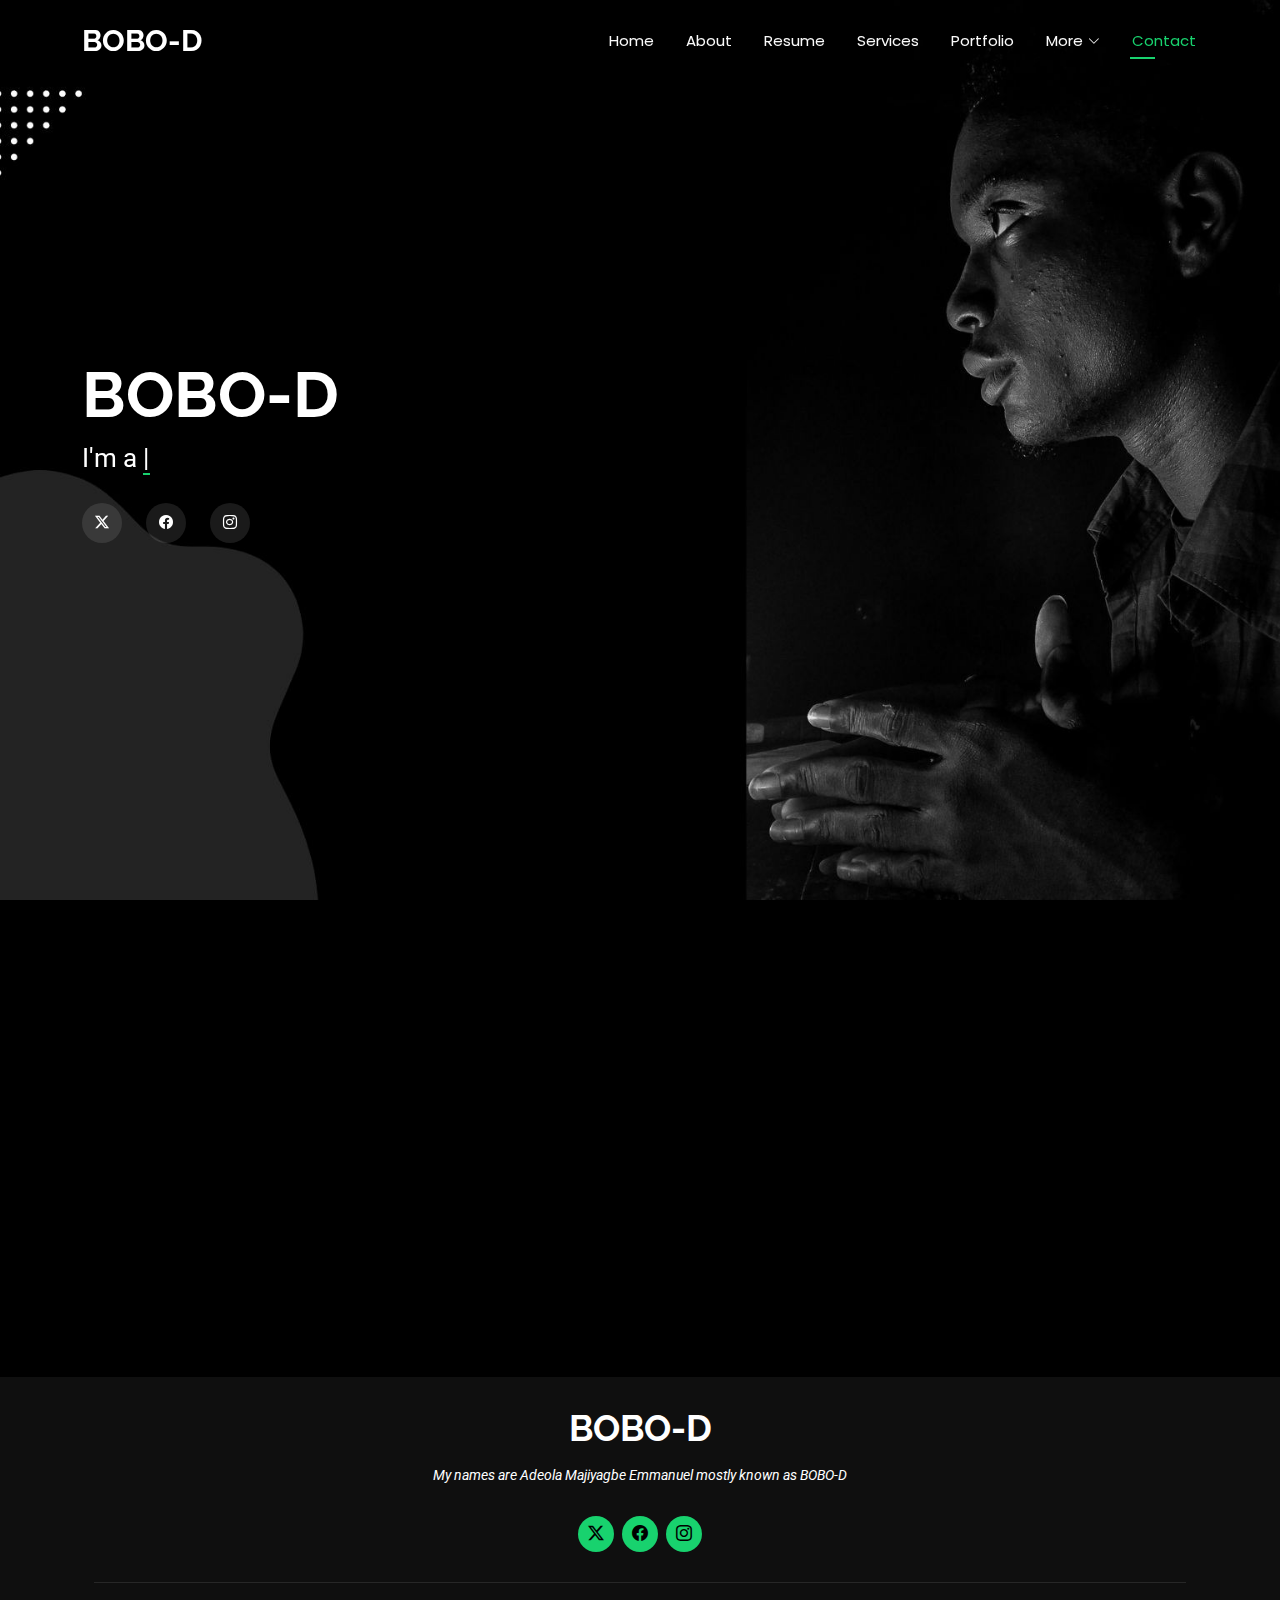
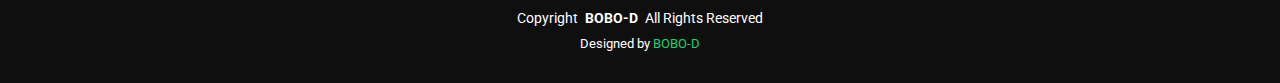
<file: index.html>
<!DOCTYPE html>
<html lang="en">

<head>
  <meta charset="utf-8">
  <meta content="width=device-width, initial-scale=1.0" name="viewport">
  <title>BOBO-D</title>
  <meta name="description" content="">
  <meta name="keywords" content="">

  <!-- Favicons -->
  <link href="assets/img/favicon.png" rel="icon">
  <link href="assets/img/apple-touch-icon.png" rel="apple-touch-icon">

  <!-- Fonts -->
  <link href="https://fonts.googleapis.com" rel="preconnect">
  <link href="https://fonts.gstatic.com" rel="preconnect" crossorigin>
  <link href="https://fonts.googleapis.com/css2?family=Roboto:ital,wght@0,100;0,300;0,400;0,500;0,700;0,900;1,100;1,300;1,400;1,500;1,700;1,900&family=Poppins:ital,wght@0,100;0,200;0,300;0,400;0,500;0,600;0,700;0,800;0,900;1,100;1,200;1,300;1,400;1,500;1,600;1,700;1,800;1,900&family=Raleway:ital,wght@0,100;0,200;0,300;0,400;0,500;0,600;0,700;0,800;0,900;1,100;1,200;1,300;1,400;1,500;1,600;1,700;1,800;1,900&display=swap" rel="stylesheet">

  <!-- Vendor CSS Files -->
  <link href="assets/vendor/bootstrap/css/bootstrap.min.css" rel="stylesheet">
  <link href="assets/vendor/bootstrap-icons/bootstrap-icons.css" rel="stylesheet">
  <link href="assets/vendor/aos/aos.css" rel="stylesheet">
  <link href="assets/vendor/swiper/swiper-bundle.min.css" rel="stylesheet">
  <link href="assets/vendor/glightbox/css/glightbox.min.css" rel="stylesheet">

  <!-- Main CSS File -->
  <link href="assets/css/main.css" rel="stylesheet">


</head>

<body class="index-page">

  <header id="header" class="header d-flex align-items-center fixed-top">
    <div class="container-fluid container-xl position-relative d-flex align-items-center justify-content-between">

      <a href="index.html" class="logo d-flex align-items-center">
        <!-- Uncomment the line below if you also wish to use an image logo -->
        <!-- <img src="assets/img/logo.png" alt=""> -->
        <h1 class="sitename">BOBO-D</h1>
      </a>

      <nav id="navmenu" class="navmenu">
        <ul>
          <li><a href="index.html">Home</a></li>
          <li><a href="about.html">About</a></li>
          <li><a href="resume.html">Resume</a></li>
          <li><a href="services.html">Services</a></li>
          <li><a href="portfolio.html">Portfolio</a></li>
          <li class="dropdown"><a href="#"><span>More</span> <i class="bi bi-chevron-down toggle-dropdown"></i></a>
            <ul>
              <li><a href="#">Projects</a></li>
              <li class="dropdown"><a href="#"><span>Repositories</span> <i class="bi bi-chevron-down toggle-dropdown"></i></a>
                <ul>
                  <li><a href="#">My Calculator</a></li>
                  <li><a href="#">Moda-X</a></li>
                  <li><a href="#">AA.Tech Website</a></li>
                  <li><a href="#">Damsol Foods</a></li>
                  <li><a href="#">Olga AI</a></li>
                </ul>
              </li>
              <li><a href="#">AA.Tech</a></li>
              <li><a href="#">DAMTOP ACADEMY</a></li>
              <li><a href="#">Supports</a></li>
            </ul>
          </li>
          <li><a href="contact.html" class="active">Contact</a></li>
        </ul>
        <i class="mobile-nav-toggle d-xl-none bi bi-list"></i>
      </nav>

    </div>
  </header>

  <main class="main">

    <!-- Hero Section -->
    <section id="hero" class="hero section dark-background">

      <img src="assets/img/hero-bg.jpg" alt="" data-aos="fade-in">

      <div class="container" data-aos="zoom-out" data-aos-delay="100">
        <h2>BOBO-D</h2>
        <p>I'm a <span class="typed" data-typed-items="Developer, Freelancer, Live Streamer">Photographer</span><span class="typed-cursor typed-cursor--blink"></span></p>
        <div class="social-links">
          <a href="https://x.com/Bobo_D24?t=BzATkczAugJHOT3Du6kh1g&s=09"><i class="bi bi-twitter-x"></i></a>
          <a href="https://www.facebook.com/profile.php?id=61560702448318&mibextid=ZbWKwL"><i class="bi bi-facebook"></i></a>
          <a href="https://www.instagram.com/bobod_24?igsh=YzljYTk1ODg3Zg=="><i class="bi bi-instagram"></i></a>
          <!-- <a href="#"><i class="bi bi-linkedin"></i></a> -->
        </div>
      </div>

    </section><!-- /Hero Section -->
<!-- <section>
  <div class="col-lg-4 col-md-6 portfolio-item isotope-item" id="project-container"></div>


  <script>
  const projects = [
  {
    image: "assets/img/portfolio/app-1.jpg",
    description: "This is the first project description.",
    link: "https://github.com/user/project1"
  },
  {
    image: "assets/img/portfolio/app-1.jpg",
    description: "This is the second project description.",
    link: "https://example.com/project2"
  },
  // ... more projects
];


const projectContainer = document.getElementById('project-container');

projects.forEach(project => {
  const projectDiv = document.createElement('div');
  projectDiv.classList.add('project');
  projectDiv.classList.add('portfolio-content');
  projectDiv.classList.add('h-100');

  const projectImage = document.createElement('img');
  projectImage.src = project.image;
  projectImage.alt = project.description;
  projectDiv.appendChild(projectImage);

  const projectDescription = document.createElement('p');
  projectDescription.textContent = project.description;
  projectDiv.appendChild(projectDescription);

  const projectLink = document.createElement('a');
  projectLink.href = project.link;
  projectLink.target = "_blank"; // Open link in a new tab
  projectLink.textContent = "Visit Project";
  projectDiv.appendChild(projectLink);

  projectContainer.appendChild(projectDiv);
});
  </script>
</section> -->
 <!-- About Section -->
 <section id="about" class="about section">

  <div class="container" data-aos="fade-up" data-aos-delay="100">

    <div class="row gy-4 justify-content-center">
      <div class="col-lg-4">
        <img src="assets/img/profile-img.jpg" class="img-fluid" alt="">
      </div>
      <div class="col-lg-8 content">
        <h2>Web Developer &amp; Live Streamer.</h2>
        <!-- <p class="fst-italic py-3">
          Lorem ipsum dolor sit amet, consectetur adipiscing elit, sed do eiusmod tempor incididunt ut labore et dolore
          magna aliqua.
        </p> -->
        <div class="row">
          <div class="col-lg-6">
            <ul>
              <!-- <li><i class="bi bi-chevron-right"></i> <strong>Birthday:</strong> <span>24 April 2006</span></li> -->
              <li><i class="bi bi-chevron-right"></i> <strong>Website:</strong> <span title="click to send mail!"><a href="mailto:bobobdproject@gmail.com">bobobdproject@gmail.com</a></span></li>
              <li><i class="bi bi-chevron-right"></i> <strong>Phone:</strong> <span title="click to call now!"><a href="tel:+234 8165575580">+234 816-557-5580</a></span></li>
              <li><i class="bi bi-chevron-right"></i> <strong>City:</strong> <span>Lagos, Nigeria</span></li>
            </ul>
          </div>
          <div class="col-lg-6">
            <ul>
              <!-- <li><i class="bi bi-chevron-right"></i> <strong>Age:</strong> <span title="note that this age might not be accurate!">18</span></li> -->
              <li><i class="bi bi-chevron-right"></i> <strong>Degree:</strong> <span>High School</span></li>
              <li><i class="bi bi-chevron-right"></i> <strong>Email:</strong> <span><a href="mailto:bobobdproject@gmail.com">bobobdproject@gmail.com</a></span></li>
              <li><i class="bi bi-chevron-right"></i> <strong>Freelance:</strong> <span>Available</span></li>
            </ul>
          </div>
        </div>
        <p class="py-3">
          My names are Majiyagbe Adeola Emmanuel mostly known as BOBO-D. I am a young frontend developer here in Nigeria with Two years of experiance.
          I started coding in <b>2022</b>.
        </p>
      </div>
    </div>

  </div>

</section><!-- /About Section -->

  </main>
   
  <footer id="footer" class="footer dark-background">
    <div class="container">
      <h3 class="sitename">BOBO-D</h3>
      <p>My names are Adeola Majiyagbe Emmanuel mostly known as BOBO-D</p>
      <div class="social-links d-flex justify-content-center">
        <a href="https://x.com/Bobo_D24?t=BzATkczAugJHOT3Du6kh1g&s=09"><i class="bi bi-twitter-x"></i></a>
        <a href="https://www.facebook.com/profile.php?id=61560702448318&mibextid=ZbWKwL"><i class="bi bi-facebook"></i></a>
        <a href="https://www.instagram.com/bobod_24?igsh=YzljYTk1ODg3Zg=="><i class="bi bi-instagram"></i></a>
        <!-- <a href=""><i class="bi bi-skype"></i></a>
        <a href=""><i class="bi bi-linkedin"></i></a> -->
      </div>
      <div class="container">
        <div class="copyright">
          <span>Copyright</span> <strong class="px-1 sitename">BOBO-D</strong> <span>All Rights Reserved</span>
        </div>
        <div class="credits">
          Designed by <a href="#">BOBO-D</a>
        </div>
      </div>
    </div>
  </footer>

  <!-- Scroll Top -->
  <a href="#" id="scroll-top" class="scroll-top d-flex align-items-center justify-content-center"><i class="bi bi-arrow-up-short"></i></a>


  <!-- Preloader -->
  <div id="preloader"></div>

  <!-- Vendor JS Files -->
  <script src="assets/vendor/bootstrap/js/bootstrap.bundle.min.js"></script>
  <script src="assets/vendor/php-email-form/validate.js"></script>
  <script src="assets/vendor/aos/aos.js"></script>
  <script src="assets/vendor/typed.js/typed.umd.js"></script>
  <script src="assets/vendor/purecounter/purecounter_vanilla.js"></script>
  <script src="assets/vendor/waypoints/noframework.waypoints.js"></script>
  <script src="assets/vendor/swiper/swiper-bundle.min.js"></script>
  <script src="assets/vendor/glightbox/js/glightbox.min.js"></script>
  <script src="assets/vendor/imagesloaded/imagesloaded.pkgd.min.js"></script>
  <script src="assets/vendor/isotope-layout/isotope.pkgd.min.js"></script>

  <!-- Main JS File -->
  <script src="assets/js/main.js"></script>

</body>

</html>
</file>
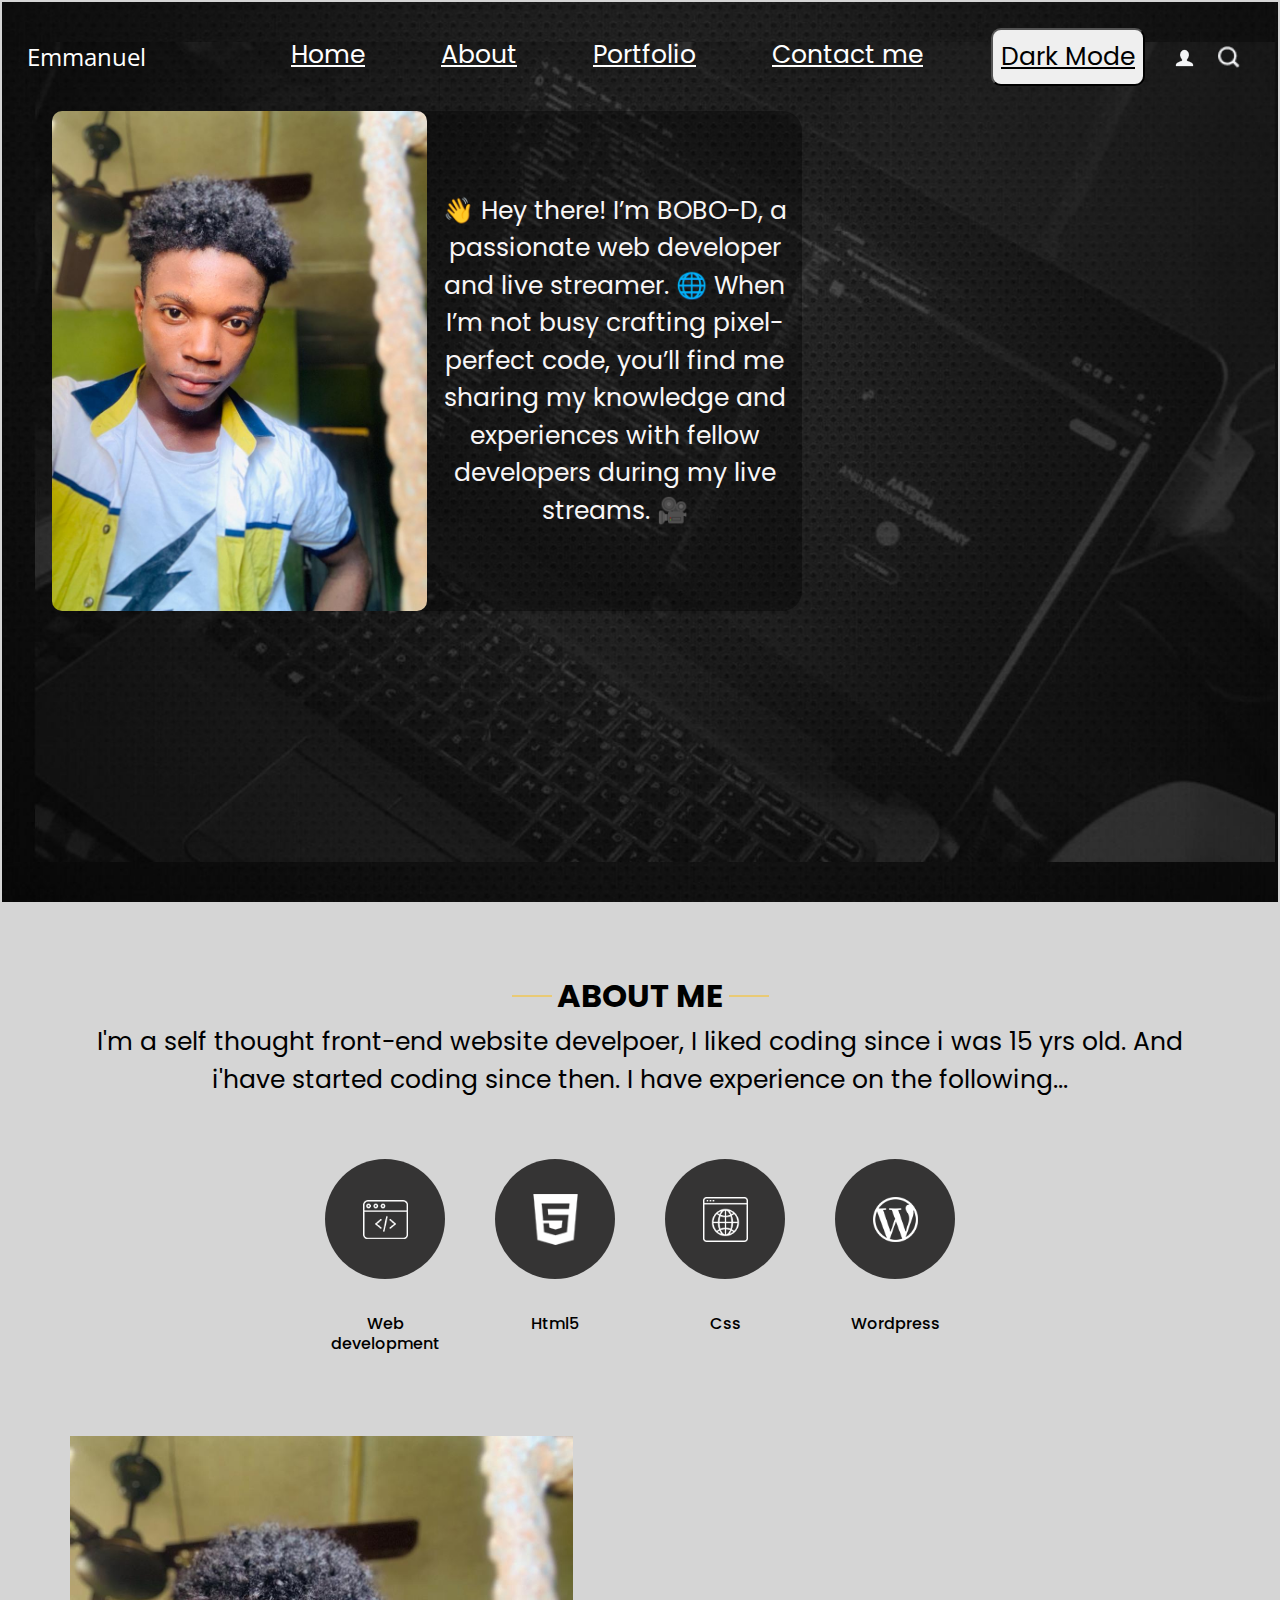
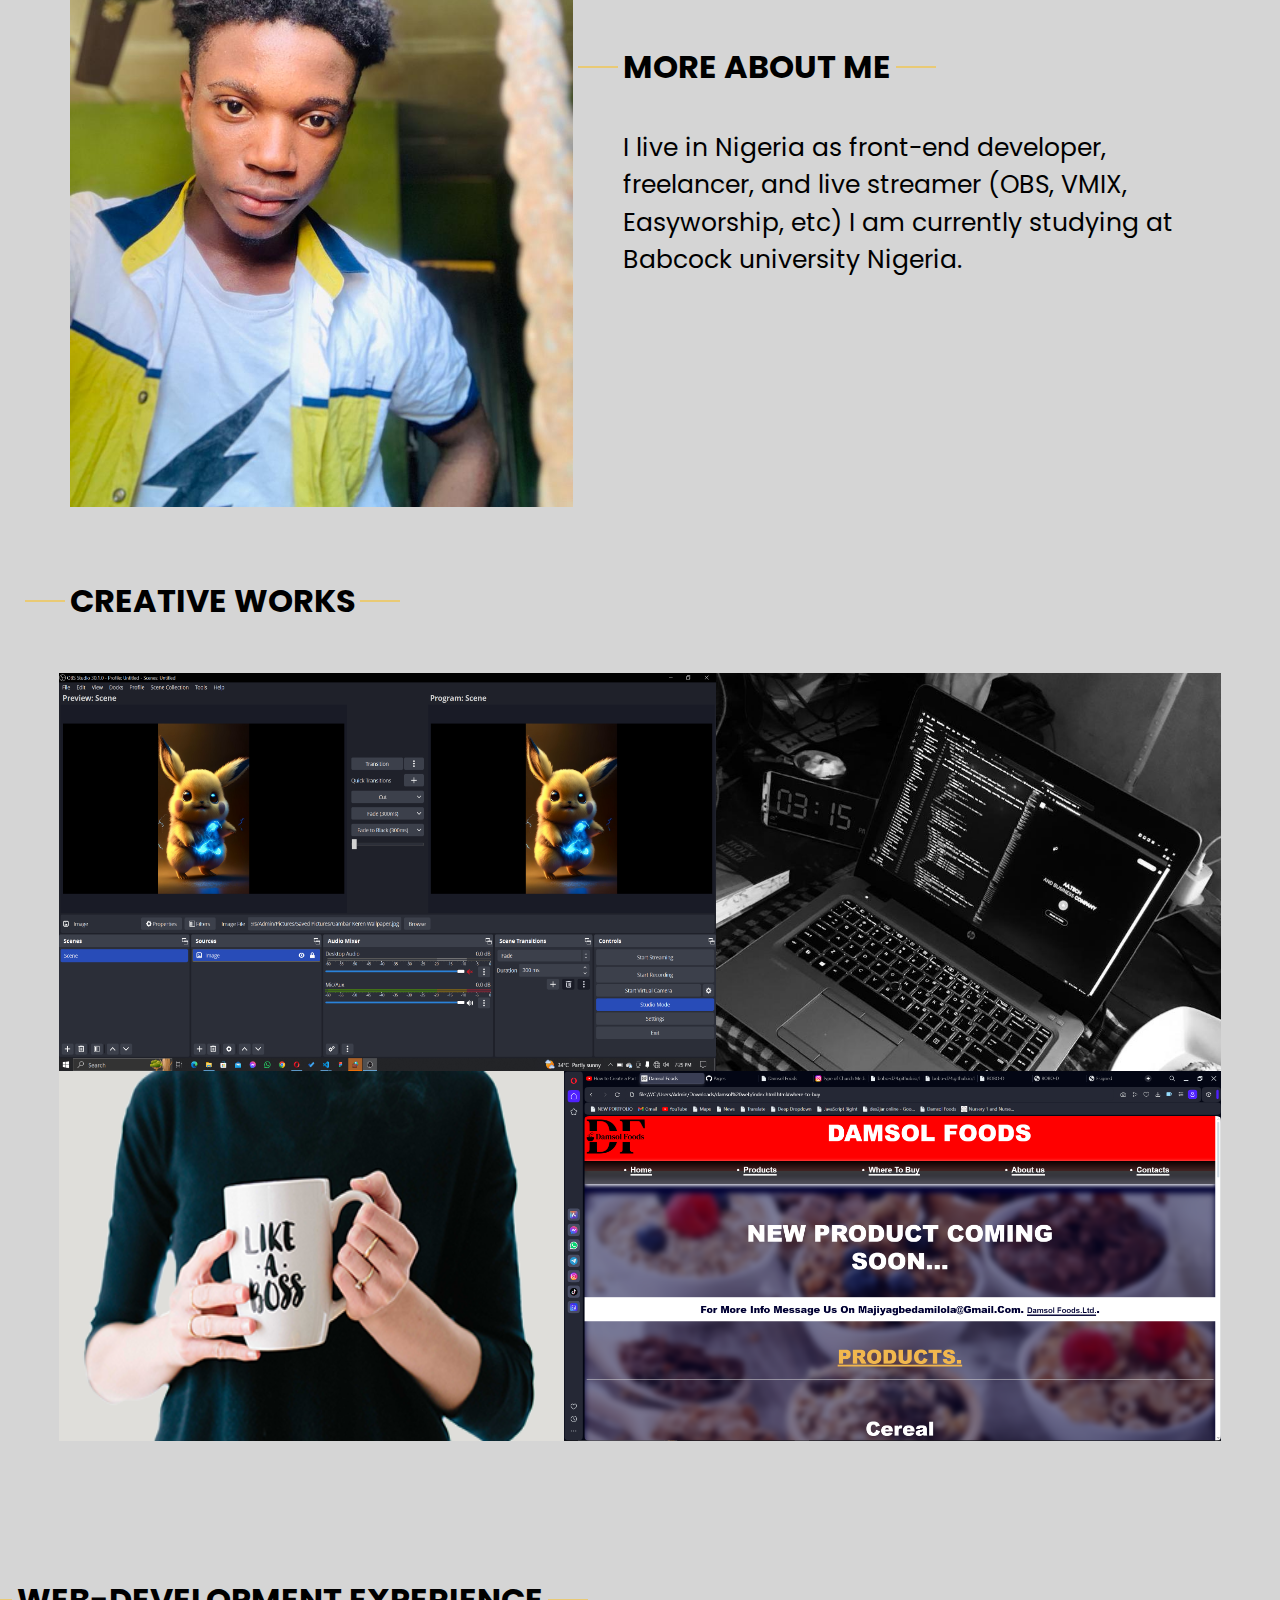
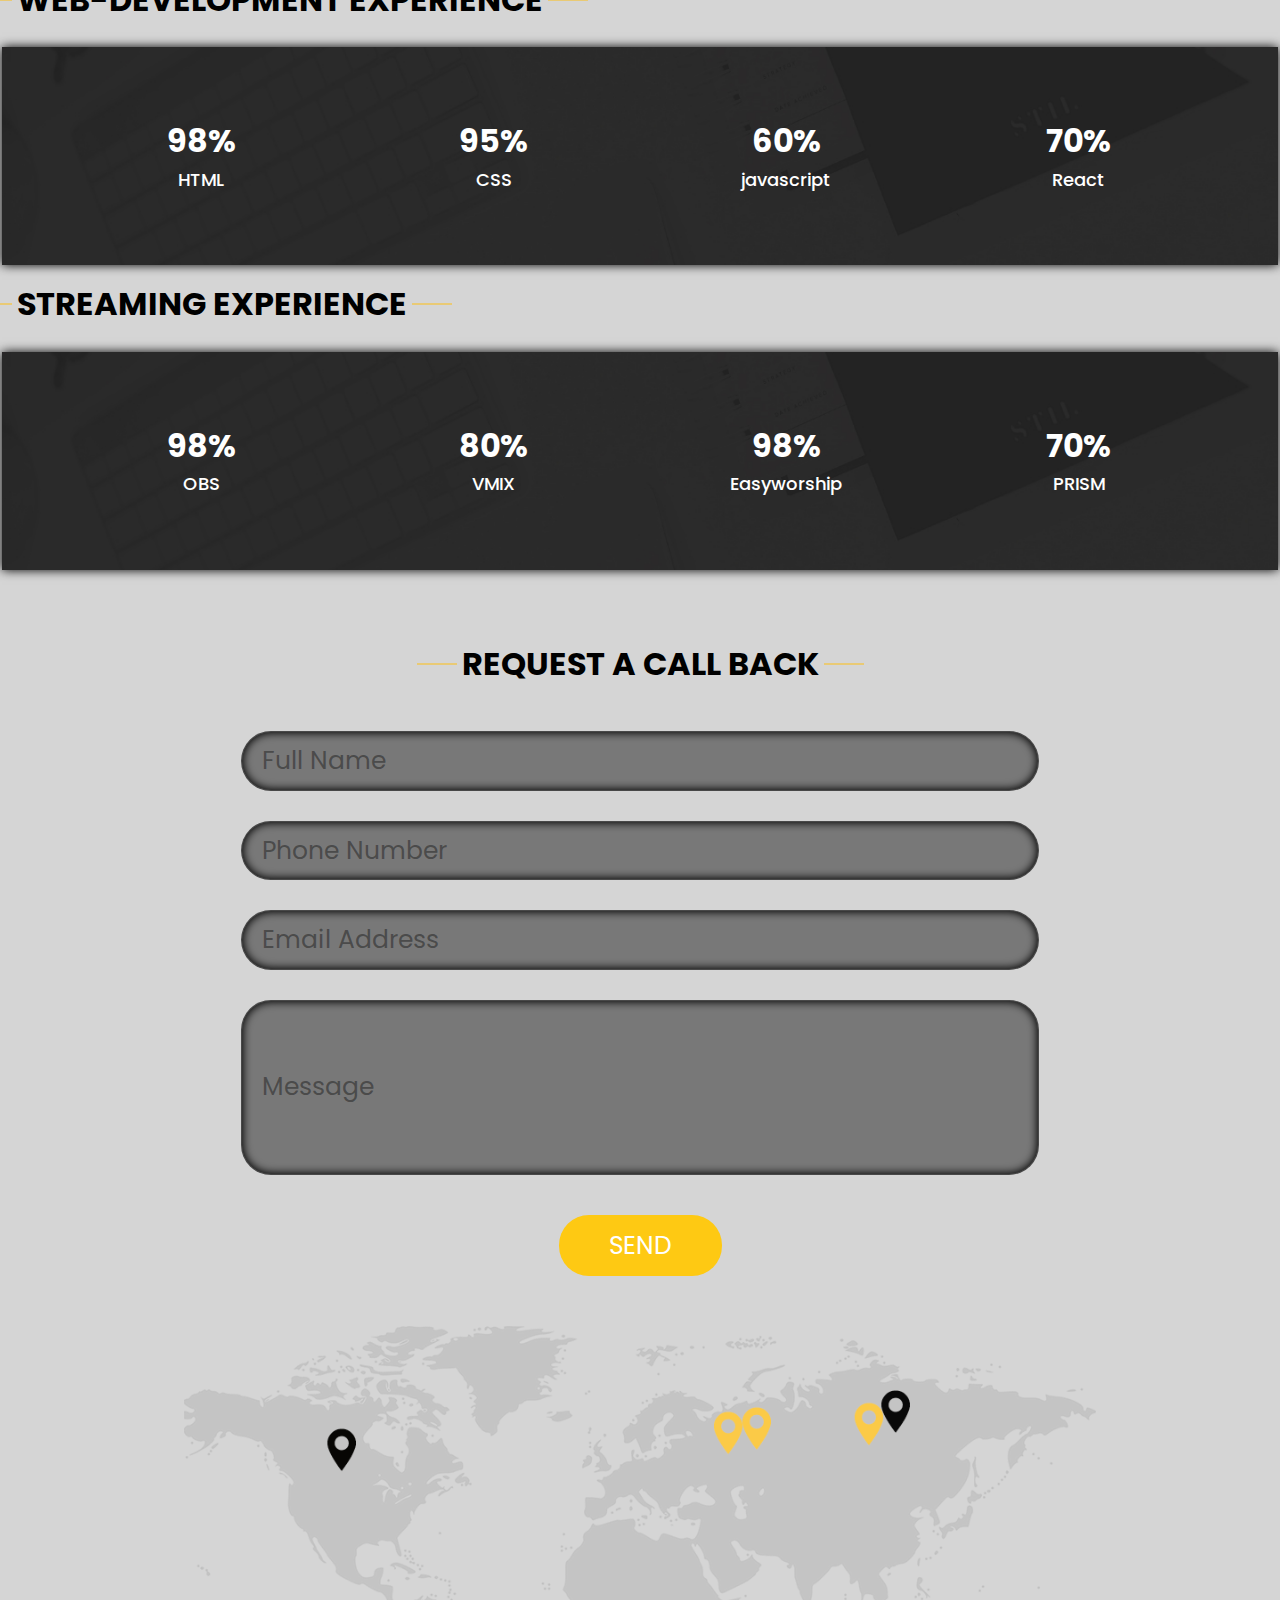
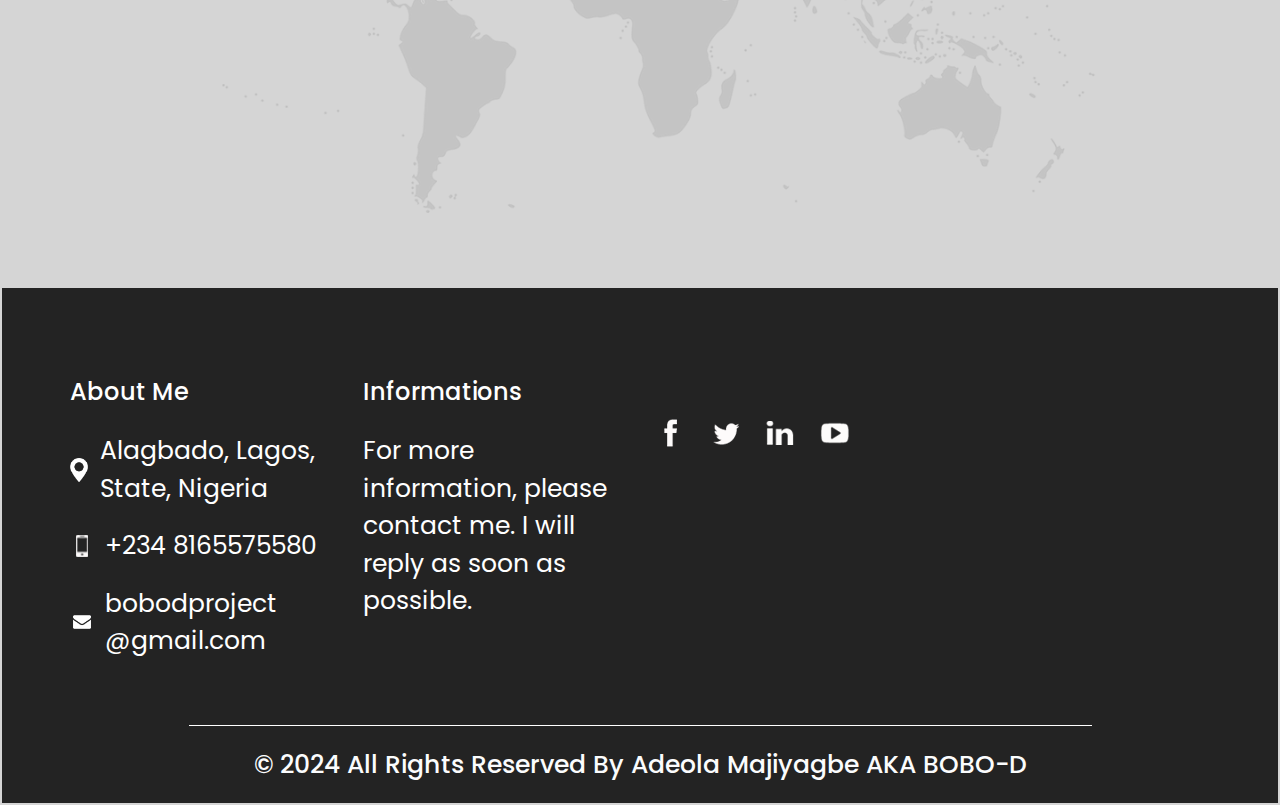
<file: old prtfolio/index.html>
<!DOCTYPE html>
<html>

<head>
  <!-- Basic -->
  <meta charset="utf-8" />
  <meta http-equiv="X-UA-Compatible" content="IE=edge" />
  <!-- Mobile Metas -->
  <meta name="viewport" content="width=device-width, initial-scale=1, shrink-to-fit=no" />
  <!-- Site Metas -->
  <meta name="keywords" content="" />
  <meta name="description" content="" />
  <meta name="author" content="" />

  <title>EMMANUEL</title>

  <!-- slider stylesheet -->
  <!-- slider stylesheet -->
  <link rel="stylesheet" type="text/css"
    href="https://cdnjs.cloudflare.com/ajax/libs/OwlCarousel2/2.3.4/assets/owl.carousel.min.css" />

  <!-- bootstrap core css -->
  <link rel="stylesheet" type="text/css" href="css/bootstrap.css" />

  <!-- fonts style -->
  <link href="https://fonts.googleapis.com/css?family=Open+Sans:400,700|Poppins:400,700&display=swap" rel="stylesheet">
  <!-- Custom styles for this template -->
  <link href="css/style.css" rel="stylesheet" />
  <!-- responsive style -->
  <link href="css/responsive.css" rel="stylesheet" />

  <link rel="shortcut icon" href="images\favicon-32x32.png" />
</head>

<!-- in-html style -->
<style>
  .experience {
    margin-top: 20px;
    margin-bottom: 20px;
  }
</style>

<body>
  <div class=" swing-in-top-fwd hero_area" style="height: 100vh;">
    <!-- header section strats -->
    <header class="header_section">
      <div class="container-fluid">
        <nav class="navbar navbar-expand-lg custom_nav-container pt-3">
          <a class="navbar-brand" href="index.html">
            <span>
              Emmanuel
            </span>
          </a>
          <button class="navbar-toggler" type="button" data-toggle="collapse" data-target="#navbarSupportedContent"
            aria-controls="navbarSupportedContent" aria-expanded="false" aria-label="Toggle navigation">
            <span class="navbar-toggler-icon"></span>
          </button>

          <div class="collapse navbar-collapse" id="navbarSupportedContent">
            <div class="d-flex ml-auto flex-column flex-lg-row align-items-center">
              <ul class="navbar-nav  ">
                <li class="nav-item active">
                  <a class="nav-link" href="index.html">Home <span class="sr-only">(current)</span></a>
                </li>
                <li class="nav-item">
                  <a class="nav-link" href="#about"> About </a>
                </li>
                <!-- <li class="nav-item">
                  <a class="nav-link" href="do.html"> What we do </a>
                </li> -->
                <li class="nav-item">
                  <a class="nav-link" href="portfolio.html"> Portfolio </a>
                </li>
                <li class="nav-item">
                  <a class="nav-link" href="#contact">Contact me</a>
                </li>
                <li class="nav-item">
                <button class="dark-mode-btn nav-link" onclick="myFunction()" id="light">Dark Mode</button>
                </li>
              </ul>
              <div class="user_option">
                <a href="">
                  <img src="images/user.png" alt="">
                </a>
                <form class="form-inline my-2 my-lg-0 ml-0 ml-lg-4 mb-3 mb-lg-0">
                  <button class="btn  my-2 my-sm-0 nav_search-btn" type="submit"></button>
                </form>
              </div>
            </div>
          </div>
        </nav>
      </div>
    </header>
    <!-- end header section -->
   <section class="aside-img aside_info">
<div class="aside-im">
  <img src="images/who-img.jpg" alt="" class="hero-img">
</div>

    <div class="aside_inf">
      👋 Hey there! I’m BOBO-D, 
      a passionate web developer and live streamer. 
      🌐 When I’m not busy crafting pixel-perfect
       code, you’ll find me sharing my knowledge and 
      experiences with fellow developers 
      during my live streams. 🎥
    </div>
   </section>
  </div>

  <!-- do section -->

  <section class="do_section layout_padding" id="about">
    <div class="container">
      <div class="heading_container">
        <h2>
          ABOUT ME
        </h2>
        <p>
          I'm a self thought front-end website develpoer, I liked coding since i was 15 yrs old.
          And i'have started coding since then. I have experience on the following...
        </p>
      </div>
      <div class="do_container">
        <!-- <div class="box arrow-start arrow_bg">
          <div class="img-box">
            <img src="images/d-1.png" alt="">
          </div>
          <div class="detail-box">
            <h6>
              Marketing
            </h6>
          </div>
        </div> -->
        <div class="box arrow-middle arrow_bg">
          <div class="img-box">
            <img src="images/d-2.png" alt="">
          </div>
          <div class="detail-box">
            <h6>
              Web <br>
              development
            </h6>
          </div>
        </div>
        <div class="box arrow-middle arrow_bg">
          <div class="img-box">
            <img src="images/d-3.png" alt="">
          </div>
          <div class="detail-box">
            <h6>
              Html5
            </h6>
          </div>
        </div>
        <div class="box arrow-end arrow_bg">
          <div class="img-box">
            <img src="images/d-4.png" alt="">
          </div>
          <div class="detail-box">
            <h6>
              Css
            </h6>
          </div>
        </div>
        <div class="box ">
          <div class="img-box">
            <img src="images/d-5.png" alt="">
          </div>
          <div class="detail-box">
            <h6>
              Wordpress
            </h6>
          </div>
        </div>
      </div>
    </div>
  </section>

  <!-- end do section -->

  <!-- who section -->

  <section class="who_section ">
    <div class="container">
      <div class="row">
        <div class="col-md-5">
          <div class="img-box">
            <img src="images/who-img.jpg" style="width: 110%;" alt="">
          </div>
        </div>
        <div class="col-md-7" id="portfolio">
          <div class="detail-box">
            <div class="heading_container">
              <h2>
                More about me
              </h2>
            </div>
            <p>
              I live in Nigeria as front-end developer, freelancer, and live streamer (OBS, VMIX, Easyworship, etc)
              I am currently studying at Babcock university Nigeria.
            </p>
            <!-- <div>
              <a href="">
                Read More
              </a>
            </div> -->
          </div>
        </div>
      </div>
    </div>
  </section>

  <!-- end who section -->


  <!-- work section -->
  <section class="work_section layout_padding">
    <div class="container">
      <div class="heading_container">
        <h2>
          CREATIVE WORKS
        </h2>
        <!-- <p>

        </p> -->
      </div>
      <div class="work_container layout_padding2">
        <div class="box b-1">
          <img src="images/w-1.png" alt="">
        </div>
        <div class="box b-2">
          <img src="images/w-2.jpg" alt="">

        </div>
        <div class="box b-3">
          <img src="images/w-3.png" alt="">

        </div>
        <div class="box b-4">
          <img src="images/w-4.png" alt="">

        </div>
      </div>
    </div>
  </section>
  <div class="experience">
    <div class="col-md-7">
      <div class="heading_container">
        <h2>WEB-DEVELOPMENT EXPERIENCE</h2>
      </div>
    </div>
  </div>

  <!-- target section -->
  <section class="target_section layout_padding2">
    <div class="container">
      <div class="row">
        <div class="col-md-3 col-sm-6">
          <div class="detail-box">
            <h2>
              98%
            </h2>
            <h5>
              HTML
            </h5>
          </div>
        </div>
        <div class="col-md-3 col-sm-6">
          <div class="detail-box">
            <h2>
              95%
            </h2>
            <h5>
              CSS
            </h5>
          </div>
        </div>
        <div class="col-md-3 col-sm-6">
          <div class="detail-box">
            <h2>
              60%
            </h2>
            <h5>
              javascript
            </h5>
          </div>
        </div>
        <div class="col-md-3 col-sm-6">
          <div class="detail-box">
            <h2>
              70%
            </h2>
            <h5>
              React
            </h5>
          </div>
        </div>
      </div>
    </div>
  </section>

  <!-- end target section -->

  <div class="experience">
    <div class="col-md-7">
      <div class="heading_container">
        <h2> STREAMING EXPERIENCE</h2>
      </div>
    </div>
  </div>
  <!-- target section -->
  <section class="target_section layout_padding2">
    <div class="container">
      <div class="row">
        <div class="col-md-3 col-sm-6">
          <div class="detail-box">
            <h2>
              98%
            </h2>
            <h5>
              OBS
            </h5>
          </div>
        </div>
        <div class="col-md-3 col-sm-6">
          <div class="detail-box">
            <h2>
              80%
            </h2>
            <h5>
              VMIX
            </h5>
          </div>
        </div>
        <div class="col-md-3 col-sm-6">
          <div class="detail-box">
            <h2>
              98%
            </h2>
            <h5>
              Easyworship
            </h5>
          </div>
        </div>
        <div class="col-md-3 col-sm-6">
          <div class="detail-box">
            <h2>
              70%
            </h2>
            <h5>
              PRISM
            </h5>
          </div>
        </div>
      </div>
    </div>
  </section>

  <!-- end target section -->



  <!-- contact section -->

  <section class="contact_section layout_padding">
    <div class="container">

      <div class="heading_container">
        <h2>
          Request A Call Back
        </h2>
      </div>
      <div class="">
        <div class="">
          <div class="row">
            <div class="col-md-9 mx-auto">
              <div class="contact-form">
                <form action="">
                  <div>
                    <input type="text" placeholder="Full Name ">
                  </div>
                  <div>
                    <input type="text" placeholder="Phone Number">
                  </div>
                  <div>
                    <input type="email" placeholder="Email Address">
                  </div>
                  <div>
                    <input type="text" placeholder="Message" class="input_message">
                  </div>
                  <div class="d-flex justify-content-center">
                    <button type="submit" class="btn_on-hover">
                      Send
                    </button>
                  </div>
                </form>
              </div>
            </div>
          </div>
        </div>
      </div>
      <div class="map_img-box">
        <img src="images/map-img.png" alt="">
      </div>
    </div>
  </section>


  <!-- end contact section -->


  <!-- info section -->
  <section class="info_section " id="contact">
    <div class="container">
      <div class="row">
        <div class="col-md-3">
          <div class="info_contact">
            <h5>
              About Me
            </h5>
            <div>
              <div class="img-box">
                <img src="images/location-white.png" width="18px" alt="">
              </div>
              <p>
                Alagbado, Lagos, State, Nigeria
              </p>
            </div>
            <div>
              <div class="img-box">
                <img src="images/telephone-white.png" width="12px" alt="">
              </div>
              <p>
                +234 8165575580
              </p>
            </div>
            <div>
              <div class="img-box">
                <img src="images/envelope-white.png" width="18px" alt="">
              </div>
              <p>
              bobodproject
              <br>
              @gmail.com
              </p>
            </div>
          </div>
        </div>
        <div class="col-md-3">
          <div class="info_info">
            <h5>
              Informations
            </h5>
            <p>
              For more information, please contact me. I will reply as soon as possible.
            </p>
          </div>
        </div>

       
        <div class="col-md-3">
          <div class="info_form ">
            <!-- <h5>
              Newsletter
            </h5>
            <form action="">
              <input type="email" placeholder="Enter your email">
              <button>
                Subscribe
              </button> -->
            </form>
            <div class="social_box">
              <a href="https://web.facebook.com/profile.php?id=100092241880002">
                <img src="images/fb.png" alt="">
              </a>
              <a href="">
                <img src="images/twitter.png" alt="">
              </a>
              <a href="">
                <img src="images/linkedin.png" alt="">
              </a>
              <a href="https://www.youtube.com/@diyproject7950">
                <img src="images/youtube.png" alt="">
              </a>
            </div>
          </div>
        </div>
      </div>
    </div>
  </section>

  <!-- end info_section -->


  <!-- footer section -->
  <section class="container-fluid footer_section">
    <p>
      &copy; 2024 All Rights Reserved By
      <a href="#">Adeola Majiyagbe AKA BOBO-D</a>
    </p>
  </section>
  <!-- footer section -->
   <script src="js/portfolio.js"></script>
  <script type="text/javascript" src="js/jquery-3.4.1.min.js"></script>
  <script type="text/javascript" src="js/bootstrap.js"></script>
  <script type="text/javascript" src="https://cdnjs.cloudflare.com/ajax/libs/OwlCarousel2/2.3.4/owl.carousel.min.js">
  </script>
  <!-- owl carousel script 
    -->
  <script type="text/javascript">
    $(".owl-carousel").owlCarousel({
      loop: true,
      margin: 0,
      navText: [],
      center: true,
      autoplay: true,
      autoplayHoverPause: true,
      responsive: {
        0: {
          items: 1
        },
        1000: {
          items: 3
        }
      }
    });
  </script>
  <!-- end owl carousel script -->

</body>

</html>
</file>
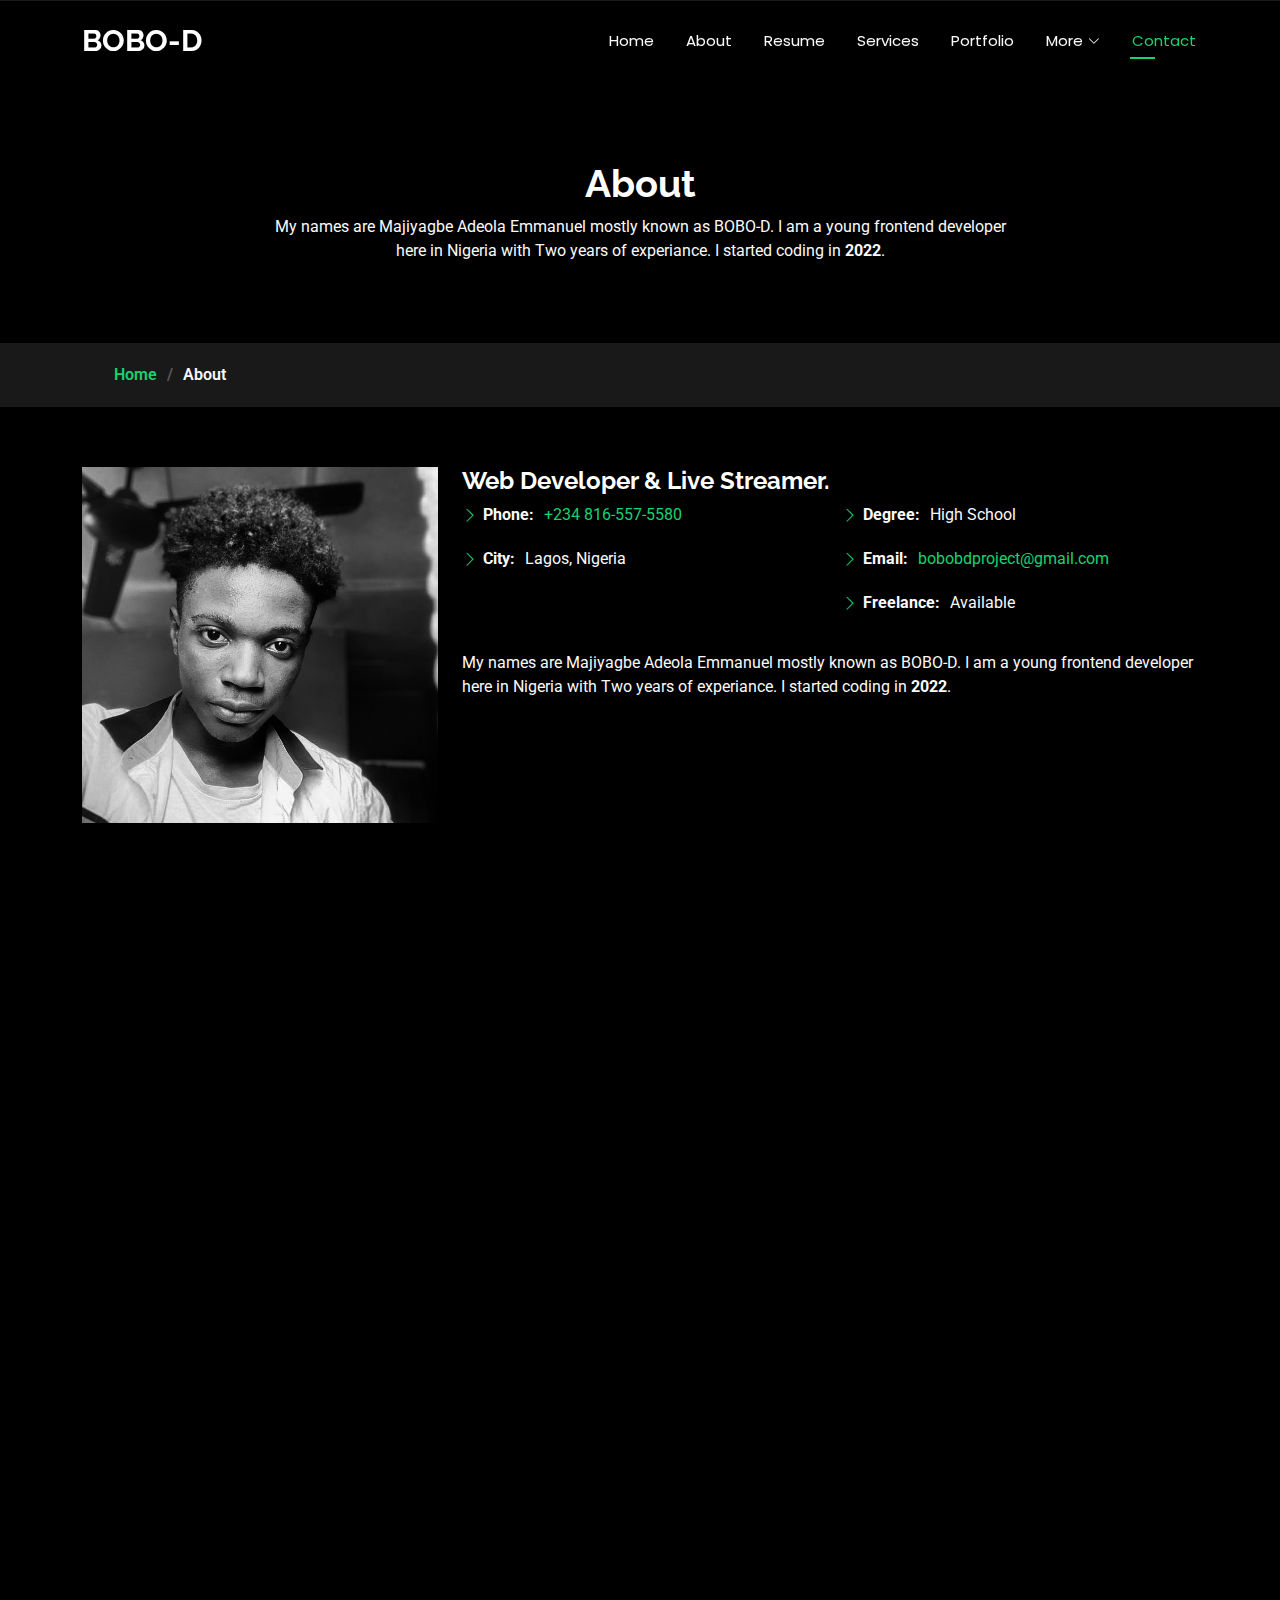
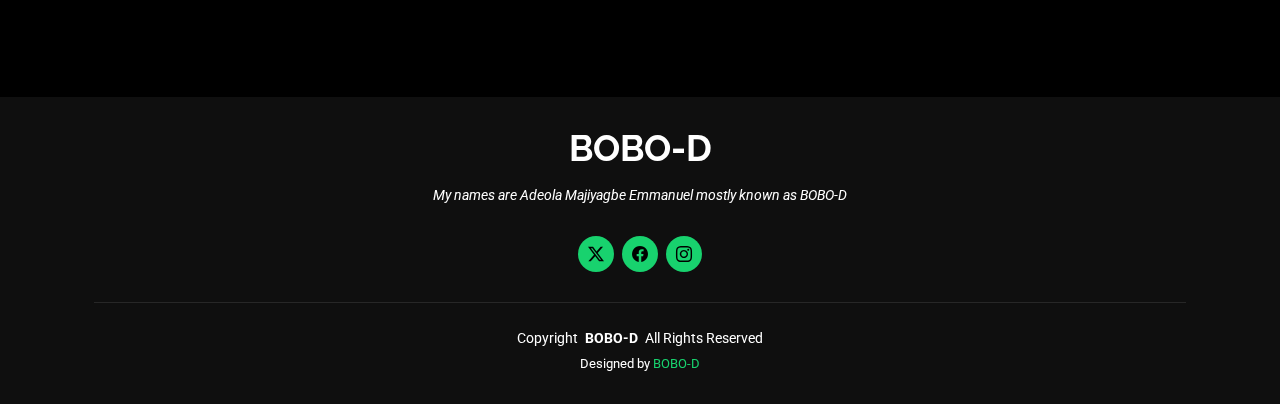
<file: about.html>
<!DOCTYPE html>
<html lang="en">

<head>
  <meta charset="utf-8">
  <meta content="width=device-width, initial-scale=1.0" name="viewport">
  <title>About - BOBO-D Bootstrap Template</title>
  <meta name="description" content="">
  <meta name="keywords" content="">

  <!-- Favicons -->
  <link href="assets/img/favicon.png" rel="icon">
  <link href="assets/img/apple-touch-icon.png" rel="apple-touch-icon">

  <!-- Fonts -->
  <link href="https://fonts.googleapis.com" rel="preconnect">
  <link href="https://fonts.gstatic.com" rel="preconnect" crossorigin>
  <link href="https://fonts.googleapis.com/css2?family=Roboto:ital,wght@0,100;0,300;0,400;0,500;0,700;0,900;1,100;1,300;1,400;1,500;1,700;1,900&family=Poppins:ital,wght@0,100;0,200;0,300;0,400;0,500;0,600;0,700;0,800;0,900;1,100;1,200;1,300;1,400;1,500;1,600;1,700;1,800;1,900&family=Raleway:ital,wght@0,100;0,200;0,300;0,400;0,500;0,600;0,700;0,800;0,900;1,100;1,200;1,300;1,400;1,500;1,600;1,700;1,800;1,900&display=swap" rel="stylesheet">

  <!-- Vendor CSS Files -->
  <link href="assets/vendor/bootstrap/css/bootstrap.min.css" rel="stylesheet">
  <link href="assets/vendor/bootstrap-icons/bootstrap-icons.css" rel="stylesheet">
  <link href="assets/vendor/aos/aos.css" rel="stylesheet">
  <link href="assets/vendor/swiper/swiper-bundle.min.css" rel="stylesheet">
  <link href="assets/vendor/glightbox/css/glightbox.min.css" rel="stylesheet">

  <!-- Main CSS File -->
  <link href="assets/css/main.css" rel="stylesheet">

 
</head>

<body class="about-page">

  <header id="header" class="header d-flex align-items-center fixed-top">
    <div class="container-fluid container-xl position-relative d-flex align-items-center justify-content-between">

      <a href="index.html" class="logo d-flex align-items-center">
        <!-- Uncomment the line below if you also wish to use an image logo -->
        <!-- <img src="assets/img/logo.png" alt=""> -->
        <h1 class="sitename">BOBO-D</h1>
      </a>

      <nav id="navmenu" class="navmenu">
        <ul>
          <li><a href="index.html">Home</a></li>
          <li><a href="about.html">About</a></li>
          <li><a href="resume.html">Resume</a></li>
          <li><a href="services.html">Services</a></li>
          <li><a href="portfolio.html">Portfolio</a></li>
          <li class="dropdown"><a href="#"><span>More</span> <i class="bi bi-chevron-down toggle-dropdown"></i></a>
            <ul>
              <li><a href="#">Projects</a></li>
              <li class="dropdown"><a href="#"><span>Repositories</span> <i class="bi bi-chevron-down toggle-dropdown"></i></a>
                <ul>
                  <li><a href="#">My Calculator</a></li>
                  <li><a href="#">Moda-X</a></li>
                  <li><a href="#">AA.Tech Website</a></li>
                  <li><a href="#">Damsol Foods</a></li>
                  <li><a href="#">Olga AI</a></li>
                </ul>
              </li>
              <li><a href="#">AA.Tech</a></li>
              <li><a href="#">DAMTOP ACADEMY</a></li>
              <li><a href="#">Supports</a></li>
            </ul>
          </li>
          <li><a href="contact.html" class="active">Contact</a></li>
        </ul>
        <i class="mobile-nav-toggle d-xl-none bi bi-list"></i>
      </nav>

    </div>
  </header>

  <main class="main">

    <!-- Page Title -->
    <div class="page-title" data-aos="fade">
      <div class="heading">
        <div class="container">
          <div class="row d-flex justify-content-center text-center">
            <div class="col-lg-8">
              <h1>About</h1>
              <p class="mb-0">My names are Majiyagbe Adeola Emmanuel mostly known as BOBO-D. I am a young frontend developer here in Nigeria with Two years of experiance.
                I started coding in <b>2022</b>.</p>
            </div>
          </div>
        </div>
      </div>
      <nav class="breadcrumbs">
        <div class="container">
          <ol>
            <li><a href="index.html">Home</a></li>
            <li class="current">About</li>
          </ol>
        </div>
      </nav>
    </div><!-- End Page Title -->

    <!-- About Section -->
    <section id="about" class="about section">

      <div class="container" data-aos="fade-up" data-aos-delay="100">

        <div class="row gy-4 justify-content-center">
          <div class="col-lg-4">
            <img src="assets/img/profile-img.jpg" class="img-fluid" alt="">
          </div>
          <div class="col-lg-8 content">
            <h2>Web Developer &amp; Live Streamer.</h2>
            <!-- <p class="fst-italic py-3">
              Lorem ipsum dolor sit amet, consectetur adipiscing elit, sed do eiusmod tempor incididunt ut labore et dolore
              magna aliqua.
            </p> -->
            <div class="row">
              <div class="col-lg-6">
                <ul>
                  <!-- <li><i class="bi bi-chevron-right"></i> <strong>Birthday:</strong> <span>24 April 2006</span></li> -->
                  <!-- <li><i class="bi bi-chevron-right"></i> <strong>Website:</strong> <span title="click to send mail!"><a href="mailto:bobobdproject@gmail.com">bobobdproject@gmail.com</a></span></li> -->
                  <li><i class="bi bi-chevron-right"></i> <strong>Phone:</strong> <span title="click to call now!"><a href="tel:+234 8165575580">+234 816-557-5580</a></span></li>
                  <li><i class="bi bi-chevron-right"></i> <strong>City:</strong> <span>Lagos, Nigeria</span></li>
                </ul>
              </div>
              <div class="col-lg-6">
                <ul>
                  <!-- <li><i class="bi bi-chevron-right"></i> <strong>Age:</strong> <span title="note that this age might not be accurate!">18</span></li> -->
                  <li><i class="bi bi-chevron-right"></i> <strong>Degree:</strong> <span>High School</span></li>
                  <li><i class="bi bi-chevron-right"></i> <strong>Email:</strong> <span><a href="mailto:bobobdproject@gmail.com">bobobdproject@gmail.com</a></span></li>
                  <li><i class="bi bi-chevron-right"></i> <strong>Freelance:</strong> <span>Available</span></li>
                </ul>
              </div>
            </div>
            <p class="py-3">
              My names are Majiyagbe Adeola Emmanuel mostly known as BOBO-D. I am a young frontend developer here in Nigeria with Two years of experiance.
              I started coding in <b>2022</b>.
            </p>
          </div>
        </div>

      </div>

    </section><!-- /About Section -->

    <!-- Stats Section -->
    <!-- <section id="stats" class="stats section">

      <div class="container" data-aos="fade-up" data-aos-delay="100">

        <div class="row gy-4">

          <div class="col-lg-3 col-md-6 d-flex flex-column align-items-center">
            <i class="bi bi-emoji-smile"></i>
            <div class="stats-item">
              <span data-purecounter-start="0" data-purecounter-end="232" data-purecounter-duration="1" class="purecounter"></span>
              <p>Happy Clients</p>
            </div>
          </div>

          <div class="col-lg-3 col-md-6 d-flex flex-column align-items-center">
            <i class="bi bi-journal-richtext"></i>
            <div class="stats-item">
              <span data-purecounter-start="0" data-purecounter-end="521" data-purecounter-duration="1" class="purecounter"></span>
              <p>Projects</p>
            </div>
          </div>

          <div class="col-lg-3 col-md-6 d-flex flex-column align-items-center">
            <i class="bi bi-headset"></i>
            <div class="stats-item">
              <span data-purecounter-start="0" data-purecounter-end="1463" data-purecounter-duration="1" class="purecounter"></span>
              <p>Hours Of Support</p>
            </div>
          </div>

          <div class="col-lg-3 col-md-6 d-flex flex-column align-items-center">
            <i class="bi bi-people"></i>
            <div class="stats-item">
              <span data-purecounter-start="0" data-purecounter-end="15" data-purecounter-duration="1" class="purecounter"></span>
              <p>Hard Workers</p>
            </div>
          </div>

        </div>

      </div>

    </section> -->
    <!-- /Stats Section -->

    <!-- Skills Section -->
    <section id="skills" class="skills section">

      <!-- Section Title -->
      <div class="container section-title" data-aos="fade-up">
        <h2>Skills</h2>
        <div><span>My</span> <span class="description-title">Skills</span></div>
      </div><!-- End Section Title -->

      <div class="container" data-aos="fade-up" data-aos-delay="100">

        <div class="row skills-content skills-animation">

          <div class="col-lg-6">

            <div class="progress">
              <span class="skill"><span>HTML</span> <i class="val">100%</i></span>
              <div class="progress-bar-wrap">
                <div class="progress-bar" role="progressbar" aria-valuenow="100" aria-valuemin="0" aria-valuemax="100"></div>
              </div>
            </div><!-- End Skills Item -->

            <div class="progress">
              <span class="skill"><span>CSS</span> <i class="val">90%</i></span>
              <div class="progress-bar-wrap">
                <div class="progress-bar" role="progressbar" aria-valuenow="90" aria-valuemin="0" aria-valuemax="100"></div>
              </div>
            </div><!-- End Skills Item -->

            <div class="progress">
              <span class="skill"><span>JavaScript</span> <i class="val">75%</i></span>
              <div class="progress-bar-wrap">
                <div class="progress-bar" role="progressbar" aria-valuenow="75" aria-valuemin="0" aria-valuemax="100"></div>
              </div>
            </div><!-- End Skills Item -->

          </div>

          <div class="col-lg-6">

            <div class="progress">
              <span class="skill"><span>REACT</span> <i class="val">80%</i></span>
              <div class="progress-bar-wrap">
                <div class="progress-bar" role="progressbar" aria-valuenow="80" aria-valuemin="0" aria-valuemax="100"></div>
              </div>
            </div><!-- End Skills Item -->

            <div class="progress">
              <span class="skill"><span>NEXT-JS</span> <i class="val">90%</i></span>
              <div class="progress-bar-wrap">
                <div class="progress-bar" role="progressbar" aria-valuenow="90" aria-valuemin="0" aria-valuemax="100"></div>
              </div>
            </div><!-- End Skills Item -->

            <div class="progress">
              <span class="skill"><span>FIGMA</span> <i class="val">55%</i></span>
              <div class="progress-bar-wrap">
                <div class="progress-bar" role="progressbar" aria-valuenow="55" aria-valuemin="0" aria-valuemax="100"></div>
              </div>
            </div><!-- End Skills Item -->

          </div>

        </div>

      </div>

    </section><!-- /Skills Section -->

    <!-- Interests Section -->
    <section id="interests" class="interests section">

      <!-- Section Title -->
      <div class="container section-title" data-aos="fade-up">
        <h2>Features</h2>
        <div><span>I'm</span> <span class="description-title">interested in</span></div>
      </div><!-- End Section Title -->

      <div class="container">

        <div class="row gy-4">

          <div class="col-lg-3 col-md-4" data-aos="fade-up" data-aos-delay="100">
            <div class="features-item">
              <i class="bi bi-eye" style="color: #ffbb2c;"></i>
              <h3><a href="" class="stretched-link">Insight</a></h3>
            </div>
          </div><!-- End Feature Item -->

          <div class="col-lg-3 col-md-4" data-aos="fade-up" data-aos-delay="200">
            <div class="features-item">
              <i class="bi bi-infinity" style="color: #5578ff;"></i>
              <h3><a href="" class="stretched-link">Collaboration</a></h3>
            </div>
          </div><!-- End Feature Item -->

          <div class="col-lg-3 col-md-4" data-aos="fade-up" data-aos-delay="300">
            <div class="features-item">
              <i class="bi bi-mortarboard" style="color: #e80368;"></i>
              <h3><a href="" class="stretched-link">Learning</a></h3>
            </div>
          </div><!-- End Feature Item -->

          <div class="col-lg-3 col-md-4" data-aos="fade-up" data-aos-delay="400">
            <div class="features-item">
              <i class="bi bi-nut" style="color: #e361ff;"></i>
              <h3><a href="" class="stretched-link">Hackathons</a></h3>
            </div>
          </div>
          <!-- End Feature Item -->

          <!-- <div class="col-lg-3 col-md-4" data-aos="fade-up" data-aos-delay="500">
            <div class="features-item">
              <i class="bi bi-shuffle" style="color: #47aeff;"></i>
              <h3><a href="" class="stretched-link">Nemo Enim</a></h3>
            </div>
          </div>End Feature Item -->

          <!-- <div class="col-lg-3 col-md-4" data-aos="fade-up" data-aos-delay="600">
            <div class="features-item">
              <i class="bi bi-star" style="color: #ffa76e;"></i>
              <h3><a href="" class="stretched-link">Eiusmod Tempor</a></h3>
            </div>
          </div> -->
          <!-- End Feature Item -->

          <!-- <div class="col-lg-3 col-md-4" data-aos="fade-up" data-aos-delay="700">
            <div class="features-item">
              <i class="bi bi-x-diamond" style="color: #11dbcf;"></i>
              <h3><a href="" class="stretched-link">Midela Teren</a></h3>
            </div>
          </div> -->
          <!-- End Feature Item -->

          <div class="col-lg-3 col-md-4" data-aos="fade-up" data-aos-delay="800">
            <div class="features-item">
              <i class="bi bi-camera-video" style="color: #4233ff;"></i>
              <h3><a href="" class="stretched-link">Contents</a></h3>
            </div>
          </div><!-- End Feature Item -->
<!-- 
          <div class="col-lg-3 col-md-4" data-aos="fade-up" data-aos-delay="900">
            <div class="features-item">
              <i class="bi bi-command" style="color: #b2904f;"></i>
              <h3><a href="" class="stretched-link">Dirada Pack</a></h3>
            </div>
          </div> -->
          <!-- End Feature Item -->

          <!-- <div class="col-lg-3 col-md-4" data-aos="fade-up" data-aos-delay="1000">
            <div class="features-item">
              <i class="bi bi-dribbble" style="color: #b20969;"></i>
              <h3><a href="" class="stretched-link">Moton Ideal</a></h3>
            </div>
          </div> -->
          <!-- End Feature Item -->

          <!-- <div class="col-lg-3 col-md-4" data-aos="fade-up" data-aos-delay="1100">
            <div class="features-item">
              <i class="bi bi-activity" style="color: #ff5828;"></i>
              <h3><a href="" class="stretched-link">Verdo Park</a></h3>
            </div>
          </div> -->
          <!-- End Feature Item -->

          <!-- <div class="col-lg-3 col-md-4" data-aos="fade-up" data-aos-delay="1200">
            <div class="features-item">
              <i class="bi bi-brightness-high" style="color: #29cc61;"></i>
              <h3><a href="" class="stretched-link">Flavor Nivelanda</a></h3>
            </div>
          </div> -->
          <!-- End Feature Item -->

        </div>

      </div>

    </section><!-- /Interests Section -->


  </main>
  <footer id="footer" class="footer dark-background">
    <div class="container">
      <h3 class="sitename">BOBO-D</h3>
      <p>My names are Adeola Majiyagbe Emmanuel mostly known as BOBO-D</p>
      <div class="social-links d-flex justify-content-center">
        <a href="https://x.com/Bobo_D24?t=BzATkczAugJHOT3Du6kh1g&s=09"><i class="bi bi-twitter-x"></i></a>
        <a href="https://www.facebook.com/profile.php?id=61560702448318&mibextid=ZbWKwL"><i class="bi bi-facebook"></i></a>
        <a href="https://www.instagram.com/bobod_24?igsh=YzljYTk1ODg3Zg=="><i class="bi bi-instagram"></i></a>
        <!-- <a href=""><i class="bi bi-skype"></i></a>
        <a href=""><i class="bi bi-linkedin"></i></a> -->
      </div>
      <div class="container">
        <div class="copyright">
          <span>Copyright</span> <strong class="px-1 sitename">BOBO-D</strong> <span>All Rights Reserved</span>
        </div>
        <div class="credits">
          
          Designed by <a href="#">BOBO-D</a>
        </div>
      </div>
    </div>
  </footer>


  <!-- Scroll Top -->
  <a href="#" id="scroll-top" class="scroll-top d-flex align-items-center justify-content-center"><i class="bi bi-arrow-up-short"></i></a>

  <!-- Preloader -->
  <div id="preloader"></div>

  <!-- Vendor JS Files -->
  <script src="assets/vendor/bootstrap/js/bootstrap.bundle.min.js"></script>
  <script src="assets/vendor/php-email-form/validate.js"></script>
  <script src="assets/vendor/aos/aos.js"></script>
  <script src="assets/vendor/typed.js/typed.umd.js"></script>
  <script src="assets/vendor/purecounter/purecounter_vanilla.js"></script>
  <script src="assets/vendor/waypoints/noframework.waypoints.js"></script>
  <script src="assets/vendor/swiper/swiper-bundle.min.js"></script>
  <script src="assets/vendor/glightbox/js/glightbox.min.js"></script>
  <script src="assets/vendor/imagesloaded/imagesloaded.pkgd.min.js"></script>
  <script src="assets/vendor/isotope-layout/isotope.pkgd.min.js"></script>

  <!-- Main JS File -->
  <script src="assets/js/main.js"></script>

</body>

</html>
</file>
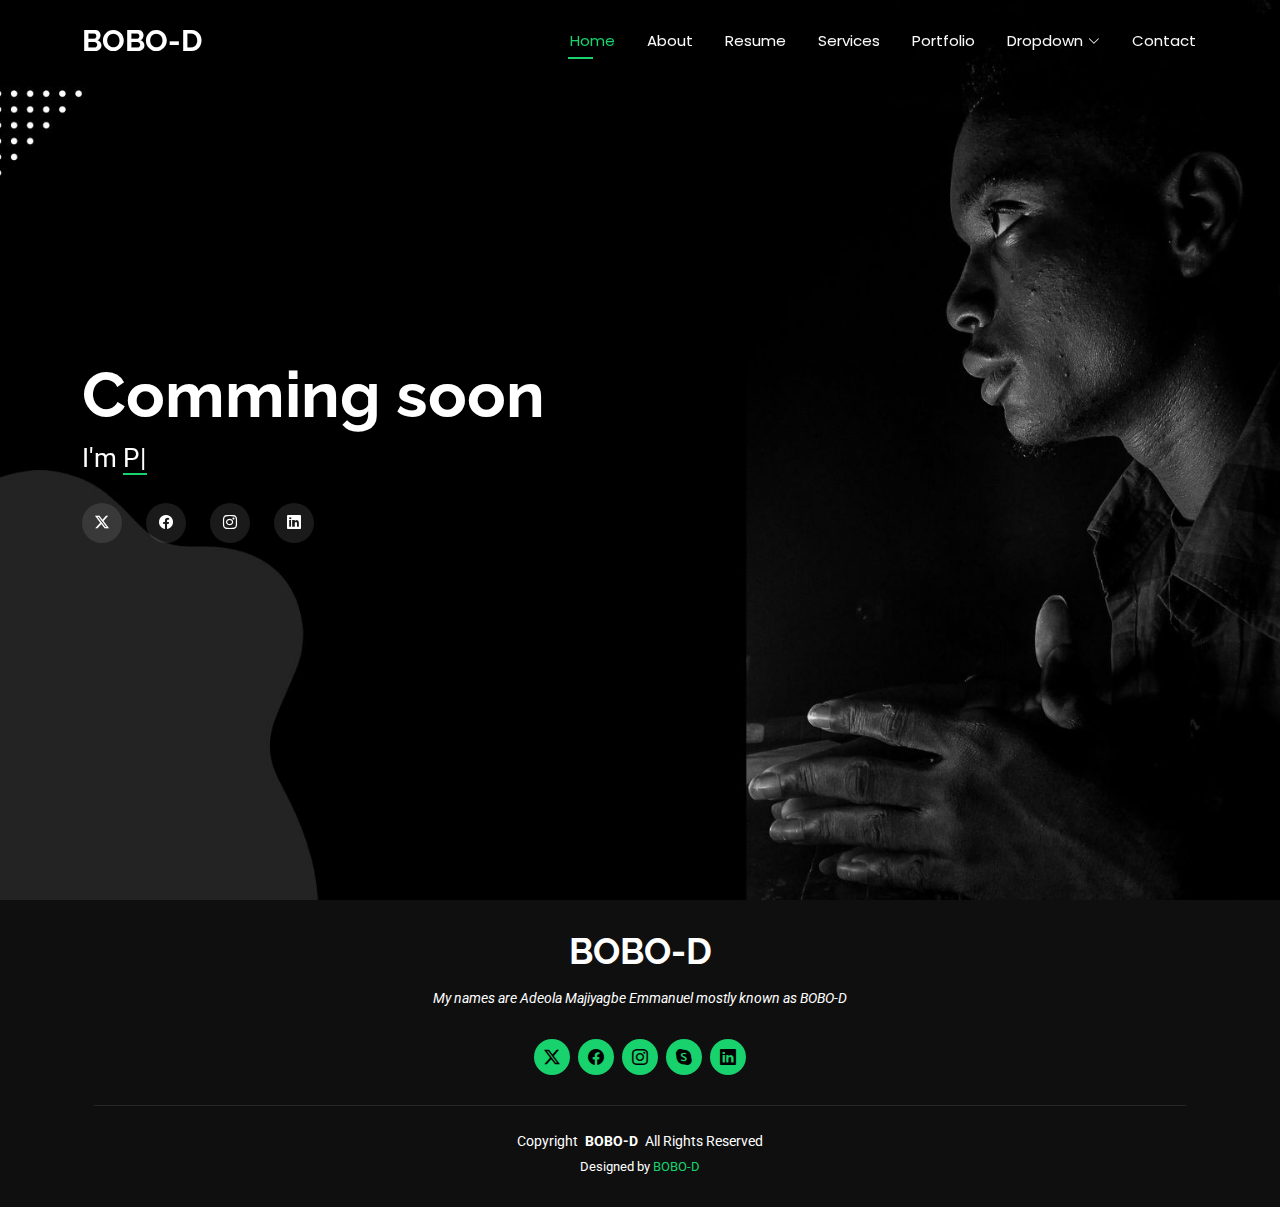
<file: comingsoon.html>
<!DOCTYPE html>
<html lang="en">

<head>
  <meta charset="utf-8">
  <meta content="width=device-width, initial-scale=1.0" name="viewport">
  <title>Index - Personal Bootstrap Template</title>
  <meta name="description" content="">
  <meta name="keywords" content="">

  <!-- Favicons -->
  <link href="assets/img/favicon.png" rel="icon">
  <link href="assets/img/apple-touch-icon.png" rel="apple-touch-icon">

  <!-- Fonts -->
  <link href="https://fonts.googleapis.com" rel="preconnect">
  <link href="https://fonts.gstatic.com" rel="preconnect" crossorigin>
  <link href="https://fonts.googleapis.com/css2?family=Roboto:ital,wght@0,100;0,300;0,400;0,500;0,700;0,900;1,100;1,300;1,400;1,500;1,700;1,900&family=Poppins:ital,wght@0,100;0,200;0,300;0,400;0,500;0,600;0,700;0,800;0,900;1,100;1,200;1,300;1,400;1,500;1,600;1,700;1,800;1,900&family=Raleway:ital,wght@0,100;0,200;0,300;0,400;0,500;0,600;0,700;0,800;0,900;1,100;1,200;1,300;1,400;1,500;1,600;1,700;1,800;1,900&display=swap" rel="stylesheet">

  <!-- Vendor CSS Files -->
  <link href="assets/vendor/bootstrap/css/bootstrap.min.css" rel="stylesheet">
  <link href="assets/vendor/bootstrap-icons/bootstrap-icons.css" rel="stylesheet">
  <link href="assets/vendor/aos/aos.css" rel="stylesheet">
  <link href="assets/vendor/swiper/swiper-bundle.min.css" rel="stylesheet">
  <link href="assets/vendor/glightbox/css/glightbox.min.css" rel="stylesheet">

  <!-- Main CSS File -->
  <link href="assets/css/main.css" rel="stylesheet">

  <!-- =======================================================
  * Template Name: Personal
  * Template URL: https://bootstrapmade.com/personal-free-resume-bootstrap-template/
  * Updated: Aug 07 2024 with Bootstrap v5.3.3
  * Author: BootstrapMade.com
  * License: https://bootstrapmade.com/license/
  ======================================================== -->
</head>

<body class="index-page">

  <header id="header" class="header d-flex align-items-center fixed-top">
    <div class="container-fluid container-xl position-relative d-flex align-items-center justify-content-between">

      <a href="index.html" class="logo d-flex align-items-center">
        <!-- Uncomment the line below if you also wish to use an image logo -->
        <!-- <img src="assets/img/logo.png" alt=""> -->
        <h1 class="sitename">BOBO-D</h1>
      </a>

      <nav id="navmenu" class="navmenu">
        <ul>
          <li><a href="index.html" class="active">Home</a></li>
          <li><a href="about.html">About</a></li>
          <li><a href="comingsoon.html">Resume</a></li>
          <li><a href="comingsoon.html">Services</a></li>
          <li><a href="comingsoon.html">Portfolio</a></li>
          <li class="dropdown"><a href="#"><span>Dropdown</span> <i class="bi bi-chevron-down toggle-dropdown"></i></a>
            <ul>
              <li><a href="#">Dropdown 1</a></li>
              <li class="dropdown"><a href="#"><span>Deep Dropdown</span> <i class="bi bi-chevron-down toggle-dropdown"></i></a>
                <ul>
                  <li><a href="#">Deep Dropdown 1</a></li>
                  <li><a href="#">Deep Dropdown 2</a></li>
                  <li><a href="#">Deep Dropdown 3</a></li>
                  <li><a href="#">Deep Dropdown 4</a></li>
                  <li><a href="#">Deep Dropdown 5</a></li>
                </ul>
              </li>
              <li><a href="#">Dropdown 2</a></li>
              <li><a href="#">Dropdown 3</a></li>
              <li><a href="#">Dropdown 4</a></li>
            </ul>
          </li>
          <li><a href="contact.html">Contact</a></li>
        </ul>
        <i class="mobile-nav-toggle d-xl-none bi bi-list"></i>
      </nav>

    </div>
  </header>

  <main class="main">

    <!-- Hero Section -->
    <section id="hero" class="hero section dark-background">

      <img src="assets/img/hero-bg.jpg" alt="" data-aos="fade-in">

      <div class="container" data-aos="zoom-out" data-aos-delay="100">
        <h2>Comming soon</h2>
        <p>I'm <span class="typed" data-typed-items="Developer, Freelancer, Live Streamer">Photographer</span><span class="typed-cursor typed-cursor--blink"></span></p>
        <div class="social-links">
          <a href="#"><i class="bi bi-twitter-x"></i></a>
          <a href="#"><i class="bi bi-facebook"></i></a>
          <a href="#"><i class="bi bi-instagram"></i></a>
          <a href="#"><i class="bi bi-linkedin"></i></a>
        </div>
      </div>

    </section><!-- /Hero Section -->

  </main>

  <footer id="footer" class="footer dark-background">
    <div class="container">
      <h3 class="sitename">BOBO-D</h3>
      <p>My names are Adeola Majiyagbe Emmanuel mostly known as BOBO-D</p>
      <div class="social-links d-flex justify-content-center">
        <a href=""><i class="bi bi-twitter-x"></i></a>
        <a href=""><i class="bi bi-facebook"></i></a>
        <a href=""><i class="bi bi-instagram"></i></a>
        <a href=""><i class="bi bi-skype"></i></a>
        <a href=""><i class="bi bi-linkedin"></i></a>
      </div>
      <div class="container">
        <div class="copyright">
          <span>Copyright</span> <strong class="px-1 sitename">BOBO-D</strong> <span>All Rights Reserved</span>
        </div>
        <div class="credits">
          <!-- All the links in the footer should remain intact. -->
          <!-- You can delete the links only if you've purchased the pro version. -->
          <!-- Licensing information: https://bootstrapmade.com/license/ -->
          <!-- Purchase the pro version with working PHP/AJAX contact form: [buy-url] -->
          Designed by <a href="#">BOBO-D</a>
        </div>
      </div>
    </div>
  </footer>

  <!-- Scroll Top -->
  <a href="#" id="scroll-top" class="scroll-top d-flex align-items-center justify-content-center"><i class="bi bi-arrow-up-short"></i></a>

  <!-- Preloader -->
  <div id="preloader"></div>

  <!-- Vendor JS Files -->
  <script src="assets/vendor/bootstrap/js/bootstrap.bundle.min.js"></script>
  <script src="assets/vendor/php-email-form/validate.js"></script>
  <script src="assets/vendor/aos/aos.js"></script>
  <script src="assets/vendor/typed.js/typed.umd.js"></script>
  <script src="assets/vendor/purecounter/purecounter_vanilla.js"></script>
  <script src="assets/vendor/waypoints/noframework.waypoints.js"></script>
  <script src="assets/vendor/swiper/swiper-bundle.min.js"></script>
  <script src="assets/vendor/glightbox/js/glightbox.min.js"></script>
  <script src="assets/vendor/imagesloaded/imagesloaded.pkgd.min.js"></script>
  <script src="assets/vendor/isotope-layout/isotope.pkgd.min.js"></script>

  <!-- Main JS File -->
  <script src="assets/js/main.js"></script>

</body>

</html>
</file>
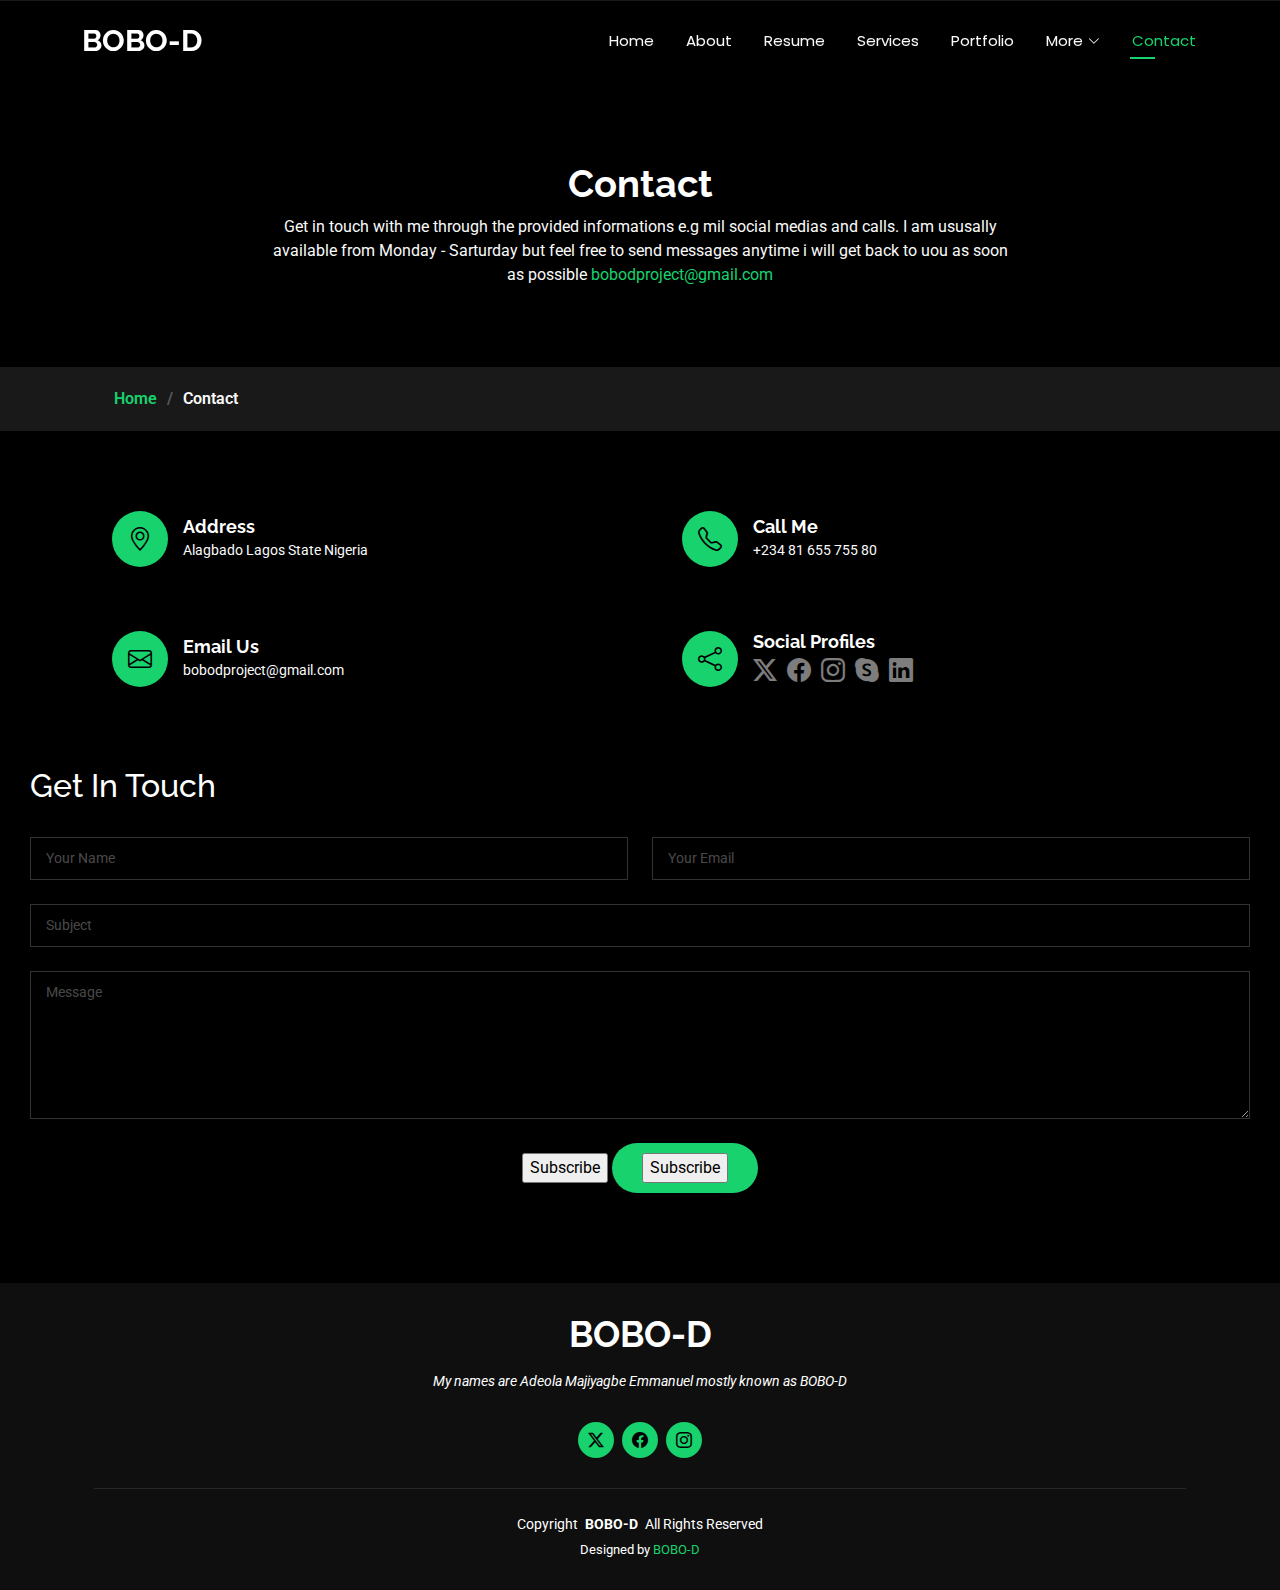
<file: contact.html>
<!DOCTYPE html>
<html lang="en">

<head>
  <meta charset="utf-8">
  <meta content="width=device-width, initial-scale=1.0" name="viewport">
  <title>Contact</title>
  <meta name="description" content="">
  <meta name="keywords" content="">

  <!-- Favicons -->
  <link href="assets/img/favicon.png" rel="icon">
  <link href="assets/img/apple-touch-icon.png" rel="apple-touch-icon">

  <!-- Fonts -->
  <link href="https://fonts.googleapis.com" rel="preconnect">
  <link href="https://fonts.gstatic.com" rel="preconnect" crossorigin>
  <link href="https://fonts.googleapis.com/css2?family=Roboto:ital,wght@0,100;0,300;0,400;0,500;0,700;0,900;1,100;1,300;1,400;1,500;1,700;1,900&family=Poppins:ital,wght@0,100;0,200;0,300;0,400;0,500;0,600;0,700;0,800;0,900;1,100;1,200;1,300;1,400;1,500;1,600;1,700;1,800;1,900&family=Raleway:ital,wght@0,100;0,200;0,300;0,400;0,500;0,600;0,700;0,800;0,900;1,100;1,200;1,300;1,400;1,500;1,600;1,700;1,800;1,900&display=swap" rel="stylesheet">

  <!-- Vendor CSS Files -->
  <link href="assets/vendor/bootstrap/css/bootstrap.min.css" rel="stylesheet">
  <link href="assets/vendor/bootstrap-icons/bootstrap-icons.css" rel="stylesheet">
  <link href="assets/vendor/aos/aos.css" rel="stylesheet">
  <link href="assets/vendor/swiper/swiper-bundle.min.css" rel="stylesheet">
  <link href="assets/vendor/glightbox/css/glightbox.min.css" rel="stylesheet">

  <!-- Main CSS File -->
  <link href="assets/css/main.css" rel="stylesheet">



</head>

<body class="contact-page">

  <header id="header" class="header d-flex align-items-center fixed-top">
    <div class="container-fluid container-xl position-relative d-flex align-items-center justify-content-between">

      <a href="index.html" class="logo d-flex align-items-center">
        <!-- Uncomment the line below if you also wish to use an image logo -->
        <!-- <img src="assets/img/logo.png" alt=""> -->
        <h1 class="sitename">BOBO-D</h1>
      </a>

      <nav id="navmenu" class="navmenu">
        <ul>
          <li><a href="index.html">Home</a></li>
          <li><a href="about.html">About</a></li>
          <li><a href="resume.html">Resume</a></li>
          <li><a href="services.html">Services</a></li>
          <li><a href="portfolio.html">Portfolio</a></li>
          <li class="dropdown"><a href="#"><span>More</span> <i class="bi bi-chevron-down toggle-dropdown"></i></a>
            <ul>
              <li><a href="#">Projects</a></li>
              <li class="dropdown"><a href="#"><span>Repositories</span> <i class="bi bi-chevron-down toggle-dropdown"></i></a>
                <ul>
                  <li><a href="#">My Calculator</a></li>
                  <li><a href="#">Moda-X</a></li>
                  <li><a href="#">AA.Tech Website</a></li>
                  <li><a href="#">Damsol Foods</a></li>
                  <li><a href="#">Olga AI</a></li>
                </ul>
              </li>
              <li><a href="#">AA.Tech</a></li>
              <li><a href="#">DAMTOP ACADEMY</a></li>
              <li><a href="#">Supports</a></li>
            </ul>
          </li>
          <li><a href="contact.html" class="active">Contact</a></li>
        </ul>
        <i class="mobile-nav-toggle d-xl-none bi bi-list"></i>
      </nav>

    </div>
  </header>

  <main class="main">

    <!-- Page Title -->
    <div class="page-title" data-aos="fade">
      <div class="heading">
        <div class="container">
          <div class="row d-flex justify-content-center text-center">
            <div class="col-lg-8">
              <h1>Contact</h1>
              <p class="mb-0">Get in touch with me through the provided informations e.g mil social medias and calls.
                I am ususally available from Monday - Sarturday but feel free to send messages anytime i will get back to uou as soon as possible <a href="mailTo: bobodproject@gmail.com">bobodproject@gmail.com</a>
              </p>
            </div>
          </div>
        </div>
      </div>
      <nav class="breadcrumbs">
        <div class="container">
          <ol>
            <li><a href="index.html">Home</a></li>
            <li class="current">Contact</li>
          </ol>
        </div>
      </nav>
    </div><!-- End Page Title -->

    <!-- Contact Section -->
    <section id="contact" class="contact section">

      <div class="container" data-aos="fade-up" data-aos-delay="100">

        <div class="row gy-4">

          <div class="col-md-6">
            <div class="info-item d-flex align-items-center" data-aos="fade-up" data-aos-delay="200">
              <i class="icon bi bi-geo-alt flex-shrink-0"></i>
              <div>
                <h3>Address</h3>
                <p>Alagbado Lagos State Nigeria</p>
              </div>
            </div>
          </div><!-- End Info Item -->

          <div class="col-md-6">
            <div class="info-item d-flex align-items-center" data-aos="fade-up" data-aos-delay="300">
              <i class="icon bi bi-telephone flex-shrink-0"></i>
              <div>
                <h3>Call Me</h3>
                <p>+234 81 655 755 80</p>
              </div>
            </div>
          </div><!-- End Info Item -->

          <div class="col-md-6">
            <div class="info-item d-flex align-items-center" data-aos="fade-up" data-aos-delay="400">
              <i class="icon bi bi-envelope flex-shrink-0"></i>
              <div>
                <h3>Email Us</h3>
                <p>bobodproject@gmail.com</p>
              </div>
            </div>
          </div><!-- End Info Item -->

          <div class="col-md-6">
            <div class="info-item d-flex align-items-center" data-aos="fade-up" data-aos-delay="500">
              <i class="icon bi bi-share flex-shrink-0"></i>
              <div>
                <h3>Social Profiles</h3>
                <div class="social-links">
                  <a href="#"><i class="bi bi-twitter-x"></i></a>
                  <a href="#"><i class="bi bi-facebook"></i></a>
                  <a href="#"><i class="bi bi-instagram"></i></a>
                  <a href="#"><i class="bi bi-skype"></i></a>
                  <a href="#"><i class="bi bi-linkedin"></i></a>
                </div>
              </div>
            </div>
          </div><!-- End Info Item -->

        </div>
        <div id="mc_embed_shell">
  
          <div id="mc_embed_signup">
              <!-- <form action="https://app.us9.list-manage.com/subscribe/post?u=46a907b55c48726826a1a6c03&amp;id=401dffdcb2&amp;f_id=007657e1f0" method="post" id="mc-embedded-subscribe-form" name="mc-embedded-subscribe-form" class="validate" target="_self" novalidate="">
                  <div id="mc_embed_signup_scroll"><h2>Subscribe</h2>
                      <div class="indicates-required"><span class="asterisk">*</span> indicates required</div>
                      <div class="mc-field-group"><label for="mce-EMAIL">Email Address <span class="asterisk">*</span></label><input type="email" name="EMAIL" class="required email" id="mce-EMAIL" required="" value=""></div><div class="mc-field-group"><label for="mce-FNAME">First Name </label>
                        <input type="text" name="FNAME" class=" text" id="mce-FNAME" value="">
                      </div><div class="mc-field-group"><label for="mce-PHONE">Phone Number </label><input type="text" name="PHONE" class="REQ_CSS" id="mce-PHONE" value=""></div>
                  <div id="mce-responses" class="clear foot">
                      <div class="response" id="mce-error-response" style="display: none;"></div>
                      <div class="response" id="mce-success-response" style="display: none;"></div>
                  </div>
              <div aria-hidden="true" style="position: absolute; left: -5000px;">
                  /* real people should not fill this in and expect good things - do not remove this or risk form bot signups */
                  <input type="text" name="b_46a907b55c48726826a1a6c03_401dffdcb2" tabindex="-1" value="">
              </div>
                  <div class="optionalParent">
                      <div class="clear foot">
                          <input type="submit" name="subscribe" id="mc-embedded-subscribe" class="button" value="Subscribe">
                          <p style="margin: 0px auto;"><a href="http://eepurl.com/iZ2ILo" title="Mailchimp - email marketing made easy and fun"><span style="display: inline-block; background-color: transparent; border-radius: 4px;"><img class="refferal_badge" src="https://digitalasset.intuit.com/render/content/dam/intuit/mc-fe/en_us/images/intuit-mc-rewards-text-dark.svg" alt="Intuit Mailchimp" style="width: 220px; height: 40px; display: flex; padding: 2px 0px; justify-content: center; align-items: center;"></span></a></p>
                      </div>
                  </div>
              </div>
          </form> -->
          </div>
          </div>
          </div>

        </div>
        <form action="https://app.us9.list-manage.com/subscribe/post?u=46a907b55c48726826a1a6c03&amp;id=401dffdcb2&amp;f_id=007657e1f0" method="post" id="mc-embedded-subscribe-form" name="mc-embedded-subscribe-form" class="validate php-email-form" target="_self" novalidate="">
          <div class="row gy-4" id="mc_embed_signup_scroll"><h2>Get In Touch</h2>

            <div class="col-md-6">
              <input type="text" name="FNAME" class=" form-control text" id="mce-FNAME" placeholder="Your Name" value="" required="">
              <!-- <input type="text" name="name" class="form-control" placeholder="Your Name" required=""> -->
            </div>

            <div class="col-md-6 ">
              <input type="email" name="EMAIL" class="required email form-control" id="mce-EMAIL" required="" value="" placeholder="Your Email">
              <!-- <input type="email" class="form-control" name="email" placeholder="Your Email" required=""> -->
            </div>

            <div class="col-md-12">
              <input type="text" class="form-control" name="subject" placeholder="Subject" required="">
            </div>

            <div class="col-md-12">
              <textarea class="form-control" name="message" rows="6" placeholder="Message" required=""></textarea>
            </div>

            <div class="col-md-12 text-center">
              <div class="loading">Loading</div>
              <div class="error-message"></div>
              <div class="sent-message">Your message has been sent. Thank you!</div>

              
                <input type="submit" name="subscribe" id="mc-embedded-subscribe" class="button" value="Subscribe">
                <!-- <p style="margin: 0px auto;"><a href="http://eepurl.com/iZ2ILo" title="Mailchimp - email marketing made easy and fun"><span style="display: inline-block; background-color: transparent; border-radius: 4px;"><img class="refferal_badge" src="https://digitalasset.intuit.com/render/content/dam/intuit/mc-fe/en_us/images/intuit-mc-rewards-text-dark.svg" alt="Intuit Mailchimp" style="width: 220px; height: 40px; display: flex; padding: 2px 0px; justify-content: center; align-items: center;"></span></a></p> -->
           
            
              <button type="submit"><input type="submit" name="subscribe" id="mc-embedded-subscribe" class="button" value="Subscribe"></button>
            </div>

          </div>
        </form><!-- End Contact Form -->

      </div>

    </section><!-- /Contact Section -->

  </main>

  <footer id="footer" class="footer dark-background">
    <div class="container">
      <h3 class="sitename">BOBO-D</h3>
      <p>My names are Adeola Majiyagbe Emmanuel mostly known as BOBO-D</p>
      <div class="social-links d-flex justify-content-center">
        <a href="https://x.com/Bobo_D24?t=BzATkczAugJHOT3Du6kh1g&s=09"><i class="bi bi-twitter-x"></i></a>
        <a href="https://www.facebook.com/profile.php?id=61560702448318&mibextid=ZbWKwL"><i class="bi bi-facebook"></i></a>
        <a href="https://www.instagram.com/bobod_24?igsh=YzljYTk1ODg3Zg=="><i class="bi bi-instagram"></i></a>
        <!-- <a href=""><i class="bi bi-skype"></i></a>
        <a href=""><i class="bi bi-linkedin"></i></a> -->
      </div>
      <div class="container">
        <div class="copyright">
          <span>Copyright</span> <strong class="px-1 sitename">BOBO-D</strong> <span>All Rights Reserved</span>
        </div>
        <div class="credits">
          <!-- All the links in the footer should remain intact. -->
          <!-- You can delete the links only if you've purchased the pro version. -->
          <!-- Licensing information: https://bootstrapmade.com/license/ -->
          <!-- Purchase the pro version with working PHP/AJAX contact form: [buy-url] -->
          Designed by <a href="#">BOBO-D</a>
        </div>
      </div>
    </div>
  </footer>

  <!-- Scroll Top -->
  <a href="#" id="scroll-top" class="scroll-top d-flex align-items-center justify-content-center"><i class="bi bi-arrow-up-short"></i></a>

  <!-- Preloader -->
  <div id="preloader"></div>

  <!-- Vendor JS Files -->
  <script src="assets/vendor/bootstrap/js/bootstrap.bundle.min.js"></script>
  <script src="assets/vendor/php-email-form/validate.js"></script>
  <script src="assets/vendor/aos/aos.js"></script>
  <script src="assets/vendor/typed.js/typed.umd.js"></script>
  <script src="assets/vendor/purecounter/purecounter_vanilla.js"></script>
  <script src="assets/vendor/waypoints/noframework.waypoints.js"></script>
  <script src="assets/vendor/swiper/swiper-bundle.min.js"></script>
  <script src="assets/vendor/glightbox/js/glightbox.min.js"></script>
  <script src="assets/vendor/imagesloaded/imagesloaded.pkgd.min.js"></script>
  <script src="assets/vendor/isotope-layout/isotope.pkgd.min.js"></script>

  <!-- Main JS File -->
  <script src="assets/js/main.js"></script>

</body>

</html>
</file>
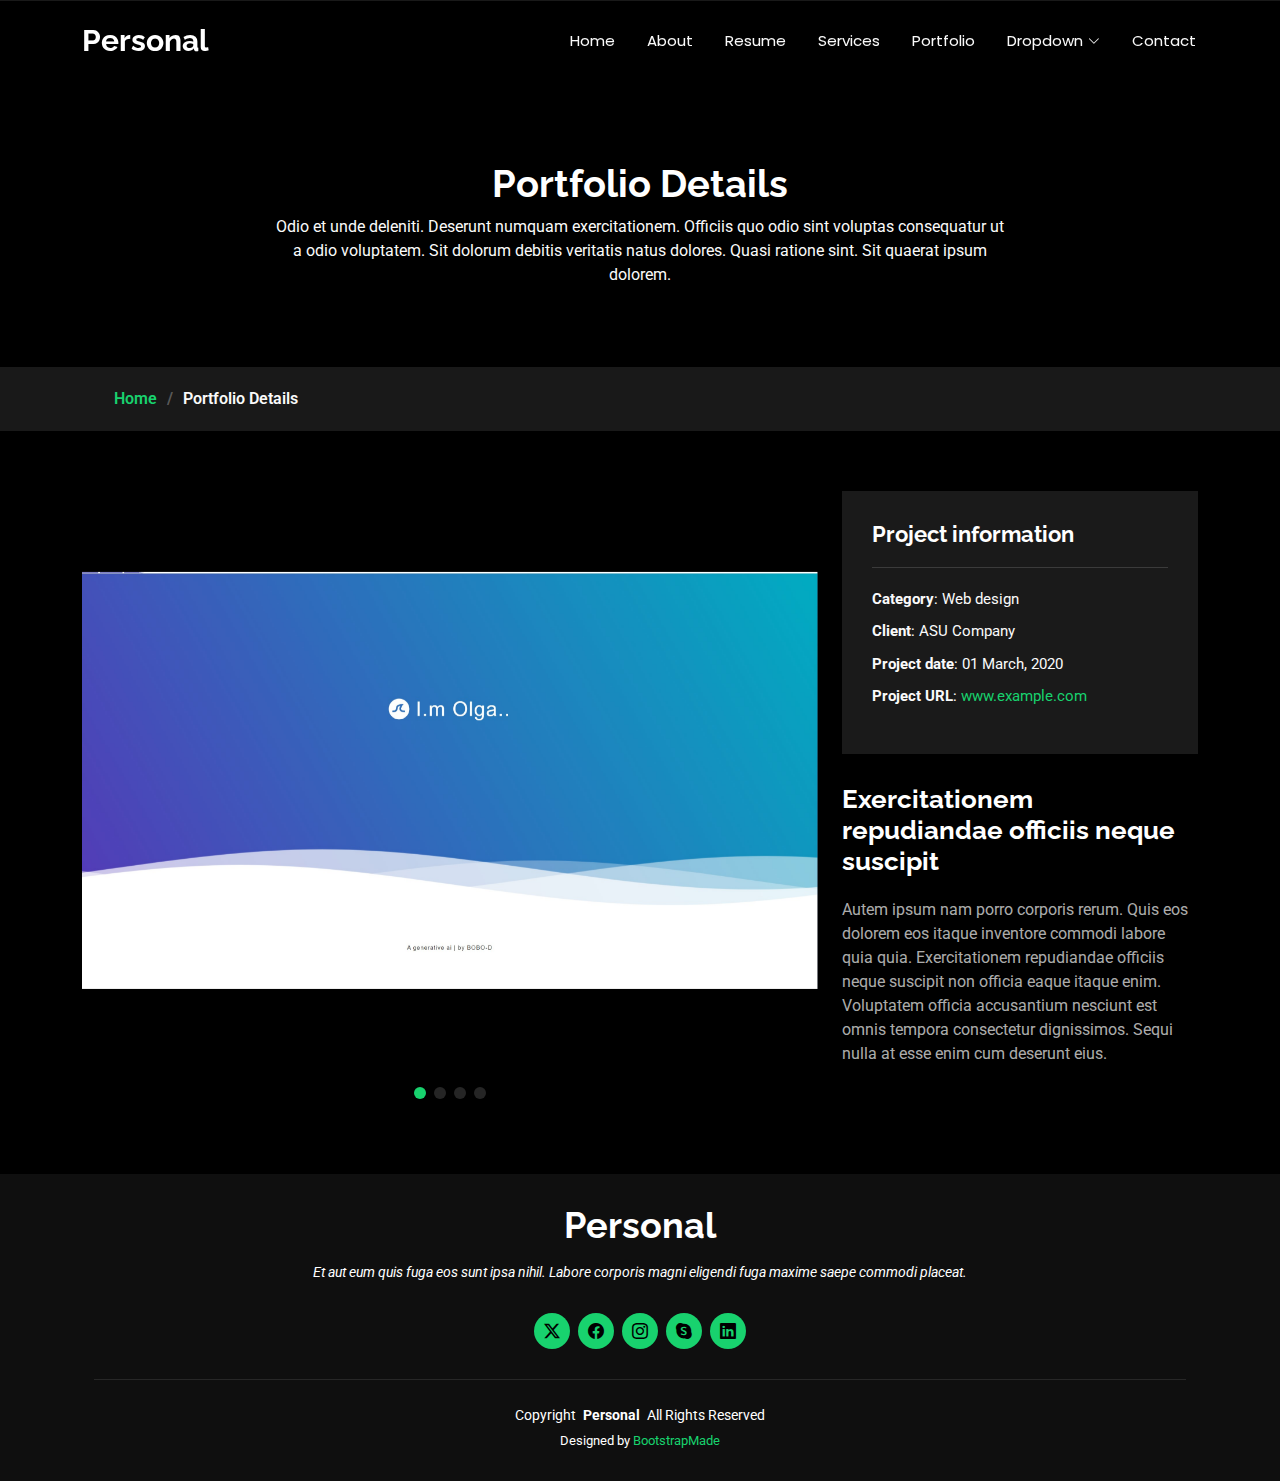
<file: portfolio-details.html>
<!DOCTYPE html>
<html lang="en">

<head>
  <meta charset="utf-8">
  <meta content="width=device-width, initial-scale=1.0" name="viewport">
  <title>Portfolio Details - Personal Bootstrap Template</title>
  <meta name="description" content="">
  <meta name="keywords" content="">

  <!-- Favicons -->
  <link href="assets/img/favicon.png" rel="icon">
  <link href="assets/img/apple-touch-icon.png" rel="apple-touch-icon">

  <!-- Fonts -->
  <link href="https://fonts.googleapis.com" rel="preconnect">
  <link href="https://fonts.gstatic.com" rel="preconnect" crossorigin>
  <link href="https://fonts.googleapis.com/css2?family=Roboto:ital,wght@0,100;0,300;0,400;0,500;0,700;0,900;1,100;1,300;1,400;1,500;1,700;1,900&family=Poppins:ital,wght@0,100;0,200;0,300;0,400;0,500;0,600;0,700;0,800;0,900;1,100;1,200;1,300;1,400;1,500;1,600;1,700;1,800;1,900&family=Raleway:ital,wght@0,100;0,200;0,300;0,400;0,500;0,600;0,700;0,800;0,900;1,100;1,200;1,300;1,400;1,500;1,600;1,700;1,800;1,900&display=swap" rel="stylesheet">

  <!-- Vendor CSS Files -->
  <link href="assets/vendor/bootstrap/css/bootstrap.min.css" rel="stylesheet">
  <link href="assets/vendor/bootstrap-icons/bootstrap-icons.css" rel="stylesheet">
  <link href="assets/vendor/aos/aos.css" rel="stylesheet">
  <link href="assets/vendor/swiper/swiper-bundle.min.css" rel="stylesheet">
  <link href="assets/vendor/glightbox/css/glightbox.min.css" rel="stylesheet">

  <!-- Main CSS File -->
  <link href="assets/css/main.css" rel="stylesheet">

  <!-- =======================================================
  * Template Name: Personal
  * Template URL: https://bootstrapmade.com/personal-free-resume-bootstrap-template/
  * Updated: Aug 07 2024 with Bootstrap v5.3.3
  * Author: BootstrapMade.com
  * License: https://bootstrapmade.com/license/
  ======================================================== -->
</head>

<body class="portfolio-details-page">

  <header id="header" class="header d-flex align-items-center fixed-top">
    <div class="container-fluid container-xl position-relative d-flex align-items-center justify-content-between">

      <a href="index.html" class="logo d-flex align-items-center">
        <!-- Uncomment the line below if you also wish to use an image logo -->
        <!-- <img src="assets/img/logo.png" alt=""> -->
        <h1 class="sitename">Personal</h1>
      </a>

      <nav id="navmenu" class="navmenu">
        <ul>
          <li><a href="index.html">Home</a></li>
          <li><a href="about.html">About</a></li>
          <li><a href="resume.html">Resume</a></li>
          <li><a href="services.html">Services</a></li>
          <li><a href="portfolio.html">Portfolio</a></li>
          <li class="dropdown"><a href="#"><span>Dropdown</span> <i class="bi bi-chevron-down toggle-dropdown"></i></a>
            <ul>
              <li><a href="#">Dropdown 1</a></li>
              <li class="dropdown"><a href="#"><span>Deep Dropdown</span> <i class="bi bi-chevron-down toggle-dropdown"></i></a>
                <ul>
                  <li><a href="#">Deep Dropdown 1</a></li>
                  <li><a href="#">Deep Dropdown 2</a></li>
                  <li><a href="#">Deep Dropdown 3</a></li>
                  <li><a href="#">Deep Dropdown 4</a></li>
                  <li><a href="#">Deep Dropdown 5</a></li>
                </ul>
              </li>
              <li><a href="#">Dropdown 2</a></li>
              <li><a href="#">Dropdown 3</a></li>
              <li><a href="#">Dropdown 4</a></li>
            </ul>
          </li>
          <li><a href="contact.html">Contact</a></li>
        </ul>
        <i class="mobile-nav-toggle d-xl-none bi bi-list"></i>
      </nav>

    </div>
  </header>

  <main class="main">

    <!-- Page Title -->
    <div class="page-title" data-aos="fade">
      <div class="heading">
        <div class="container">
          <div class="row d-flex justify-content-center text-center">
            <div class="col-lg-8">
              <h1>Portfolio Details</h1>
              <p class="mb-0">Odio et unde deleniti. Deserunt numquam exercitationem. Officiis quo odio sint voluptas consequatur ut a odio voluptatem. Sit dolorum debitis veritatis natus dolores. Quasi ratione sint. Sit quaerat ipsum dolorem.</p>
            </div>
          </div>
        </div>
      </div>
      <nav class="breadcrumbs">
        <div class="container">
          <ol>
            <li><a href="index.html">Home</a></li>
            <li class="current">Portfolio Details</li>
          </ol>
        </div>
      </nav>
    </div><!-- End Page Title -->

    <!-- Portfolio Details Section -->
    <section id="portfolio-details" class="portfolio-details section">

      <div class="container" data-aos="fade-up" data-aos-delay="100">

        <div class="row gy-4">

          <div class="col-lg-8">
            <div class="portfolio-details-slider swiper init-swiper">

              <script type="application/json" class="swiper-config">
                {
                  "loop": true,
                  "speed": 600,
                  "autoplay": {
                    "delay": 5000
                  },
                  "slidesPerView": "auto",
                  "pagination": {
                    "el": ".swiper-pagination",
                    "type": "bullets",
                    "clickable": true
                  }
                }
              </script>

              <div class="swiper-wrapper align-items-center">

                <div class="swiper-slide">
                  <img src="assets/img/portfolio/app-1.jpg" alt="">
                </div>

                <div class="swiper-slide">
                  <img src="assets/img/portfolio/product-1.jpg" alt="">
                </div>

                <div class="swiper-slide">
                  <img src="assets/img/portfolio/branding-1.jpg" alt="">
                </div>

                <div class="swiper-slide">
                  <img src="assets/img/portfolio/books-1.jpg" alt="">
                </div>

              </div>
              <div class="swiper-pagination"></div>
            </div>
          </div>

          <div class="col-lg-4">
            <div class="portfolio-info" data-aos="fade-up" data-aos-delay="200">
              <h3>Project information</h3>
              <ul>
                <li><strong>Category</strong>: Web design</li>
                <li><strong>Client</strong>: ASU Company</li>
                <li><strong>Project date</strong>: 01 March, 2020</li>
                <li><strong>Project URL</strong>: <a href="#">www.example.com</a></li>
              </ul>
            </div>
            <div class="portfolio-description" data-aos="fade-up" data-aos-delay="300">
              <h2>Exercitationem repudiandae officiis neque suscipit</h2>
              <p>
                Autem ipsum nam porro corporis rerum. Quis eos dolorem eos itaque inventore commodi labore quia quia. Exercitationem repudiandae officiis neque suscipit non officia eaque itaque enim. Voluptatem officia accusantium nesciunt est omnis tempora consectetur dignissimos. Sequi nulla at esse enim cum deserunt eius.
              </p>
            </div>
          </div>

        </div>

      </div>

    </section><!-- /Portfolio Details Section -->

  </main>

  <footer id="footer" class="footer dark-background">
    <div class="container">
      <h3 class="sitename">Personal</h3>
      <p>Et aut eum quis fuga eos sunt ipsa nihil. Labore corporis magni eligendi fuga maxime saepe commodi placeat.</p>
      <div class="social-links d-flex justify-content-center">
        <a href=""><i class="bi bi-twitter-x"></i></a>
        <a href=""><i class="bi bi-facebook"></i></a>
        <a href=""><i class="bi bi-instagram"></i></a>
        <a href=""><i class="bi bi-skype"></i></a>
        <a href=""><i class="bi bi-linkedin"></i></a>
      </div>
      <div class="container">
        <div class="copyright">
          <span>Copyright</span> <strong class="px-1 sitename">Personal</strong> <span>All Rights Reserved</span>
        </div>
        <div class="credits">
          <!-- All the links in the footer should remain intact. -->
          <!-- You can delete the links only if you've purchased the pro version. -->
          <!-- Licensing information: https://bootstrapmade.com/license/ -->
          <!-- Purchase the pro version with working PHP/AJAX contact form: [buy-url] -->
          Designed by <a href="https://bootstrapmade.com/">BootstrapMade</a>
        </div>
      </div>
    </div>
  </footer>

  <!-- Scroll Top -->
  <a href="#" id="scroll-top" class="scroll-top d-flex align-items-center justify-content-center"><i class="bi bi-arrow-up-short"></i></a>

  <!-- Preloader -->
  <div id="preloader"></div>

  <!-- Vendor JS Files -->
  <script src="assets/vendor/bootstrap/js/bootstrap.bundle.min.js"></script>
  <script src="assets/vendor/php-email-form/validate.js"></script>
  <script src="assets/vendor/aos/aos.js"></script>
  <script src="assets/vendor/typed.js/typed.umd.js"></script>
  <script src="assets/vendor/purecounter/purecounter_vanilla.js"></script>
  <script src="assets/vendor/waypoints/noframework.waypoints.js"></script>
  <script src="assets/vendor/swiper/swiper-bundle.min.js"></script>
  <script src="assets/vendor/glightbox/js/glightbox.min.js"></script>
  <script src="assets/vendor/imagesloaded/imagesloaded.pkgd.min.js"></script>
  <script src="assets/vendor/isotope-layout/isotope.pkgd.min.js"></script>

  <!-- Main JS File -->
  <script src="assets/js/main.js"></script>

</body>

</html>
</file>
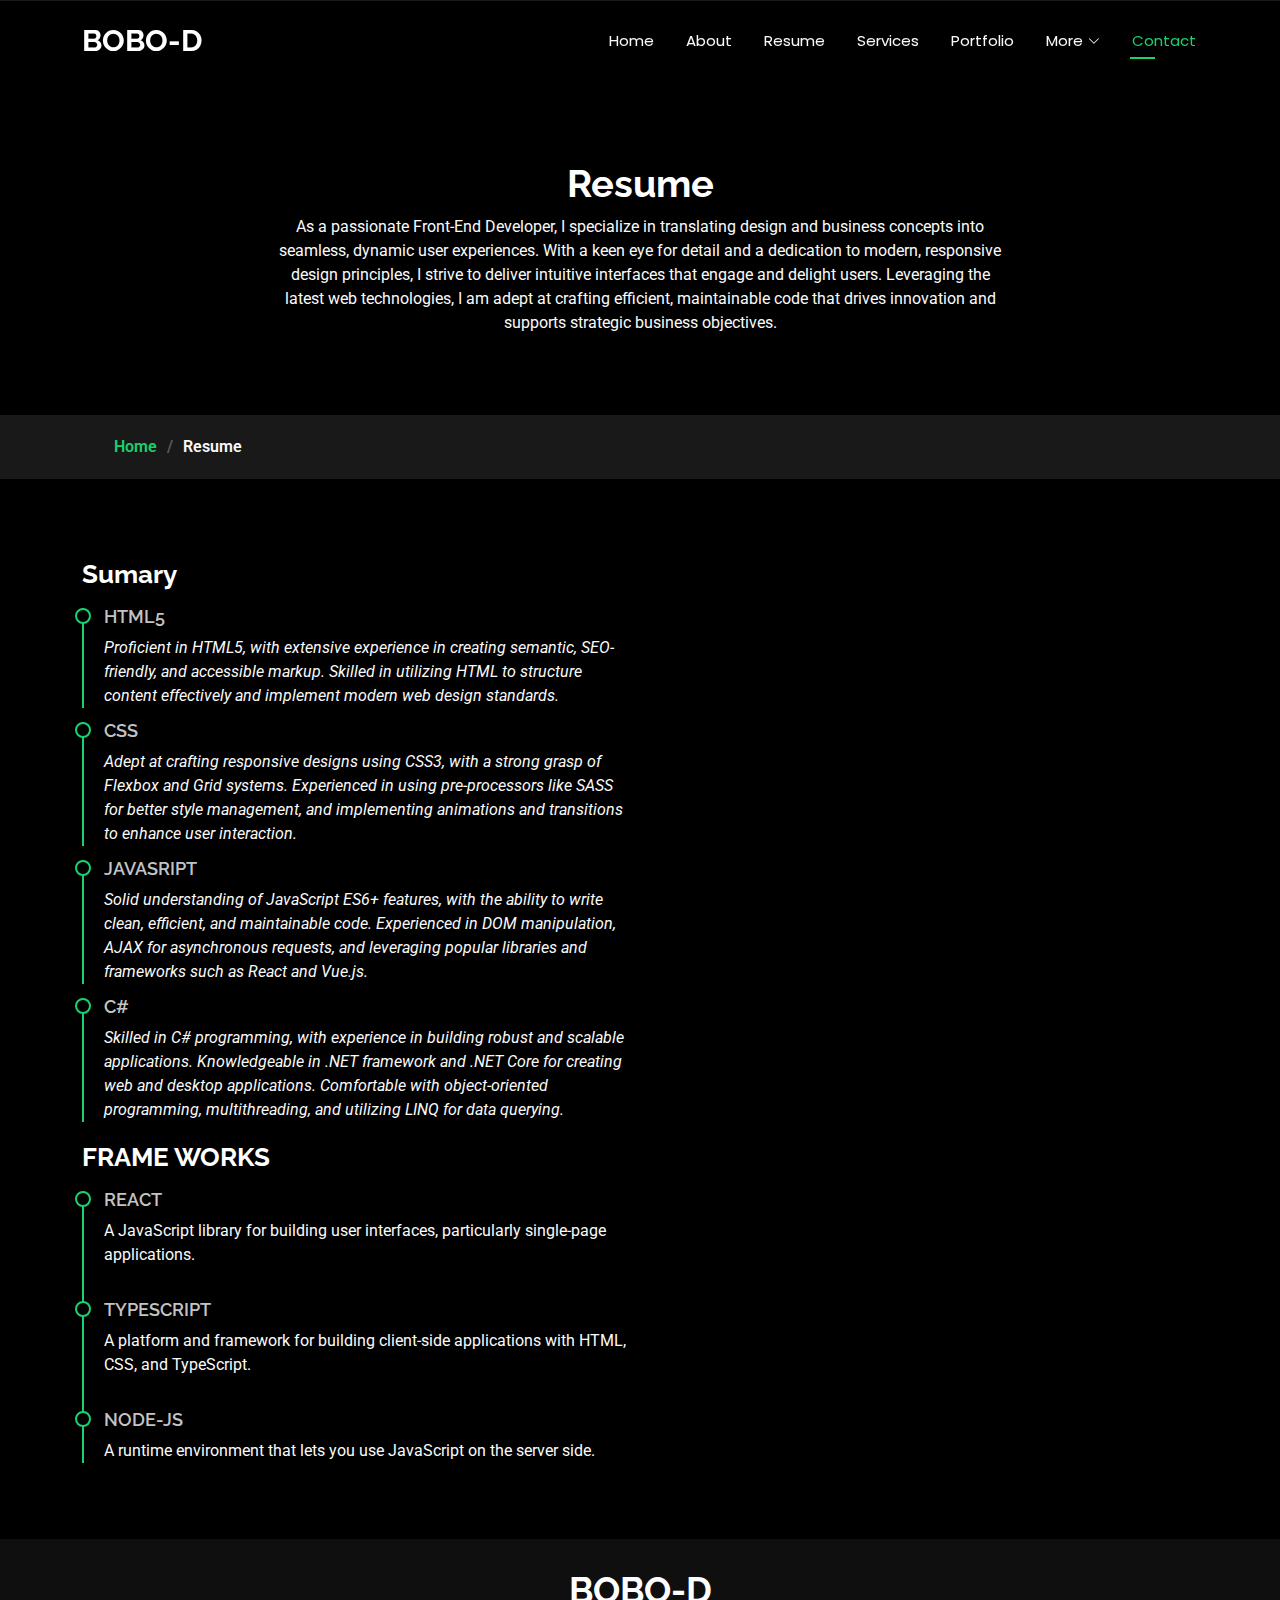
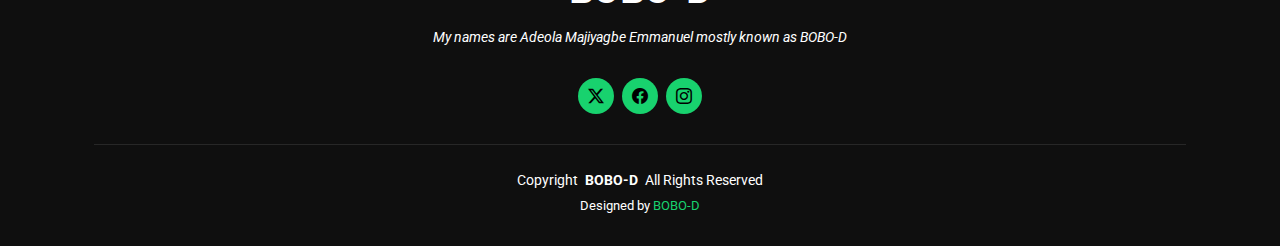
<file: resume.html>
<!DOCTYPE html>
<html lang="en">

<head>
  <meta charset="utf-8">
  <meta content="width=device-width, initial-scale=1.0" name="viewport">
  <title>Resume - BOBO-D </title>
  <meta name="description" content="">
  <meta name="keywords" content="">

  <!-- Favicons -->
  <link href="assets/img/favicon.png" rel="icon">
  <link href="assets/img/apple-touch-icon.png" rel="apple-touch-icon">

  <!-- Fonts -->
  <link href="https://fonts.googleapis.com" rel="preconnect">
  <link href="https://fonts.gstatic.com" rel="preconnect" crossorigin>
  <link href="https://fonts.googleapis.com/css2?family=Roboto:ital,wght@0,100;0,300;0,400;0,500;0,700;0,900;1,100;1,300;1,400;1,500;1,700;1,900&family=Poppins:ital,wght@0,100;0,200;0,300;0,400;0,500;0,600;0,700;0,800;0,900;1,100;1,200;1,300;1,400;1,500;1,600;1,700;1,800;1,900&family=Raleway:ital,wght@0,100;0,200;0,300;0,400;0,500;0,600;0,700;0,800;0,900;1,100;1,200;1,300;1,400;1,500;1,600;1,700;1,800;1,900&display=swap" rel="stylesheet">

  <!-- Vendor CSS Files -->
  <link href="assets/vendor/bootstrap/css/bootstrap.min.css" rel="stylesheet">
  <link href="assets/vendor/bootstrap-icons/bootstrap-icons.css" rel="stylesheet">
  <link href="assets/vendor/aos/aos.css" rel="stylesheet">
  <link href="assets/vendor/swiper/swiper-bundle.min.css" rel="stylesheet">
  <link href="assets/vendor/glightbox/css/glightbox.min.css" rel="stylesheet">

  <!-- Main CSS File -->
  <link href="assets/css/main.css" rel="stylesheet">

</head>

<body class="resume-page">

  <header id="header" class="header d-flex align-items-center fixed-top">
    <div class="container-fluid container-xl position-relative d-flex align-items-center justify-content-between">

      <a href="index.html" class="logo d-flex align-items-center">
        <!-- Uncomment the line below if you also wish to use an image logo -->
        <!-- <img src="assets/img/logo.png" alt=""> -->
        <h1 class="sitename">BOBO-D</h1>
      </a>

      <nav id="navmenu" class="navmenu">
        <ul>
          <li><a href="index.html">Home</a></li>
          <li><a href="about.html">About</a></li>
          <li><a href="resume.html">Resume</a></li>
          <li><a href="services.html">Services</a></li>
          <li><a href="portfolio.html">Portfolio</a></li>
          <li class="dropdown"><a href="#"><span>More</span> <i class="bi bi-chevron-down toggle-dropdown"></i></a>
            <ul>
              <li><a href="#">Projects</a></li>
              <li class="dropdown"><a href="#"><span>Repositories</span> <i class="bi bi-chevron-down toggle-dropdown"></i></a>
                <ul>
                  <li><a href="#">My Calculator</a></li>
                  <li><a href="#">Moda-X</a></li>
                  <li><a href="#">AA.Tech Website</a></li>
                  <li><a href="#">Damsol Foods</a></li>
                  <li><a href="#">Olga AI</a></li>
                </ul>
              </li>
              <li><a href="#">AA.Tech</a></li>
              <li><a href="#">DAMTOP ACADEMY</a></li>
              <li><a href="#">Supports</a></li>
            </ul>
          </li>
          <li><a href="contact.html" class="active">Contact</a></li>
        </ul>
        <i class="mobile-nav-toggle d-xl-none bi bi-list"></i>
      </nav>

    </div>
  </header>

  <main class="main">

    <!-- Page Title -->
    <div class="page-title" data-aos="fade">
      <div class="heading">
        <div class="container">
          <div class="row d-flex justify-content-center text-center">
            <div class="col-lg-8">
              <h1>Resume</h1>
              <p class="mb-0">As a passionate Front-End Developer, I specialize in translating design and business concepts into seamless, dynamic user experiences. With a keen eye for detail and a dedication to modern, responsive design principles, I strive to deliver intuitive interfaces that engage and delight users. Leveraging the latest web technologies, I am adept at crafting efficient, maintainable code that drives innovation and supports strategic business objectives.</p>
            </div>
          </div>
        </div>
      </div>
      <nav class="breadcrumbs">
        <div class="container">
          <ol>
            <li><a href="index.html">Home</a></li>
            <li class="current">Resume</li>
          </ol>
        </div>
      </nav>
    </div><!-- End Page Title -->

    <!-- Resume Section -->
    <section id="resume" class="resume section">

      <div class="container">

        <div class="row">

          <div class="col-lg-6" data-aos="fade-up" data-aos-delay="100">
            <h3 class="resume-title">Sumary</h3>

            <div class="resume-item pb-0">
              <h4>HTML5</h4>
              <p><em>Proficient in HTML5, with extensive experience in creating semantic, SEO-friendly, and accessible markup. Skilled in utilizing HTML to structure content effectively and implement modern web design standards.

              </em></p>
              <!-- <ul>
                <li>Portland par 127,Orlando, FL</li>
                <li>(123) 456-7891</li>
                <li>alice.barkley@example.com</li>
              </ul> -->
            </div><!-- Edn Resume Item -->

            <div class="resume-item pb-0">
              <h4>CSS</h4>
              <p><em>Adept at crafting responsive designs using CSS3, with a strong grasp of Flexbox and Grid systems. Experienced in using pre-processors like SASS for better style management, and implementing animations and transitions to enhance user interaction.

              </em></p>
              <!-- <ul>
                <li>Portland par 127,Orlando, FL</li>
                <li>(123) 456-7891</li>
                <li>alice.barkley@example.com</li>
              </ul> -->
            </div>

            <div class="resume-item pb-0">
              <h4>JAVASRIPT</h4>
              <p><em>Solid understanding of JavaScript ES6+ features, with the ability to write clean, efficient, and maintainable code. Experienced in DOM manipulation, AJAX for asynchronous requests, and leveraging popular libraries and frameworks such as React and Vue.js.



              </em></p>
              <!-- <ul>
                <li>Portland par 127,Orlando, FL</li>
                <li>(123) 456-7891</li>
                <li>alice.barkley@example.com</li>
              </ul> -->
            </div>

            <div class="resume-item pb-0">
              <h4>C#</h4>
              <p><em>Skilled in C# programming, with experience in building robust and scalable applications. Knowledgeable in .NET framework and .NET Core for creating web and desktop applications. Comfortable with object-oriented programming, multithreading, and utilizing LINQ for data querying.



              </em></p>
              <!-- <ul>
                <li>Portland par 127,Orlando, FL</li>
                <li>(123) 456-7891</li>
                <li>alice.barkley@example.com</li>
              </ul> -->
            </div>

            <h3 class="resume-title">FRAME WORKS</h3>
            <div class="resume-item">
              <h4>REACT</h4>
              <p>A JavaScript library for building user interfaces, particularly single-page applications.</p>
            </div>

            
            <div class="resume-item">
              <h4>TypeScript</h4>
              <p>A platform and framework for building client-side applications with HTML, CSS, and TypeScript.</p>
            </div>

            
            <div class="resume-item">
              <h4>NODE-JS</h4>
              <p>A runtime environment that lets you use JavaScript on the server side.</p>
            </div>
            <!-- Edn Resume Item -->

            <!-- <div class="resume-item">
              <h4>Bachelor of Fine Arts &amp; Graphic Design</h4>
              <h5>2010 - 2014</h5>
              <p><em>Rochester Institute of Technology, Rochester, NY</em></p>
              <p>Quia nobis sequi est occaecati aut. Repudiandae et iusto quae reiciendis et quis Eius vel ratione eius unde vitae rerum voluptates asperiores voluptatem Earum molestiae consequatur neque etlon sader mart dila</p>
            </div> -->
            <!-- Edn Resume Item -->

          </div>

          <!-- <div class="col-lg-6" data-aos="fade-up" data-aos-delay="200">
            <h3 class="resume-title">Professional Experience</h3>
            <div class="resume-item">
              <h4>Senior graphic design specialist</h4>
              <h5>2019 - Present</h5>
              <p><em>Experion, New York, NY </em></p>
              <ul>
                <li>Lead in the design, development, and implementation of the graphic, layout, and production communication materials</li>
                <li>Delegate tasks to the 7 members of the design team and provide counsel on all aspects of the project. </li>
                <li>Supervise the assessment of all graphic materials in order to ensure quality and accuracy of the design</li>
                <li>Oversee the efficient use of production project budgets ranging from $2,000 - $25,000</li>
              </ul>
            </div> -->
            <!-- Edn Resume Item -->

            <!-- <div class="resume-item">
              <h4>Graphic design specialist</h4>
              <h5>2017 - 2018</h5>
              <p><em>Stepping Stone Advertising, New York, NY</em></p>
              <ul>
                <li>Developed numerous marketing programs (logos, brochures,infographics, presentations, and advertisements).</li>
                <li>Managed up to 5 projects or tasks at a given time while under pressure</li>
                <li>Recommended and consulted with clients on the most appropriate graphic design</li>
                <li>Created 4+ design presentations and proposals a month for clients and account managers</li>
              </ul>
            </div> -->
            <!-- Edn Resume Item -->

          </div>

        </div>

      </div>

    </section><!-- /Resume Section -->

  </main>

  <footer id="footer" class="footer dark-background">
    <div class="container">
      <h3 class="sitename">BOBO-D</h3>
      <p>My names are Adeola Majiyagbe Emmanuel mostly known as BOBO-D</p>
      <div class="social-links d-flex justify-content-center">
        <a href="https://x.com/Bobo_D24?t=BzATkczAugJHOT3Du6kh1g&s=09"><i class="bi bi-twitter-x"></i></a>
        <a href="https://www.facebook.com/profile.php?id=61560702448318&mibextid=ZbWKwL"><i class="bi bi-facebook"></i></a>
        <a href="https://www.instagram.com/bobod_24?igsh=YzljYTk1ODg3Zg=="><i class="bi bi-instagram"></i></a>
        <!-- <a href=""><i class="bi bi-skype"></i></a>
        <a href=""><i class="bi bi-linkedin"></i></a> -->
      </div>
      <div class="container">
        <div class="copyright">
          <span>Copyright</span> <strong class="px-1 sitename">BOBO-D</strong> <span>All Rights Reserved</span>
        </div>
        <div class="credits">
          <!-- All the links in the footer should remain intact. -->
          <!-- You can delete the links only if you've purchased the pro version. -->
          <!-- Licensing information: https://bootstrapmade.com/license/ -->
          <!-- Purchase the pro version with working PHP/AJAX contact form: [buy-url] -->
          Designed by <a href="#">BOBO-D</a>
        </div>
      </div>
    </div>
  </footer>
  <!-- Scroll Top -->
  <a href="#" id="scroll-top" class="scroll-top d-flex align-items-center justify-content-center"><i class="bi bi-arrow-up-short"></i></a>

  <!-- Preloader -->
  <div id="preloader"></div>

  <!-- Vendor JS Files -->
  <script src="assets/vendor/bootstrap/js/bootstrap.bundle.min.js"></script>
  <script src="assets/vendor/php-email-form/validate.js"></script>
  <script src="assets/vendor/aos/aos.js"></script>
  <script src="assets/vendor/typed.js/typed.umd.js"></script>
  <script src="assets/vendor/purecounter/purecounter_vanilla.js"></script>
  <script src="assets/vendor/waypoints/noframework.waypoints.js"></script>
  <script src="assets/vendor/swiper/swiper-bundle.min.js"></script>
  <script src="assets/vendor/glightbox/js/glightbox.min.js"></script>
  <script src="assets/vendor/imagesloaded/imagesloaded.pkgd.min.js"></script>
  <script src="assets/vendor/isotope-layout/isotope.pkgd.min.js"></script>

  <!-- Main JS File -->
  <script src="assets/js/main.js"></script>

</body>

</html>
</file>
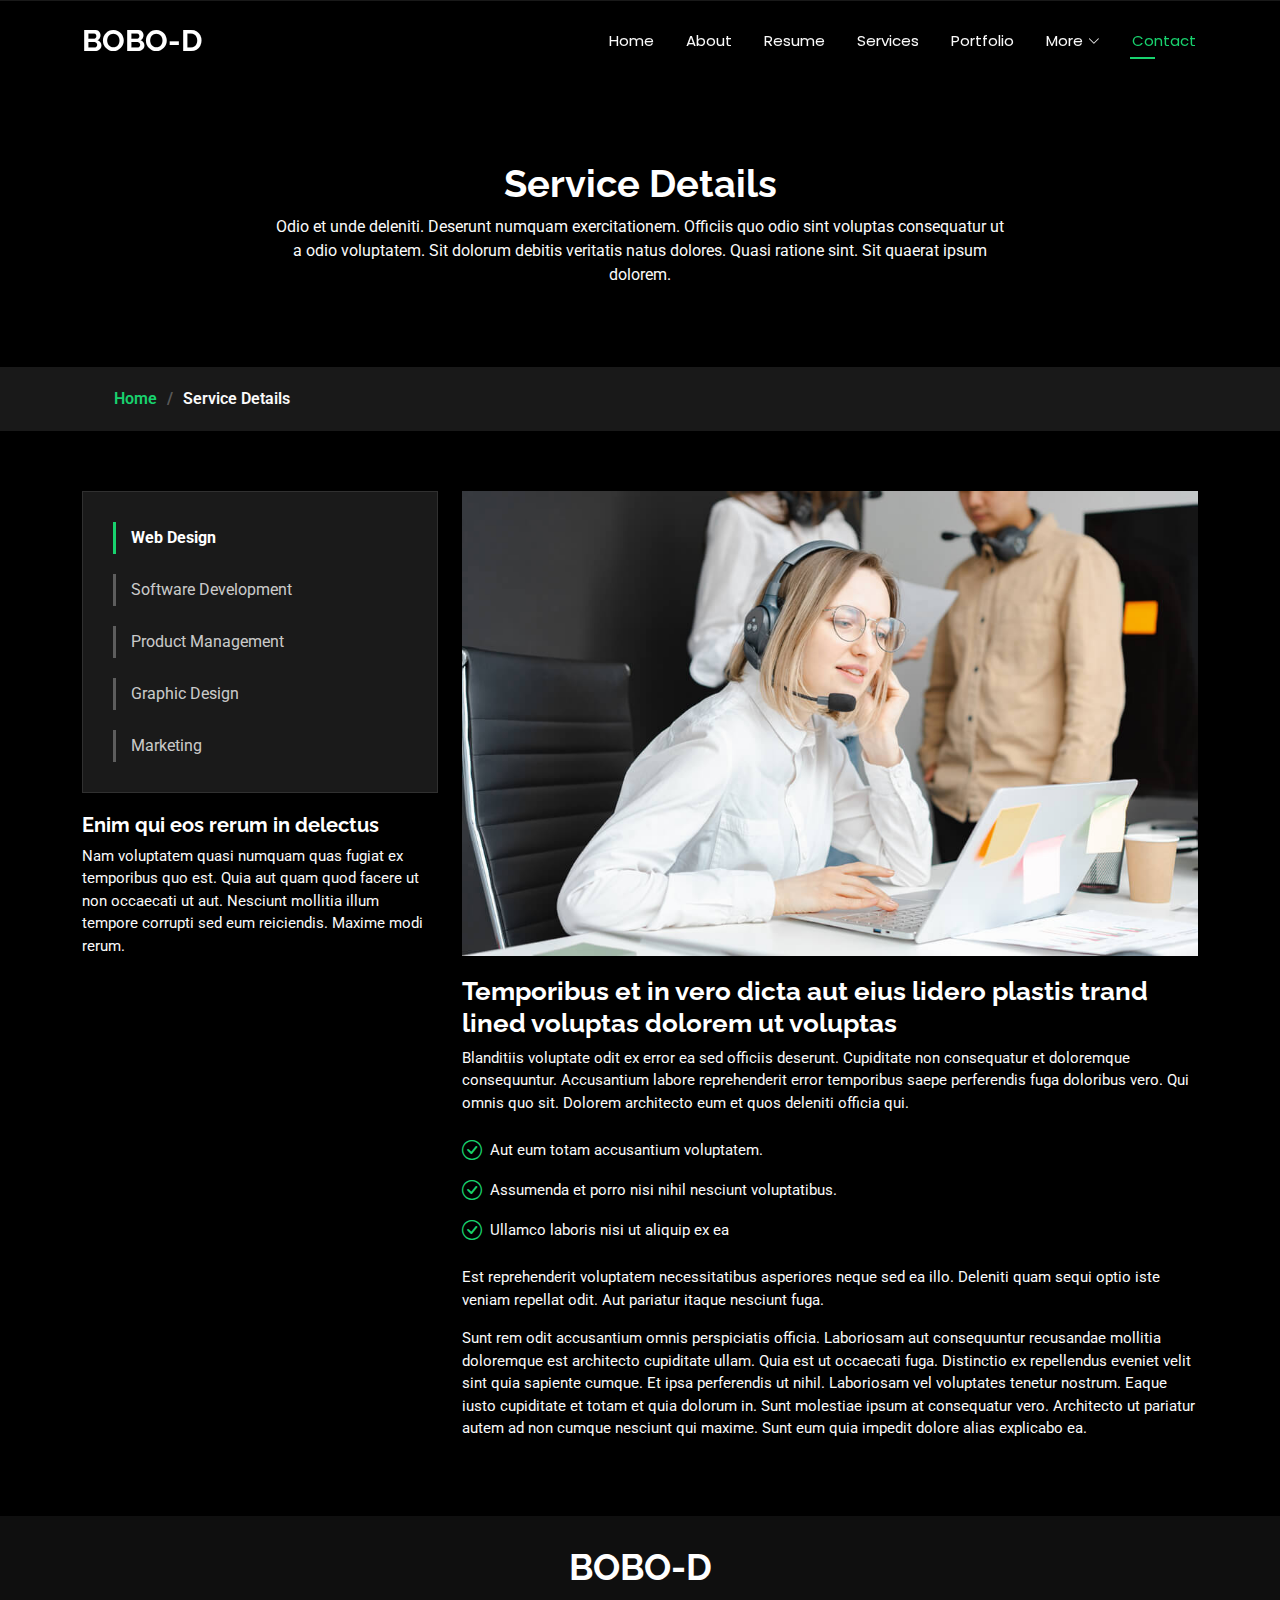
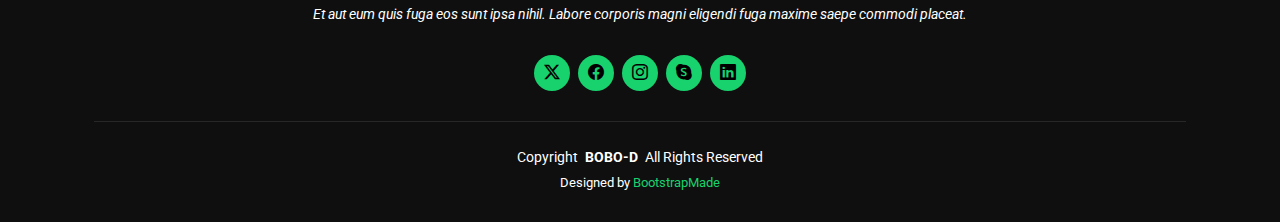
<file: service-details.html>
<!DOCTYPE html>
<html lang="en">

<head>
  <meta charset="utf-8">
  <meta content="width=device-width, initial-scale=1.0" name="viewport">
  <title>Service Details - BOBO-D Bootstrap Template</title>
  <meta name="description" content="">
  <meta name="keywords" content="">

  <!-- Favicons -->
  <link href="assets/img/favicon.png" rel="icon">
  <link href="assets/img/apple-touch-icon.png" rel="apple-touch-icon">

  <!-- Fonts -->
  <link href="https://fonts.googleapis.com" rel="preconnect">
  <link href="https://fonts.gstatic.com" rel="preconnect" crossorigin>
  <link href="https://fonts.googleapis.com/css2?family=Roboto:ital,wght@0,100;0,300;0,400;0,500;0,700;0,900;1,100;1,300;1,400;1,500;1,700;1,900&family=Poppins:ital,wght@0,100;0,200;0,300;0,400;0,500;0,600;0,700;0,800;0,900;1,100;1,200;1,300;1,400;1,500;1,600;1,700;1,800;1,900&family=Raleway:ital,wght@0,100;0,200;0,300;0,400;0,500;0,600;0,700;0,800;0,900;1,100;1,200;1,300;1,400;1,500;1,600;1,700;1,800;1,900&display=swap" rel="stylesheet">

  <!-- Vendor CSS Files -->
  <link href="assets/vendor/bootstrap/css/bootstrap.min.css" rel="stylesheet">
  <link href="assets/vendor/bootstrap-icons/bootstrap-icons.css" rel="stylesheet">
  <link href="assets/vendor/aos/aos.css" rel="stylesheet">
  <link href="assets/vendor/swiper/swiper-bundle.min.css" rel="stylesheet">
  <link href="assets/vendor/glightbox/css/glightbox.min.css" rel="stylesheet">

  <!-- Main CSS File -->
  <link href="assets/css/main.css" rel="stylesheet">

</head>

<body class="service-details-page">

  <header id="header" class="header d-flex align-items-center fixed-top">
    <div class="container-fluid container-xl position-relative d-flex align-items-center justify-content-between">

      <a href="index.html" class="logo d-flex align-items-center">
        <!-- Uncomment the line below if you also wish to use an image logo -->
        <!-- <img src="assets/img/logo.png" alt=""> -->
        <h1 class="sitename">BOBO-D</h1>
      </a>

      <nav id="navmenu" class="navmenu">
        <ul>
          <li><a href="index.html">Home</a></li>
          <li><a href="about.html">About</a></li>
          <li><a href="resume.html">Resume</a></li>
          <li><a href="services.html">Services</a></li>
          <li><a href="portfolio.html">Portfolio</a></li>
          <li class="dropdown"><a href="#"><span>More</span> <i class="bi bi-chevron-down toggle-dropdown"></i></a>
            <ul>
              <li><a href="#">Projects</a></li>
              <li class="dropdown"><a href="#"><span>Repositories</span> <i class="bi bi-chevron-down toggle-dropdown"></i></a>
                <ul>
                  <li><a href="#">My Calculator</a></li>
                  <li><a href="#">Moda-X</a></li>
                  <li><a href="#">AA.Tech Website</a></li>
                  <li><a href="#">Damsol Foods</a></li>
                  <li><a href="#">Olga AI</a></li>
                </ul>
              </li>
              <li><a href="#">AA.Tech</a></li>
              <li><a href="#">DAMTOP ACADEMY</a></li>
              <li><a href="#">Supports</a></li>
            </ul>
          </li>
          <li><a href="contact.html" class="active">Contact</a></li>
        </ul>
        <i class="mobile-nav-toggle d-xl-none bi bi-list"></i>
      </nav>

    </div>
  </header>

  <main class="main">

    <!-- Page Title -->
    <div class="page-title" data-aos="fade">
      <div class="heading">
        <div class="container">
          <div class="row d-flex justify-content-center text-center">
            <div class="col-lg-8">
              <h1>Service Details</h1>
              <p class="mb-0">Odio et unde deleniti. Deserunt numquam exercitationem. Officiis quo odio sint voluptas consequatur ut a odio voluptatem. Sit dolorum debitis veritatis natus dolores. Quasi ratione sint. Sit quaerat ipsum dolorem.</p>
            </div>
          </div>
        </div>
      </div>
      <nav class="breadcrumbs">
        <div class="container">
          <ol>
            <li><a href="index.html">Home</a></li>
            <li class="current">Service Details</li>
          </ol>
        </div>
      </nav>
    </div><!-- End Page Title -->

    <!-- Service Details Section -->
    <section id="service-details" class="service-details section">

      <div class="container">

        <div class="row gy-4">

          <div class="col-lg-4" data-aos="fade-up" data-aos-delay="100">
            <div class="services-list">
              <a href="#" class="active">Web Design</a>
              <a href="#">Software Development</a>
              <a href="#">Product Management</a>
              <a href="#">Graphic Design</a>
              <a href="#">Marketing</a>
            </div>

            <h4>Enim qui eos rerum in delectus</h4>
            <p>Nam voluptatem quasi numquam quas fugiat ex temporibus quo est. Quia aut quam quod facere ut non occaecati ut aut. Nesciunt mollitia illum tempore corrupti sed eum reiciendis. Maxime modi rerum.</p>
          </div>

          <div class="col-lg-8" data-aos="fade-up" data-aos-delay="200">
            <img src="assets/img/services.jpg" alt="" class="img-fluid services-img">
            <h3>Temporibus et in vero dicta aut eius lidero plastis trand lined voluptas dolorem ut voluptas</h3>
            <p>
              Blanditiis voluptate odit ex error ea sed officiis deserunt. Cupiditate non consequatur et doloremque consequuntur. Accusantium labore reprehenderit error temporibus saepe perferendis fuga doloribus vero. Qui omnis quo sit. Dolorem architecto eum et quos deleniti officia qui.
            </p>
            <ul>
              <li><i class="bi bi-check-circle"></i> <span>Aut eum totam accusantium voluptatem.</span></li>
              <li><i class="bi bi-check-circle"></i> <span>Assumenda et porro nisi nihil nesciunt voluptatibus.</span></li>
              <li><i class="bi bi-check-circle"></i> <span>Ullamco laboris nisi ut aliquip ex ea</span></li>
            </ul>
            <p>
              Est reprehenderit voluptatem necessitatibus asperiores neque sed ea illo. Deleniti quam sequi optio iste veniam repellat odit. Aut pariatur itaque nesciunt fuga.
            </p>
            <p>
              Sunt rem odit accusantium omnis perspiciatis officia. Laboriosam aut consequuntur recusandae mollitia doloremque est architecto cupiditate ullam. Quia est ut occaecati fuga. Distinctio ex repellendus eveniet velit sint quia sapiente cumque. Et ipsa perferendis ut nihil. Laboriosam vel voluptates tenetur nostrum. Eaque iusto cupiditate et totam et quia dolorum in. Sunt molestiae ipsum at consequatur vero. Architecto ut pariatur autem ad non cumque nesciunt qui maxime. Sunt eum quia impedit dolore alias explicabo ea.
            </p>
          </div>

        </div>

      </div>

    </section><!-- /Service Details Section -->

  </main>

  <footer id="footer" class="footer dark-background">
    <div class="container">
      <h3 class="sitename">BOBO-D</h3>
      <p>Et aut eum quis fuga eos sunt ipsa nihil. Labore corporis magni eligendi fuga maxime saepe commodi placeat.</p>
      <div class="social-links d-flex justify-content-center">
        <a href=""><i class="bi bi-twitter-x"></i></a>
        <a href=""><i class="bi bi-facebook"></i></a>
        <a href=""><i class="bi bi-instagram"></i></a>
        <a href=""><i class="bi bi-skype"></i></a>
        <a href=""><i class="bi bi-linkedin"></i></a>
      </div>
      <div class="container">
        <div class="copyright">
          <span>Copyright</span> <strong class="px-1 sitename">BOBO-D</strong> <span>All Rights Reserved</span>
        </div>
        <div class="credits">
          <!-- All the links in the footer should remain intact. -->
          <!-- You can delete the links only if you've purchased the pro version. -->
          <!-- Licensing information: https://bootstrapmade.com/license/ -->
          <!-- Purchase the pro version with working PHP/AJAX contact form: [buy-url] -->
          Designed by <a href="https://bootstrapmade.com/">BootstrapMade</a>
        </div>
      </div>
    </div>
  </footer>

  <!-- Scroll Top -->
  <a href="#" id="scroll-top" class="scroll-top d-flex align-items-center justify-content-center"><i class="bi bi-arrow-up-short"></i></a>

  <!-- Preloader -->
  <div id="preloader"></div>

  <!-- Vendor JS Files -->
  <script src="assets/vendor/bootstrap/js/bootstrap.bundle.min.js"></script>
  <script src="assets/vendor/php-email-form/validate.js"></script>
  <script src="assets/vendor/aos/aos.js"></script>
  <script src="assets/vendor/typed.js/typed.umd.js"></script>
  <script src="assets/vendor/purecounter/purecounter_vanilla.js"></script>
  <script src="assets/vendor/waypoints/noframework.waypoints.js"></script>
  <script src="assets/vendor/swiper/swiper-bundle.min.js"></script>
  <script src="assets/vendor/glightbox/js/glightbox.min.js"></script>
  <script src="assets/vendor/imagesloaded/imagesloaded.pkgd.min.js"></script>
  <script src="assets/vendor/isotope-layout/isotope.pkgd.min.js"></script>

  <!-- Main JS File -->
  <script src="assets/js/main.js"></script>

</body>

</html>
</file>
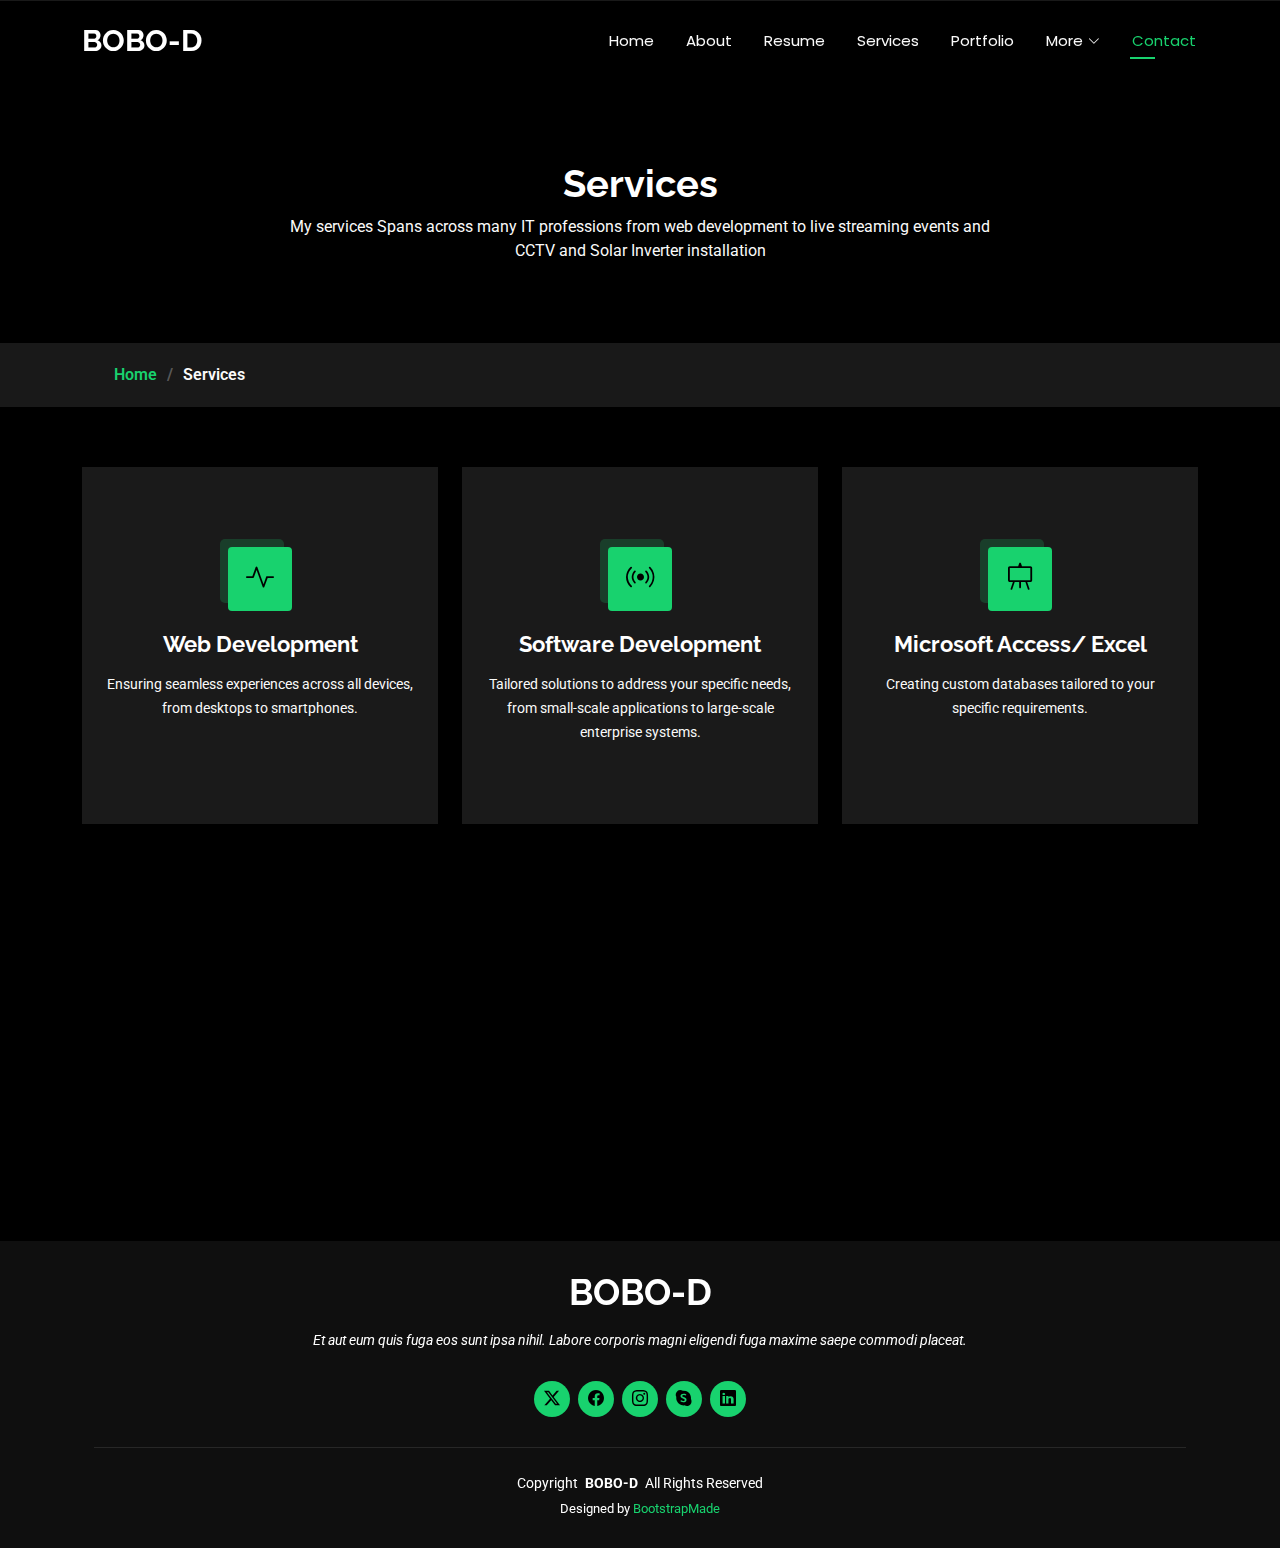
<file: services.html>
<!DOCTYPE html>
<html lang="en">

<head>
  <meta charset="utf-8">
  <meta content="width=device-width, initial-scale=1.0" name="viewport">
  <title>Services</title>
  <meta name="description" content="">
  <meta name="keywords" content="">

  <!-- Favicons -->
  <link href="assets/img/favicon.png" rel="icon">
  <link href="assets/img/apple-touch-icon.png" rel="apple-touch-icon">

  <!-- Fonts -->
  <link href="https://fonts.googleapis.com" rel="preconnect">
  <link href="https://fonts.gstatic.com" rel="preconnect" crossorigin>
  <link href="https://fonts.googleapis.com/css2?family=Roboto:ital,wght@0,100;0,300;0,400;0,500;0,700;0,900;1,100;1,300;1,400;1,500;1,700;1,900&family=Poppins:ital,wght@0,100;0,200;0,300;0,400;0,500;0,600;0,700;0,800;0,900;1,100;1,200;1,300;1,400;1,500;1,600;1,700;1,800;1,900&family=Raleway:ital,wght@0,100;0,200;0,300;0,400;0,500;0,600;0,700;0,800;0,900;1,100;1,200;1,300;1,400;1,500;1,600;1,700;1,800;1,900&display=swap" rel="stylesheet">

  <!-- Vendor CSS Files -->
  <link href="assets/vendor/bootstrap/css/bootstrap.min.css" rel="stylesheet">
  <link href="assets/vendor/bootstrap-icons/bootstrap-icons.css" rel="stylesheet">
  <link href="assets/vendor/aos/aos.css" rel="stylesheet">
  <link href="assets/vendor/swiper/swiper-bundle.min.css" rel="stylesheet">
  <link href="assets/vendor/glightbox/css/glightbox.min.css" rel="stylesheet">

  <!-- Main CSS File -->
  <link href="assets/css/main.css" rel="stylesheet">
</head>

<body class="services-page">

  <header id="header" class="header d-flex align-items-center fixed-top">
    <div class="container-fluid container-xl position-relative d-flex align-items-center justify-content-between">

      <a href="index.html" class="logo d-flex align-items-center">
        <!-- Uncomment the line below if you also wish to use an image logo -->
        <!-- <img src="assets/img/logo.png" alt=""> -->
        <h1 class="sitename">BOBO-D</h1>
      </a>

      <nav id="navmenu" class="navmenu">
        <ul>
          <li><a href="index.html">Home</a></li>
          <li><a href="about.html">About</a></li>
          <li><a href="resume.html">Resume</a></li>
          <li><a href="services.html">Services</a></li>
          <li><a href="portfolio.html">Portfolio</a></li>
          <li class="dropdown"><a href="#"><span>More</span> <i class="bi bi-chevron-down toggle-dropdown"></i></a>
            <ul>
              <li><a href="#">Projects</a></li>
              <li class="dropdown"><a href="#"><span>Repositories</span> <i class="bi bi-chevron-down toggle-dropdown"></i></a>
                <ul>
                  <li><a href="#">My Calculator</a></li>
                  <li><a href="#">Moda-X</a></li>
                  <li><a href="#">AA.Tech Website</a></li>
                  <li><a href="#">Damsol Foods</a></li>
                  <li><a href="#">Olga AI</a></li>
                </ul>
              </li>
              <li><a href="#">AA.Tech</a></li>
              <li><a href="#">DAMTOP ACADEMY</a></li>
              <li><a href="#">Supports</a></li>
            </ul>
          </li>
          <li><a href="contact.html" class="active">Contact</a></li>
        </ul>
        <i class="mobile-nav-toggle d-xl-none bi bi-list"></i>
      </nav>
    </div>
  </header>

  <main class="main">

    <!-- Page Title -->
    <div class="page-title" data-aos="fade">
      <div class="heading">
        <div class="container">
          <div class="row d-flex justify-content-center text-center">
            <div class="col-lg-8">
              <h1>Services</h1>
              <p class="mb-0">
                My services Spans across many IT professions from web development to live streaming events and CCTV and Solar Inverter installation
              </p>
            </div>
          </div>
        </div>
      </div>
      <nav class="breadcrumbs">
        <div class="container">
          <ol>
            <li><a href="index.html">Home</a></li>
            <li class="current">Services</li>
          </ol>
        </div>
      </nav>
    </div><!-- End Page Title -->

    <!-- Services Section -->
    <section id="services" class="services section">

      <div class="container">

        <div class="row gy-4">

          <div class="col-lg-4 col-md-6" data-aos="fade-up" data-aos-delay="100">
            <div class="service-item  position-relative">
              <div class="icon">
                <i class="bi bi-activity"></i>
              </div>
              <a href="comingsoon.html" class="stretched-link">
                <h3>Web Development</h3>
              </a>
              <p>Ensuring seamless experiences across all devices, from desktops to smartphones.</p>
            </div>
          </div><!-- End Service Item -->

          <div class="col-lg-4 col-md-6" data-aos="fade-up" data-aos-delay="200">
            <div class="service-item position-relative">
              <div class="icon">
                <i class="bi bi-broadcast"></i>
              </div>
              <a href="comingsoon.html" class="stretched-link">
                <h3>Software Development</h3>
              </a>
              <p>Tailored solutions to address your specific needs, from small-scale applications to large-scale enterprise systems.</p>
            </div>
          </div><!-- End Service Item -->

          <div class="col-lg-4 col-md-6" data-aos="fade-up" data-aos-delay="300">
            <div class="service-item position-relative">
              <div class="icon">
                <i class="bi bi-easel"></i>
              </div>
              <a href="comingsoon.html" class="stretched-link">
                <h3>Microsoft Access/ Excel</h3>
              </a>
              <p> Creating custom databases tailored to your specific requirements.</p>
            </div>
          </div><!-- End Service Item -->

          <div class="col-lg-4 col-md-6" data-aos="fade-up" data-aos-delay="400">
            <div class="service-item position-relative">
              <div class="icon">
                <i class="bi bi-bounding-box-circles"></i>
              </div>
              <a href="comingsoon.html" class="stretched-link">
                <h3>Live Streaming</h3>
              </a>
              <p> Live streaming of conferences, webinars, workshops, and other events.</p>
              <a href="comingsoon.html" class="stretched-link"></a>
            </div>
          </div><!-- End Service Item -->

          <div class="col-lg-4 col-md-6" data-aos="fade-up" data-aos-delay="500">
            <div class="service-item position-relative">
              <div class="icon">
                <i class="bi bi-calendar4-week"></i>
              </div>
              <a href="comingsoon.html" class="stretched-link">
                <h3>POS inventory system</h3>
              </a>
              <p>Tracking stock levels, managing purchase orders, and generating reports.</p>
              <a href="comingsoon.html" class="stretched-link"></a>
            </div>
          </div><!-- End Service Item -->

          <div class="col-lg-4 col-md-6" data-aos="fade-up" data-aos-delay="600">
            <div class="service-item position-relative">
              <div class="icon">
                <i class="bi bi-chat-square-text"></i>
              </div>
              <a href="comingsoon.html" class="stretched-link">
              <h3>CCTV Installation</h3>
              </a>
              <p>Our skilled technicians ensure a seamless and efficient installation process.</p>
              <a href="comingsoon.html" class="stretched-link"></a>
            </div>
          </div><!-- End Service Item -->

        </div>

      </div>

    </section><!-- /Services Section -->

  </main>

  <footer id="footer" class="footer dark-background">
    <div class="container">
      <h3 class="sitename">BOBO-D</h3>
      <p>Et aut eum quis fuga eos sunt ipsa nihil. Labore corporis magni eligendi fuga maxime saepe commodi placeat.</p>
      <div class="social-links d-flex justify-content-center">
        <a href=""><i class="bi bi-twitter-x"></i></a>
        <a href=""><i class="bi bi-facebook"></i></a>
        <a href=""><i class="bi bi-instagram"></i></a>
        <a href=""><i class="bi bi-skype"></i></a>
        <a href=""><i class="bi bi-linkedin"></i></a>
      </div>
      <div class="container">
        <div class="copyright">
          <span>Copyright</span> <strong class="px-1 sitename">BOBO-D</strong> <span>All Rights Reserved</span>
        </div>
        <div class="credits">
         
          Designed by <a href="https://bootstrapmade.com/">BootstrapMade</a>
        </div>
      </div>
    </div>
  </footer>

  <!-- Scroll Top -->
  <a href="#" id="scroll-top" class="scroll-top d-flex align-items-center justify-content-center"><i class="bi bi-arrow-up-short"></i></a>

  <!-- Preloader -->
  <div id="preloader"></div>

  <!-- Vendor JS Files -->
  <script src="assets/vendor/bootstrap/js/bootstrap.bundle.min.js"></script>
  <script src="assets/vendor/php-email-form/validate.js"></script>
  <script src="assets/vendor/aos/aos.js"></script>
  <script src="assets/vendor/typed.js/typed.umd.js"></script>
  <script src="assets/vendor/purecounter/purecounter_vanilla.js"></script>
  <script src="assets/vendor/waypoints/noframework.waypoints.js"></script>
  <script src="assets/vendor/swiper/swiper-bundle.min.js"></script>
  <script src="assets/vendor/glightbox/js/glightbox.min.js"></script>
  <script src="assets/vendor/imagesloaded/imagesloaded.pkgd.min.js"></script>
  <script src="assets/vendor/isotope-layout/isotope.pkgd.min.js"></script>

  <!-- Main JS File -->
  <script src="assets/js/main.js"></script>

</body>

</html>
</file>
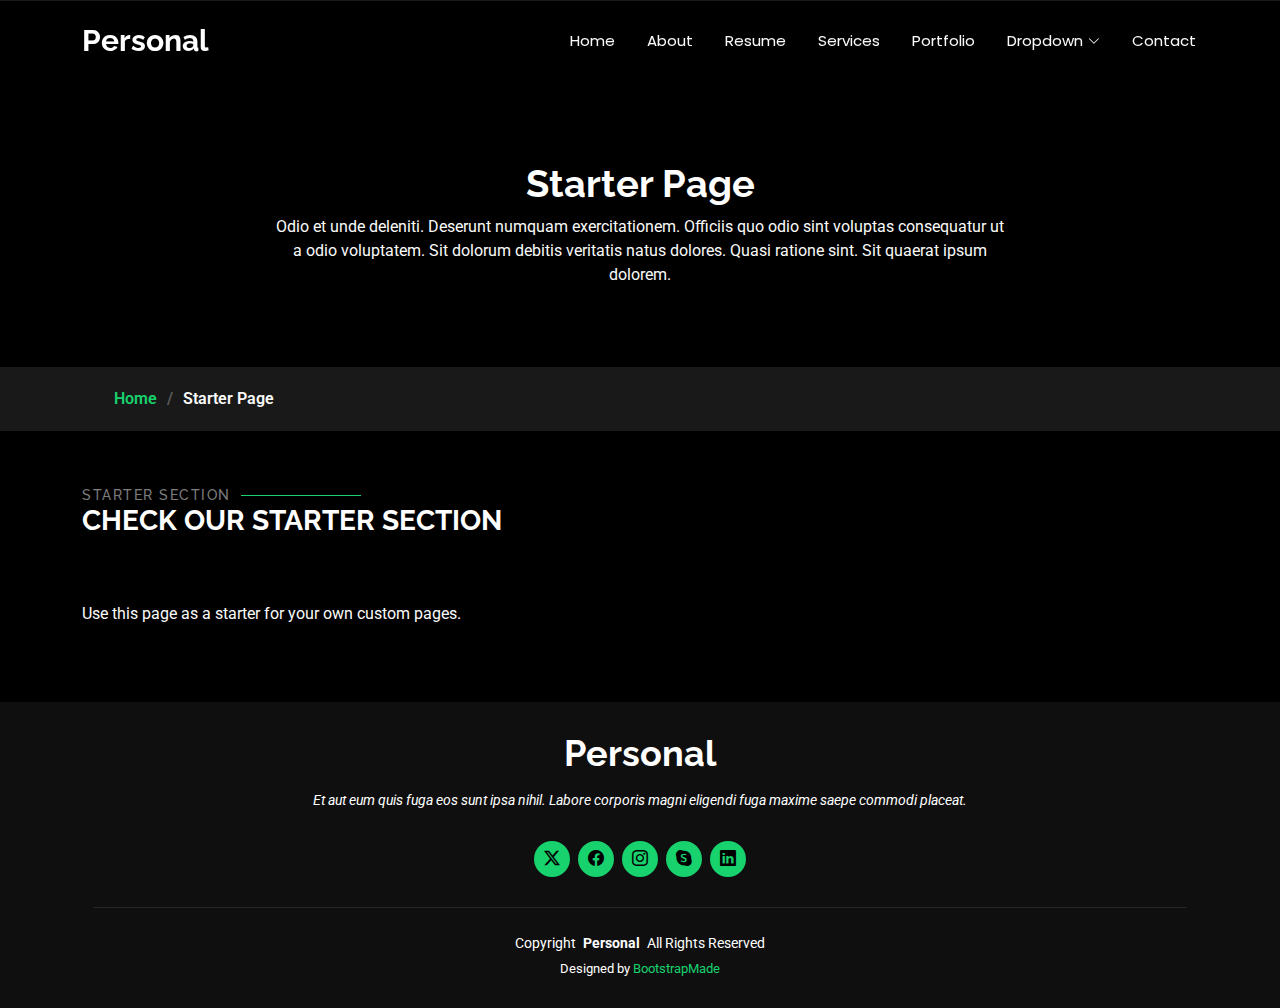
<file: starter-page.html>
<!DOCTYPE html>
<html lang="en">

<head>
  <meta charset="utf-8">
  <meta content="width=device-width, initial-scale=1.0" name="viewport">
  <title>Starter Page - Personal Bootstrap Template</title>
  <meta name="description" content="">
  <meta name="keywords" content="">

  <!-- Favicons -->
  <link href="assets/img/favicon.png" rel="icon">
  <link href="assets/img/apple-touch-icon.png" rel="apple-touch-icon">

  <!-- Fonts -->
  <link href="https://fonts.googleapis.com" rel="preconnect">
  <link href="https://fonts.gstatic.com" rel="preconnect" crossorigin>
  <link href="https://fonts.googleapis.com/css2?family=Roboto:ital,wght@0,100;0,300;0,400;0,500;0,700;0,900;1,100;1,300;1,400;1,500;1,700;1,900&family=Poppins:ital,wght@0,100;0,200;0,300;0,400;0,500;0,600;0,700;0,800;0,900;1,100;1,200;1,300;1,400;1,500;1,600;1,700;1,800;1,900&family=Raleway:ital,wght@0,100;0,200;0,300;0,400;0,500;0,600;0,700;0,800;0,900;1,100;1,200;1,300;1,400;1,500;1,600;1,700;1,800;1,900&display=swap" rel="stylesheet">

  <!-- Vendor CSS Files -->
  <link href="assets/vendor/bootstrap/css/bootstrap.min.css" rel="stylesheet">
  <link href="assets/vendor/bootstrap-icons/bootstrap-icons.css" rel="stylesheet">
  <link href="assets/vendor/aos/aos.css" rel="stylesheet">
  <link href="assets/vendor/swiper/swiper-bundle.min.css" rel="stylesheet">
  <link href="assets/vendor/glightbox/css/glightbox.min.css" rel="stylesheet">

  <!-- Main CSS File -->
  <link href="assets/css/main.css" rel="stylesheet">

  <!-- =======================================================
  * Template Name: Personal
  * Template URL: https://bootstrapmade.com/personal-free-resume-bootstrap-template/
  * Updated: Aug 07 2024 with Bootstrap v5.3.3
  * Author: BootstrapMade.com
  * License: https://bootstrapmade.com/license/
  ======================================================== -->
</head>

<body class="starter-page-page">

  <header id="header" class="header d-flex align-items-center fixed-top">
    <div class="container-fluid container-xl position-relative d-flex align-items-center justify-content-between">

      <a href="index.html" class="logo d-flex align-items-center">
        <!-- Uncomment the line below if you also wish to use an image logo -->
        <!-- <img src="assets/img/logo.png" alt=""> -->
        <h1 class="sitename">Personal</h1>
      </a>

      <nav id="navmenu" class="navmenu">
        <ul>
          <li><a href="index.html">Home</a></li>
          <li><a href="about.html">About</a></li>
          <li><a href="resume.html">Resume</a></li>
          <li><a href="services.html">Services</a></li>
          <li><a href="portfolio.html">Portfolio</a></li>
          <li class="dropdown"><a href="#"><span>Dropdown</span> <i class="bi bi-chevron-down toggle-dropdown"></i></a>
            <ul>
              <li><a href="#">Dropdown 1</a></li>
              <li class="dropdown"><a href="#"><span>Deep Dropdown</span> <i class="bi bi-chevron-down toggle-dropdown"></i></a>
                <ul>
                  <li><a href="#">Deep Dropdown 1</a></li>
                  <li><a href="#">Deep Dropdown 2</a></li>
                  <li><a href="#">Deep Dropdown 3</a></li>
                  <li><a href="#">Deep Dropdown 4</a></li>
                  <li><a href="#">Deep Dropdown 5</a></li>
                </ul>
              </li>
              <li><a href="#">Dropdown 2</a></li>
              <li><a href="#">Dropdown 3</a></li>
              <li><a href="#">Dropdown 4</a></li>
            </ul>
          </li>
          <li><a href="contact.html">Contact</a></li>
        </ul>
        <i class="mobile-nav-toggle d-xl-none bi bi-list"></i>
      </nav>

    </div>
  </header>

  <main class="main">

    <!-- Page Title -->
    <div class="page-title" data-aos="fade">
      <div class="heading">
        <div class="container">
          <div class="row d-flex justify-content-center text-center">
            <div class="col-lg-8">
              <h1>Starter Page</h1>
              <p class="mb-0">Odio et unde deleniti. Deserunt numquam exercitationem. Officiis quo odio sint voluptas consequatur ut a odio voluptatem. Sit dolorum debitis veritatis natus dolores. Quasi ratione sint. Sit quaerat ipsum dolorem.</p>
            </div>
          </div>
        </div>
      </div>
      <nav class="breadcrumbs">
        <div class="container">
          <ol>
            <li><a href="index.html">Home</a></li>
            <li class="current">Starter Page</li>
          </ol>
        </div>
      </nav>
    </div><!-- End Page Title -->

    <!-- Starter Section Section -->
    <section id="starter-section" class="starter-section section">

      <!-- Section Title -->
      <div class="container section-title" data-aos="fade-up">
        <h2>Starter Section</h2>
        <div><span>Check Our</span> <span class="description-title">Starter Section</span></div>
      </div><!-- End Section Title -->

      <div class="container" data-aos="fade-up">
        <p>Use this page as a starter for your own custom pages.</p>
      </div>

    </section><!-- /Starter Section Section -->

  </main>

  <footer id="footer" class="footer dark-background">
    <div class="container">
      <h3 class="sitename">Personal</h3>
      <p>Et aut eum quis fuga eos sunt ipsa nihil. Labore corporis magni eligendi fuga maxime saepe commodi placeat.</p>
      <div class="social-links d-flex justify-content-center">
        <a href=""><i class="bi bi-twitter-x"></i></a>
        <a href=""><i class="bi bi-facebook"></i></a>
        <a href=""><i class="bi bi-instagram"></i></a>
        <a href=""><i class="bi bi-skype"></i></a>
        <a href=""><i class="bi bi-linkedin"></i></a>
      </div>
      <div class="container">
        <div class="copyright">
          <span>Copyright</span> <strong class="px-1 sitename">Personal</strong> <span>All Rights Reserved</span>
        </div>
        <div class="credits">
          <!-- All the links in the footer should remain intact. -->
          <!-- You can delete the links only if you've purchased the pro version. -->
          <!-- Licensing information: https://bootstrapmade.com/license/ -->
          <!-- Purchase the pro version with working PHP/AJAX contact form: [buy-url] -->
          Designed by <a href="https://bootstrapmade.com/">BootstrapMade</a>
        </div>
      </div>
    </div>
  </footer>

  <!-- Scroll Top -->
  <a href="#" id="scroll-top" class="scroll-top d-flex align-items-center justify-content-center"><i class="bi bi-arrow-up-short"></i></a>

  <!-- Preloader -->
  <div id="preloader"></div>

  <!-- Vendor JS Files -->
  <script src="assets/vendor/bootstrap/js/bootstrap.bundle.min.js"></script>
  <script src="assets/vendor/php-email-form/validate.js"></script>
  <script src="assets/vendor/aos/aos.js"></script>
  <script src="assets/vendor/typed.js/typed.umd.js"></script>
  <script src="assets/vendor/purecounter/purecounter_vanilla.js"></script>
  <script src="assets/vendor/waypoints/noframework.waypoints.js"></script>
  <script src="assets/vendor/swiper/swiper-bundle.min.js"></script>
  <script src="assets/vendor/glightbox/js/glightbox.min.js"></script>
  <script src="assets/vendor/imagesloaded/imagesloaded.pkgd.min.js"></script>
  <script src="assets/vendor/isotope-layout/isotope.pkgd.min.js"></script>

  <!-- Main JS File -->
  <script src="assets/js/main.js"></script>

</body>

</html>
</file>
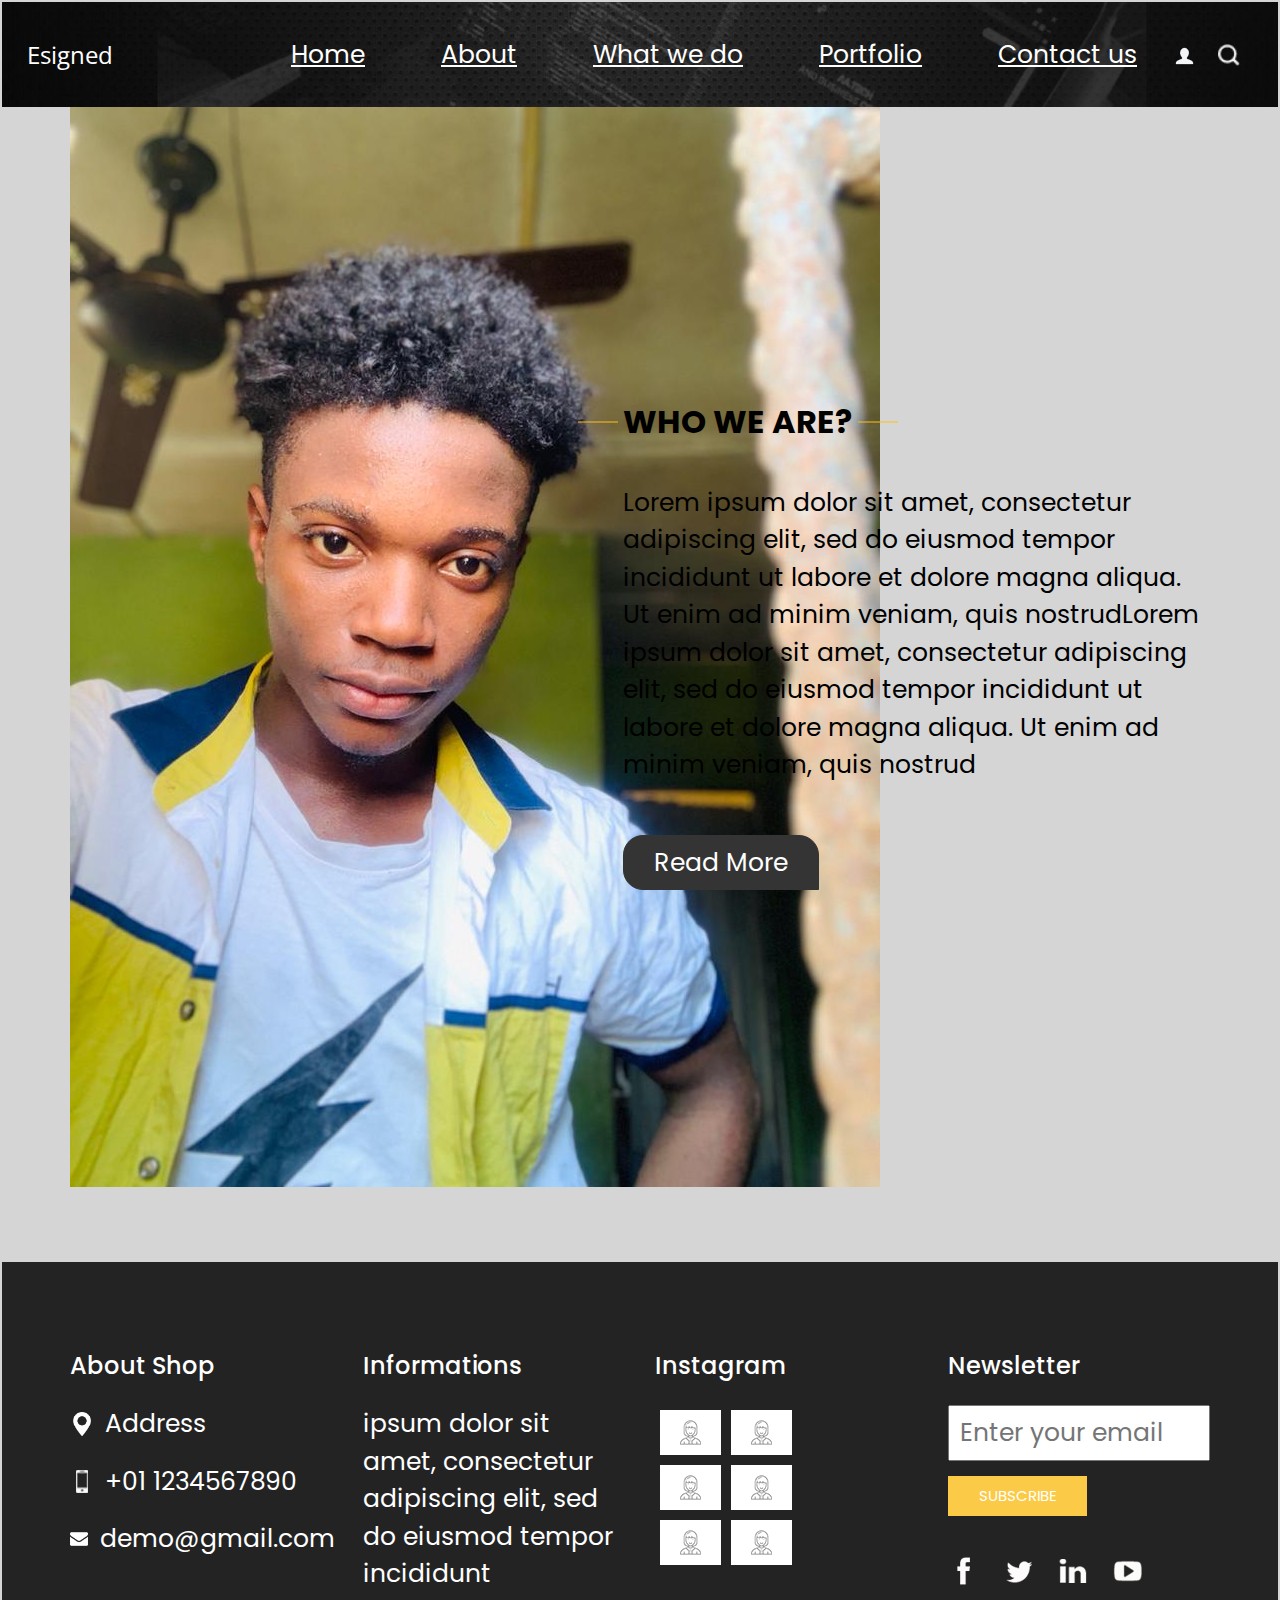
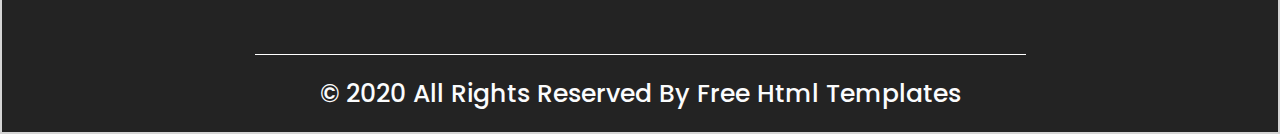
<file: old prtfolio/about.html>
<!DOCTYPE html>
<html>

<head>
  <!-- Basic -->
  <meta charset="utf-8" />
  <meta http-equiv="X-UA-Compatible" content="IE=edge" />
  <!-- Mobile Metas -->
  <meta name="viewport" content="width=device-width, initial-scale=1, shrink-to-fit=no" />
  <!-- Site Metas -->
  <meta name="keywords" content="" />
  <meta name="description" content="" />
  <meta name="author" content="" />

  <title>Esigned</title>

  <!-- slider stylesheet -->
  <!-- slider stylesheet -->
  <link rel="stylesheet" type="text/css" href="https://cdnjs.cloudflare.com/ajax/libs/OwlCarousel2/2.3.4/assets/owl.carousel.min.css" />

  <!-- bootstrap core css -->
  <link rel="stylesheet" type="text/css" href="css/bootstrap.css" />

  <!-- fonts style -->
  <link href="https://fonts.googleapis.com/css?family=Open+Sans:400,700|Poppins:400,700&display=swap" rel="stylesheet">
  <!-- Custom styles for this template -->
  <link href="css/style.css" rel="stylesheet" />
  <!-- responsive style -->
  <link href="css/responsive.css" rel="stylesheet" />
</head>

<body class="sub_page">
  <div class="hero_area">
    <!-- header section strats -->
    <header class="header_section">
      <div class="container-fluid">
        <nav class="navbar navbar-expand-lg custom_nav-container pt-3">
          <a class="navbar-brand" href="index.html">
            <span>
              Esigned
            </span>
          </a>
          <button class="navbar-toggler" type="button" data-toggle="collapse" data-target="#navbarSupportedContent" aria-controls="navbarSupportedContent" aria-expanded="false" aria-label="Toggle navigation">
            <span class="navbar-toggler-icon"></span>
          </button>

          <div class="collapse navbar-collapse" id="navbarSupportedContent">
            <div class="d-flex ml-auto flex-column flex-lg-row align-items-center">
              <ul class="navbar-nav  ">
                <li class="nav-item active">
                  <a class="nav-link" href="index.html">Home <span class="sr-only">(current)</span></a>
                </li>
                <li class="nav-item">
                  <a class="nav-link" href="about.html"> About </a>
                </li>
                <li class="nav-item">
                  <a class="nav-link" href="do.html"> What we do </a>
                </li>
                <li class="nav-item">
                  <a class="nav-link" href="portfolio.html"> Portfolio </a>
                </li>
                <li class="nav-item">
                  <a class="nav-link" href="contact.html">Contact us</a>
                </li>
              </ul>
              <div class="user_option">
                <a href="">
                  <img src="images/user.png" alt="">
                </a>
                <form class="form-inline my-2 my-lg-0 ml-0 ml-lg-4 mb-3 mb-lg-0">
                  <button class="btn  my-2 my-sm-0 nav_search-btn" type="submit"></button>
                </form>
              </div>
            </div>
          </div>
        </nav>
      </div>
    </header>
    <!-- end header section -->
  </div>


  <!-- who section -->

  <section class="who_section layout_padding">
    <div class="container">
      <div class="row">
        <div class="col-md-5">
          <div class="img-box">
            <img src="images/who-img.jpg" alt="">
          </div>
        </div>
        <div class="col-md-7">
          <div class="detail-box">
            <div class="heading_container">
              <h2>
                WHO WE ARE?
              </h2>
            </div>
            <p>
              Lorem ipsum dolor sit amet, consectetur adipiscing elit, sed do eiusmod tempor incididunt ut labore et
              dolore magna aliqua. Ut enim ad minim veniam, quis nostrudLorem ipsum dolor sit amet, consectetur
              adipiscing elit, sed do eiusmod tempor incididunt ut labore et dolore magna aliqua. Ut enim ad minim
              veniam, quis nostrud
            </p>
            <div>
              <a href="">
                Read More
              </a>
            </div>
          </div>
        </div>
      </div>
    </div>
  </section>

  <!-- end who section -->


  <!-- info section -->
  <section class="info_section ">
    <div class="container">
      <div class="row">
        <div class="col-md-3">
          <div class="info_contact">
            <h5>
              About Shop
            </h5>
            <div>
              <div class="img-box">
                <img src="images/location-white.png" width="18px" alt="">
              </div>
              <p>
                Address
              </p>
            </div>
            <div>
              <div class="img-box">
                <img src="images/telephone-white.png" width="12px" alt="">
              </div>
              <p>
                +01 1234567890
              </p>
            </div>
            <div>
              <div class="img-box">
                <img src="images/envelope-white.png" width="18px" alt="">
              </div>
              <p>
                demo@gmail.com
              </p>
            </div>
          </div>
        </div>
        <div class="col-md-3">
          <div class="info_info">
            <h5>
              Informations
            </h5>
            <p>
              ipsum dolor sit amet, consectetur adipiscing elit, sed do eiusmod tempor incididunt
            </p>
          </div>
        </div>

        <div class="col-md-3">
          <div class="info_insta">
            <h5>
              Instagram
            </h5>
            <div class="insta_container">
              <div>
                <a href="">
                  <div class="insta-box b-1">
                    <img src="images/insta.png" alt="">
                  </div>
                </a>
                <a href="">
                  <div class="insta-box b-2">
                    <img src="images/insta.png" alt="">
                  </div>
                </a>
              </div>

              <div>
                <a href="">
                  <div class="insta-box b-3">
                    <img src="images/insta.png" alt="">
                  </div>
                </a>
                <a href="">
                  <div class="insta-box b-4">
                    <img src="images/insta.png" alt="">
                  </div>
                </a>
              </div>
              <div>
                <a href="">
                  <div class="insta-box b-3">
                    <img src="images/insta.png" alt="">
                  </div>
                </a>
                <a href="">
                  <div class="insta-box b-4">
                    <img src="images/insta.png" alt="">
                  </div>
                </a>
              </div>
            </div>
          </div>
        </div>
        <div class="col-md-3">
          <div class="info_form ">
            <h5>
              Newsletter
            </h5>
            <form action="">
              <input type="email" placeholder="Enter your email">
              <button>
                Subscribe
              </button>
            </form>
            <div class="social_box">
              <a href="">
                <img src="images/fb.png" alt="">
              </a>
              <a href="">
                <img src="images/twitter.png" alt="">
              </a>
              <a href="">
                <img src="images/linkedin.png" alt="">
              </a>
              <a href="">
                <img src="images/youtube.png" alt="">
              </a>
            </div>
          </div>
        </div>
      </div>
    </div>
  </section>

  <!-- end info_section -->


  <!-- footer section -->
  <section class="container-fluid footer_section">
    <p>
      &copy; 2020 All Rights Reserved By
      <a href="https://html.design/">Free Html Templates</a>
    </p>
  </section>
  <!-- footer section -->

  <script type="text/javascript" src="js/jquery-3.4.1.min.js"></script>
  <script type="text/javascript" src="js/bootstrap.js"></script>
  <script type="text/javascript" src="https://cdnjs.cloudflare.com/ajax/libs/OwlCarousel2/2.3.4/owl.carousel.min.js">
  </script>
  <!-- owl carousel script 
    -->
  <script type="text/javascript">
    $(".owl-carousel").owlCarousel({
      loop: true,
      margin: 0,
      navText: [],
      center: true,
      autoplay: true,
      autoplayHoverPause: true,
      responsive: {
        0: {
          items: 1
        },
        1000: {
          items: 3
        }
      }
    });
  </script>
  <!-- end owl carousel script -->

</body>

</html>
</file>
<file: old prtfolio/css/style.css>
html{
  scroll-behavior: smooth;
}
body {
  font-family: "Poppins", sans-serif;
  color: #000000;
  background-color: #d5d5d5;
  margin: 2px;
}

.layout_padding {
  padding: 75px 0;
}

.layout_padding2 {
  padding: 45px 0;
}

.layout_padding2-top {
  padding-top: 45px;
}

.layout_padding2-bottom {
  padding-bottom: 45px;
}

.layout_padding-top {
  padding-top: 75px;
}

.layout_padding-bottom {
  padding-bottom: 75px;
}

.heading_container {
  display: -webkit-box;
  display: -ms-flexbox;
  display: flex;
  -webkit-box-orient: vertical;
  -webkit-box-direction: normal;
      -ms-flex-direction: column;
          flex-direction: column;
  -webkit-box-align: start;
      -ms-flex-align: start;
          align-items: flex-start;
}

.heading_container h2 {
  font-weight: bold;
  text-transform: uppercase;
  position: relative;
}

.heading_container h2::before, .heading_container h2::after {
  content: "";
  position: absolute;
  top: 50%;
  width: 40px;
  height: 1px;
  background-color: #fec016;
}

.heading_container h2::before {
  left: -5px;
  -webkit-transform: translate(-100%, -50%);
          transform: translate(-100%, -50%);
}

.heading_container h2::after {
  right: -5px;
  -webkit-transform: translate(100%, -50%);
          transform: translate(100%, -50%);
}

/*header section*/
.hero_area {
  height: -webkit-fill-available;
  background: linear-gradient(black, white);
  background-image: url(../images/hero-bg.jpg);
  background-size: cover;
  background-position: center;
}

/* my-code */


.swing-in-top-fwd {
	-webkit-animation: swing-in-top-fwd 1s ease-in alternate both;
	        animation: swing-in-top-fwd 1s ease-in alternate both;
}
.tracking-in-contract {
	-webkit-animation: tracking-in-contract 1s cubic-bezier(0.215, 0.610, 0.355, 1.000) 0.7s both;
	        animation: tracking-in-contract 1s cubic-bezier(0.215, 0.610, 0.355, 1.000) 0.7s both;
}
/* ----------------------------------------------
 * Generated by Animista on 2024-3-23 11:33:20
 * Licensed under FreeBSD License.
 * See http://animista.net/license for more info. 
 * w: http://animista.net, t: @cssanimista
 * ---------------------------------------------- */

/**
 * ----------------------------------------
 * animation swing-in-top-fwd
 * ----------------------------------------
 */
 @-webkit-keyframes swing-in-top-fwd {
  0% {
    -webkit-transform: rotateX(-100deg);
            transform: rotateX(-100deg);
    -webkit-transform-origin: top;
            transform-origin: top;
    opacity: 0;
  }
  100% {
    -webkit-transform: rotateX(0deg);
            transform: rotateX(0deg);
    -webkit-transform-origin: top;
            transform-origin: top;
    opacity: 1;
  }
}
@keyframes swing-in-top-fwd {
  0% {
    -webkit-transform: rotateX(-100deg);
            transform: rotateX(-100deg);
    -webkit-transform-origin: top;
            transform-origin: top;
    opacity: 0;
  }
  100% {
    -webkit-transform: rotateX(0deg);
            transform: rotateX(0deg);
    -webkit-transform-origin: top;
            transform-origin: top;
    opacity: 1;
  }
}
/* ----------------------------------------------
 * Generated by Animista on 2024-3-23 12:0:0
 * Licensed under FreeBSD License.
 * See http://animista.net/license for more info. 
 * w: http://animista.net, t: @cssanimista
 * ---------------------------------------------- */

/**
 * ----------------------------------------
 * animation tracking-in-contract
 * ----------------------------------------
 */
 @-webkit-keyframes tracking-in-contract {
  0% {
    letter-spacing: 1em;
    opacity: 0;
  }
  40% {
    opacity: 0.6;
  }
  100% {
    letter-spacing: normal;
    opacity: 1;
  }
}
@keyframes tracking-in-contract {
  0% {
    letter-spacing: 1em;
    opacity: 0;
  }
  40% {
    opacity: 0.6;
  }
  100% {
    letter-spacing: normal;
    opacity: 1;
  }
}



/* end animation */
.aside_info{
  display: flex;
  color: #f8f6f6;
    text-align: center;
    background-color: #0000005d;
    border-radius: 20px;
    /* float: right; */
    width: em;
    /* box-shadow: white -3px 5px 14px -7px; */
    align-items: center;
    max-width: 30em !important;
    margin-left: 2em;
}
.hero-img{
  width: 15em;
  border-radius: 10px;
  /* margin-left: 20px;
  margin-top: 7em; */
}
 @media only screen and (max-width: 800px) {
  .aside_info{
    flex-direction: column;
  }
} 



.aside-img{
  float: left;
}
.sub_page{
  height: auto;
}

.sub_page .who_section.layout_padding {
  padding-top: 0;
}


.header_section .container-fluid {
  padding-right: 25px;
  padding-left: 25px;
}

.header_section .nav_container {
  margin: 0 auto;
}

.custom_nav-container.navbar-expand-lg .navbar-nav .nav-link {
  margin: 10px 30px;
  color: #ffffff;
  text-align: center;
  position: relative;
  text-decoration: underline;
}
/* 
.custom_nav-container.navbar-expand-lg .navbar-nav .nav-link::before {
  content: "";
  position: absolute;
  top: 50%;
  left: -2px;
  -webkit-transform: translate(-50%, -50%);
          transform: translate(-50%, -50%);
  width: 7px;
  height: 7px;
  border-radius: 100%;
  background-color: #ffffff;
} */


a,
a:hover,
a:focus {
  text-decoration: none;
  
}

a:hover,
a:focus {
  color: initial;
}

.btn,
.btn:focus {
  outline: none !important;
  -webkit-box-shadow: none;
          box-shadow: none;
}

.user_option {
  display: -webkit-box;
  display: -ms-flexbox;
  display: flex;
  -webkit-box-align: center;
      -ms-flex-align: center;
          align-items: center;
}

.custom_nav-container .nav_search-btn {
  background-image: url(../images/search-icon.png);
  background-size: 22px;
  background-repeat: no-repeat;
  background-position-y: 7px;
  width: 35px;
  height: 35px;
  padding: 0;
  border: none;
}

.navbar-brand {
  display: -webkit-box;
  display: -ms-flexbox;
  display: flex;
  -webkit-box-align: center;
      -ms-flex-align: center;
          align-items: center;
  font-family: 'Open Sans', sans-serif;
}

.navbar-brand span {
  font-size: 24px;
  color: #ffffff;
}

.custom_nav-container {
  z-index: 99999;
  padding: 15px 0;
}

.custom_nav-container .navbar-toggler {
  outline: none;
}

.custom_nav-container .navbar-toggler .navbar-toggler-icon {
  background-image: url(../images/menu.png);
  background-size: 55px;
}

/*end header section*/
.slider_section {
  height: 90%;
  display: -webkit-box;
  display: -ms-flexbox;
  display: flex;
  -webkit-box-align: center;
      -ms-flex-align: center;
          align-items: center;
  color: #ffffff;
}

.slider_section .detail-box {
  text-align: center;
  margin-bottom: 110px;
}

.slider_section .detail-box h1 {
  font-size: 4rem;
  text-transform: uppercase;
}

.slider_section .detail-box h2 {
  text-transform: uppercase;
}

.slider_section .detail-box p {
  margin-top: 25px;
}

.slider_section .detail-box a {
  display: inline-block;
  padding: 10px 55px;
  background-color: #ffffff;
  border: 1px solid #ffffff;
  color: #000000;
  border-radius: 20px 20px 0 20px;
  margin-top: 35px;
}

.slider_section .detail-box a:hover {
  background-color: transparent;
  color: #ffffff;
}

.slider_section #carouselExampleIndicators {
  bottom: 0;
}

.slider_section #carouselExampleIndicators li {
  width: 15px;
  height: 15px;
  background-color: transparent;
  border: 3px solid #ffffff;
  border-radius: 100%;
  opacity: 1;
}

.do_section .heading_container {
  -webkit-box-align: center;
      -ms-flex-align: center;
          align-items: center;
  text-align: center;
}

.do_section .do_container {
  display: -webkit-box;
  display: -ms-flexbox;
  display: flex;
  -ms-flex-wrap: wrap;
      flex-wrap: wrap;
  -webkit-box-pack: center;
      -ms-flex-pack: center;
          justify-content: center;
  padding-top: 10px;
}

.do_section .do_container .box {
  text-align: center;
  position: relative;
  z-index: 5;
  margin: 35px 25px 0 25px;
}

.do_section .do_container .box .img-box {
  width: 120px;
  height: 120px;
  display: -webkit-box;
  display: -ms-flexbox;
  display: flex;
  -webkit-box-pack: center;
      -ms-flex-pack: center;
          justify-content: center;
  -webkit-box-align: center;
      -ms-flex-align: center;
          align-items: center;
  background-color: #353434;
  border-radius: 100%;
  transition: 0.5s ease 0s;
}

.do_section .do_container .box .img-box img {
  width: 45px; 
}

.do_section .do_container .box .detail-box {
  margin-top: 35px;
}

.do_section .do_container .box:hover .img-box {
  background-color: #fec016;
}

.do_section .do_container .arrow_bg::before {
  content: "";
  position: absolute;
  top: -23px;
  left: -17px;
  width: 262%;
  height: 90%;
  z-index: 3;
  background-size: cover;
}

/* .do_section .do_container .arrow-start::before {
  background-image: url(../images/arrow-start.png);
}

.do_section .do_container .arrow-middle::before {
  background-image: url(../images/arrow-middle.png);
}

.do_section .do_container .arrow-end::before {
  background-image: url(../images/arrow-end.png);
} */

.who_section .row {
  -webkit-box-align: center;
      -ms-flex-align: center;
          align-items: center;
}

/* .who_section .img-box img {
  width: 100%;
/* } */

.who_section .detail-box {
  margin-left: 65px;
}

.who_section .detail-box p {
  margin-top: 35px;
}

.who_section .detail-box a {
  display: inline-block;
  padding: 8px 30px;
  background-color: #353434;
  border: 1px solid #353434;
  color: #ffffff;
  border-radius: 20px 20px 0 20px;
  margin-top: 35px;
}

.who_section .detail-box a:hover {
  background-color: transparent;
  color: #353434;
}

.work_section .work_container {
  display: -webkit-box;
  display: -ms-flexbox;
  display: flex;
  -ms-flex-wrap: wrap;
      flex-wrap: wrap;
  margin: 0 -1%;
}

.work_section .work_container .box {
  min-width: 300px;
  display: -webkit-box;
  display: -ms-flexbox;
  display: flex;
  -webkit-box-align: stretch;
      -ms-flex-align: stretch;
          align-items: stretch;
}

.work_section .work_container .box img {
  width: 100%;
  transition: 0.3s ease-out;
}
.work_section .work_container .box img:hover{
  box-shadow: black 0px 0px 10px 3px;
}

.work_section .work_container .box.b-2, .work_section .work_container .box.b-3 {
  width: 43.5%;
}

.work_section .work_container .box.b-1, .work_section .work_container .box.b-4 {
  width: 56.5%;
} */

.client_section {
  padding-bottom: 150px;
}

.client_section .heading_container {
  -webkit-box-align: center;
      -ms-flex-align: center;
          align-items: center;
  margin-bottom: 45px;
}

.client_section .box {
  padding: 20px;
  display: -webkit-box;
  display: -ms-flexbox;
  display: flex;
  -webkit-box-orient: vertical;
  -webkit-box-direction: normal;
      -ms-flex-direction: column;
          flex-direction: column;
  -webkit-box-align: center;
      -ms-flex-align: center;
          align-items: center;
  text-align: center;
  margin: 20px;
}

.client_section .box .img-box {
  width: 60px;
}

.client_section .box .img-box img {
  width: 100%;
}

.client_section .box .detail-box {
  margin-top: 35px;
  display: -webkit-box;
  display: -ms-flexbox;
  display: flex;
  -webkit-box-orient: vertical;
  -webkit-box-direction: normal;
      -ms-flex-direction: column;
          flex-direction: column;
  -webkit-box-align: center;
      -ms-flex-align: center;
          align-items: center;
}

.client_section .box .detail-box h5 {
  text-transform: uppercase;
  font-weight: bold;
  font-size: 18px;
}

.client_section .box .detail-box h5 span {
  text-transform: none;
  font-size: 16px;
  font-weight: normal;
  color: #fec016;
}

.client_section .box .detail-box img {
  width: 15px;
  margin: 35px 0;
}

.client_section .carousel-wrap {
  margin: 0 auto;
  padding: 0;
  position: relative;
}

.client_section .owl-nav > div {
  margin-top: -26px;
  position: absolute;
  top: 50%;
  color: #cdcbcd;
}

.client_section .owl-carousel .owl-nav .owl-prev,
.client_section .owl-carousel .owl-nav .owl-next {
  width: 50px;
  height: 50px;
  background-color: #000000;
  background-size: 16px;
  background-position: center;
  border-radius: 100%;
  background-repeat: no-repeat;
  position: absolute;
  bottom: -75px;
  outline: none;
}

.client_section .owl-carousel .owl-nav .owl-prev:hover,
.client_section .owl-carousel .owl-nav .owl-next:hover {
  background-color: rgba(0, 0, 0, 0.8);
}

.client_section .owl-carousel .owl-nav .owl-prev {
  background-image: url(../images/prev.png);
  left: 50%;
  -webkit-transform: translateX(-102%);
          transform: translateX(-102%);
}

.client_section .owl-carousel .owl-nav .owl-next {
  right: 50%;
  background-image: url(../images/next.png);
  -webkit-transform: translateX(102%);
          transform: translateX(102%);
}

.client_section .owl-carousel .owl-dots.disabled,
.client_section .owl-carousel .owl-nav.disabled {
  display: block;
}

.client_section .owl-item.active.center .box {
  -webkit-box-shadow: 0 0 20px 0 rgba(0, 0, 0, 0.2);
          box-shadow: 0 0 20px 0 rgba(0, 0, 0, 0.2);
}

.target_section {
  background-image: url(../images/target-bg.jpg);
  background-size: cover;
  color: #ffffff;
  text-align: center;
  box-shadow: black 0px 0px 10px 0px;
}

.target_section .detail-box {
  margin: 30px 0;
}

.target_section h2 {
  font-weight: bold;
}

.target_section h5 {
  font-size: 18px;
  font-weight: 500;
}

/* contact section */
.contact_section .heading_container {
  -webkit-box-align: center;
      -ms-flex-align: center;
          align-items: center;
}

.contact_section .contact-form {
  padding: 25px;
  border-radius: 20px;
}

.contact_section .contact-form input {
  border: none;
  outline: none;
  background-color: #787878;
  width: 100%;
  margin: 15px 0;
  padding: 10px 20px;
  border: 1px solid rgba(0, 0, 0, 0.4);
  box-shadow: inset black 0px 0px 9px 1px;
  border-radius: 30px;
}

.contact_section .contact-form input.input_message {
  height: 175px;
}

.contact_section .contact-form input::-webkit-input-placeholder {
  color: rgba(0, 0, 0, 0.4);
}

.contact_section .contact-form input:-ms-input-placeholder {
  color: rgba(0, 0, 0, 0.4);
}

.contact_section .contact-form input::-ms-input-placeholder {
  color: rgba(0, 0, 0, 0.4);
}

.contact_section .contact-form input::placeholder {
  color: rgba(0, 0, 0, 0.4);
}

.contact_section .contact-form button {
  border: none;
  outline: none;
  padding: 12px 50px;
  text-transform: uppercase;
  margin-top: 25px;
  background-color: #fec913;
  color: #fff;
  border-radius: 30px;
}

.contact_section .map_img-box {
  width: 80%;
  margin: 25px auto 0 auto;
}

.contact_section .map_img-box img {
  width: 100%;
}

/* end contact section */
.info_section {
  background-color: #232323;
  color: #ffffff;
  padding: 90px 0 45px 0;
}

.info_section h5 {
  margin-bottom: 25px;
  font-size: 24px;
}

.info_section .info_insta .insta_container > div {
  display: -webkit-box;
  display: -ms-flexbox;
  display: flex;
}

.info_section .info_insta .insta_container img {
  width: 100%;
}

.info_section .info_insta .insta_container .insta-box {
  margin: 5px;
  display: -webkit-box;
  display: -ms-flexbox;
  display: flex;
  -webkit-box-align: stretch;
      -ms-flex-align: stretch;
          align-items: stretch;
  background-color: #ffffff;
  padding: 10px 20px;
}

.info_section .info_contact .img-box {
  width: 35px;
  display: -webkit-box;
  display: -ms-flexbox;
  display: flex;
  -webkit-box-pack: center;
      -ms-flex-pack: center;
          justify-content: center;
}

.info_section .info_contact p {
  margin: 0;
}

.info_section .info_contact > div {
  display: -webkit-box;
  display: -ms-flexbox;
  display: flex;
  -webkit-box-align: center;
      -ms-flex-align: center;
          align-items: center;
  margin: 20px 0;
}

.info_section .info_contact > div img {
  height: auto;
  margin-right: 12px;
}

.info_section .info_form form input {
  outline: none;
  width: 100%;
  padding: 7px 10px;
}

.info_section .info_form form button {
  display: inline-block;
  padding: 8px 30px;
  background-color: #fbca47;
  border: 1px solid #fbca47;
  color: #ffffff;
  margin-top: 15px;
  text-transform: uppercase;
  font-size: 15px;
  
}

.info_section .info_form form button:hover {
  background-color: transparent;
  color: #fbca47;
}

.info_section .info_form .social_box {
  margin-top: 35px;
  width: 100%;
  display: -webkit-box;
  display: -ms-flexbox;
  display: flex;
}

.info_section .info_form .social_box a {
  margin-right: 25px;
}

/* footer section*/
.footer_section {
  background-color: #232323;
  font-weight: 500;
  display: -webkit-box;
  display: -ms-flexbox;
  display: flex;
  -webkit-box-pack: center;
      -ms-flex-pack: center;
          justify-content: center;
}

.footer_section p {
  padding: 20px 65px;
  color: #fbfcfd;
  margin: 0 auto;
  text-align: center;
  border-top: 1px solid #ffffff;
}

.footer_section a {
  color: #fbfcfd;
}

/* end footer section*/
/*# sourceMappingURL=style.css.map */
/* dark mode style */
body {
  font-size: 25px;
}

.dark-mode {
  background-color: rgb(5, 5, 5);
  color: white;
  transition: 0.2s ease-in-out 0.1ms;
  .dark-mode-btn{
    background-color: #4f4d4d;
    color: #f8f6f6 !important;
  }
}
.dark-mode-btn {
  border-radius: 10px;
  color: black !important;
}
</file>
<file: old prtfolio/css/responsive.css>
@media (max-width: 1120px) {
    .hero_area {
        height: auto;
    }

    .slider_section {
        padding: 50px 0;
    }

}

@media (max-width: 992px) {
    .user_option {
        flex-direction: column;
    }

    .custom_nav-container .nav_search-btn {
        background-position: center;
        margin-top: 10px;
    }

    .user_option a {
        margin-bottom: 10px;
    }

    .custom_nav-container.navbar-expand-lg .navbar-nav .nav-link {
        padding: 0 5px;
    }
}

@media (max-width: 768px) {

    .info_section .col-md-3 {
        text-align: center;
    }

    .info_section .col-md-3:not(:nth-last-child(1)) {
        margin-bottom: 35px;
    }

    .who_section .detail-box {
        margin-left: 15px;
        margin-top: 35px;
    }

    .work_section .work_container .box.b-1,
    .work_section .work_container .box.b-2,
    .work_section .work_container .box.b-3,
    .work_section .work_container .box.b-4 {
        width: 100%;
    }

    .info_section .col-md-3>div {
        display: flex;
        flex-direction: column;
        align-items: center;
    }

    .info_section .info_form .social_box {
        justify-content: center;
    }

    .info_section .info_form .social_box a {
        margin: 0 10px;
    }

    .footer_section p {
        padding: 20px 30px;
    }
}

@media (max-width: 576px) {
    .slider_section .detail-box h1 {
        font-size: 3.5rem;
    }

    .do_section .do_container .arrow_bg::before {
        display: none;
    }
}

@media (max-width: 480px) {}

@media (max-width: 420px) {
    .slider_section .detail-box h2 {
        font-size: 1.5rem;
    }

    .slider_section .detail-box h1 {
        font-size: 3rem;
    }
}

@media (max-width: 360px) {}

@media (min-width: 1200px) {
    .container {
        max-width: 1170px;
    }
}
</file>
<file: assets/css/main.css>
/**
* Template Name: Personal
* Template URL: https://bootstrapmade.com/personal-free-resume-bootstrap-template/
* Updated: Aug 07 2024 with Bootstrap v5.3.3
* Author: BootstrapMade.com
* License: https://bootstrapmade.com/license/
*/

/*--------------------------------------------------------------
# Font & Color Variables
# Help: https://bootstrapmade.com/color-system/
--------------------------------------------------------------*/
/* Fonts */
:root {
  --default-font: "Roboto",  system-ui, -apple-system, "Segoe UI", Roboto, "Helvetica Neue", Arial, "Noto Sans", "Liberation Sans", sans-serif, "Apple Color Emoji", "Segoe UI Emoji", "Segoe UI Symbol", "Noto Color Emoji";
  --heading-font: "Raleway",  sans-serif;
  --nav-font: "Poppins",  sans-serif;
}

/* Global Colors - The following color variables are used throughout the website. Updating them here will change the color scheme of the entire website */
:root { 
  --background-color: #000000; /* Background color for the entire website, including individual sections */
  --default-color: #fafafa; /* Default color used for the majority of the text content across the entire website */
  --heading-color: #ffffff; /* Color for headings, subheadings and title throughout the website */
  --accent-color: #18d26e; /* Accent color that represents your brand on the website. It's used for buttons, links, and other elements that need to stand out */
  --surface-color: #1a1a1a; /* The surface color is used as a background of boxed elements within sections, such as cards, icon boxes, or other elements that require a visual separation from the global background. */
  --contrast-color: #000000; /* Contrast color for text, ensuring readability against backgrounds of accent, heading, or default colors. */
}

/* Nav Menu Colors - The following color variables are used specifically for the navigation menu. They are separate from the global colors to allow for more customization options */
:root {
  --nav-color: #fafafa;  /* The default color of the main navmenu links */
  --nav-hover-color: #18d26e; /* Applied to main navmenu links when they are hovered over or active */
  --nav-mobile-background-color: #1a1a1a; /* Used as the background color for mobile navigation menu */
  --nav-dropdown-background-color: #1a1a1a; /* Used as the background color for dropdown items that appear when hovering over primary navigation items */
  --nav-dropdown-color: #fafafa; /* Used for navigation links of the dropdown items in the navigation menu. */
  --nav-dropdown-hover-color: #18d26e; /* Similar to --nav-hover-color, this color is applied to dropdown navigation links when they are hovered over. */
}

/* Color Presets - These classes override global colors when applied to any section or element, providing reuse of the sam color scheme. */

.light-background {
  --background-color: #1a1a1a;
  --surface-color: #343434;
}

.dark-background {
  --background-color: rgba(15, 15, 15, 0.975);
  --default-color: #ffffff;
  --heading-color: #ffffff;
  --surface-color: #292929f9;
  --contrast-color: #000000;
}

/* Smooth scroll */
:root {
  scroll-behavior: smooth;
}

/*--------------------------------------------------------------
# General Styling & Shared Classes
--------------------------------------------------------------*/
body {
  color: var(--default-color);
  background-color: var(--background-color);
  font-family: var(--default-font);
}

a {
  color: var(--accent-color);
  text-decoration: none;
  transition: 0.3s;
}

a:hover {
  color: color-mix(in srgb, var(--accent-color), transparent 25%);
  text-decoration: none;
}

h1,
h2,
h3,
h4,
h5,
h6 {
  color: var(--heading-color);
  font-family: var(--heading-font);
}

/* PHP Email Form Messages
------------------------------*/
.php-email-form .error-message {
  display: none;
  background: #df1529;
  color: #ffffff;
  text-align: left;
  padding: 15px;
  margin-bottom: 24px;
  font-weight: 600;
}

.php-email-form .sent-message {
  display: none;
  color: #ffffff;
  background: #059652;
  text-align: center;
  padding: 15px;
  margin-bottom: 24px;
  font-weight: 600;
}

.php-email-form .loading {
  display: none;
  background: var(--surface-color);
  text-align: center;
  padding: 15px;
  margin-bottom: 24px;
}

.php-email-form .loading:before {
  content: "";
  display: inline-block;
  border-radius: 50%;
  width: 24px;
  height: 24px;
  margin: 0 10px -6px 0;
  border: 3px solid var(--accent-color);
  border-top-color: var(--surface-color);
  animation: php-email-form-loading 1s linear infinite;
}

@keyframes php-email-form-loading {
  0% {
    transform: rotate(0deg);
  }

  100% {
    transform: rotate(360deg);
  }
}

/*--------------------------------------------------------------
# Global Header
--------------------------------------------------------------*/
.header {
  --background-color: rgba(0, 0, 0, 0);
  color: var(--default-color);
  background-color: var(--background-color);
  padding: 15px 0;
  transition: all 0.5s;
  z-index: 997;
}

.header .logo {
  line-height: 1;
}

.header .logo img {
  max-height: 32px;
  margin-right: 8px;
}

.header .logo h1 {
  font-size: 30px;
  margin: 0;
  font-weight: 700;
  color: var(--heading-color);
}

.scrolled .header {
  box-shadow: 0px 0 18px rgba(0, 0, 0, 0.1);
}

/* Global Header on Scroll
------------------------------*/
.scrolled .header {
  --background-color: rgba(0, 0, 0, 0.8);
}

/*--------------------------------------------------------------
# Navigation Menu
--------------------------------------------------------------*/
/* Desktop Navigation */
@media (min-width: 1200px) {
  .navmenu {
    padding: 0;
  }

  .navmenu ul {
    margin: 0;
    padding: 0;
    display: flex;
    list-style: none;
    align-items: center;
  }

  .navmenu li {
    position: relative;
  }

  .navmenu>ul>li {
    white-space: nowrap;
    padding: 15px 14px;
  }

  .navmenu>ul>li:last-child {
    padding-right: 0;
  }

  .navmenu a,
  .navmenu a:focus {
    color: var(--nav-color);
    font-size: 15px;
    padding: 0 2px;
    font-family: var(--nav-font);
    font-weight: 400;
    display: flex;
    align-items: center;
    justify-content: space-between;
    white-space: nowrap;
    transition: 0.3s;
    position: relative;
  }

  .navmenu a i,
  .navmenu a:focus i {
    font-size: 12px;
    line-height: 0;
    margin-left: 5px;
    transition: 0.3s;
  }

  .navmenu>ul>li>a:before {
    content: "";
    position: absolute;
    height: 2px;
    bottom: -6px;
    left: 0;
    background-color: var(--nav-hover-color);
    visibility: hidden;
    width: 0px;
    transition: all 0.3s ease-in-out 0s;
  }

  .navmenu a:hover:before,
  .navmenu li:hover>a:before,
  .navmenu .active:before {
    visibility: visible;
    width: 25px;
  }

  .navmenu li:hover>a,
  .navmenu .active,
  .navmenu .active:focus {
    color: var(--nav-hover-color);
  }

  .navmenu .dropdown ul {
    margin: 0;
    padding: 10px 0;
    background: var(--nav-dropdown-background-color);
    display: block;
    position: absolute;
    visibility: hidden;
    left: 14px;
    top: 130%;
    opacity: 0;
    transition: 0.3s;
    border-radius: 4px;
    z-index: 99;
    box-shadow: 0px 0px 30px rgba(0, 0, 0, 0.1);
  }

  .navmenu .dropdown ul li {
    min-width: 200px;
  }

  .navmenu .dropdown ul a {
    padding: 10px 20px;
    font-size: 15px;
    text-transform: none;
    color: var(--nav-dropdown-color);
  }

  .navmenu .dropdown ul a i {
    font-size: 12px;
  }

  .navmenu .dropdown ul a:hover,
  .navmenu .dropdown ul .active:hover,
  .navmenu .dropdown ul li:hover>a {
    color: var(--nav-dropdown-hover-color);
  }

  .navmenu .dropdown:hover>ul {
    opacity: 1;
    top: 100%;
    visibility: visible;
  }

  .navmenu .dropdown .dropdown ul {
    top: 0;
    left: -90%;
    visibility: hidden;
  }

  .navmenu .dropdown .dropdown:hover>ul {
    opacity: 1;
    top: 0;
    left: -100%;
    visibility: visible;
  }
}

/* Mobile Navigation */
@media (max-width: 1199px) {
  .mobile-nav-toggle {
    color: var(--nav-color);
    font-size: 28px;
    line-height: 0;
    margin-right: 10px;
    cursor: pointer;
    transition: color 0.3s;
  }

  .navmenu {
    padding: 0;
    z-index: 9997;
  }

  .navmenu ul {
    display: none;
    list-style: none;
    position: absolute;
    inset: 60px 20px 20px 20px;
    padding: 10px 0;
    margin: 0;
    border-radius: 6px;
    background-color: var(--nav-mobile-background-color);
    border: 1px solid color-mix(in srgb, var(--default-color), transparent 90%);
    box-shadow: none;
    overflow-y: auto;
    transition: 0.3s;
    z-index: 9998;
  }

  .navmenu a,
  .navmenu a:focus {
    color: var(--nav-dropdown-color);
    padding: 10px 20px;
    font-family: var(--nav-font);
    font-size: 17px;
    font-weight: 500;
    display: flex;
    align-items: center;
    justify-content: space-between;
    white-space: nowrap;
    transition: 0.3s;
  }

  .navmenu a i,
  .navmenu a:focus i {
    font-size: 12px;
    line-height: 0;
    margin-left: 5px;
    width: 30px;
    height: 30px;
    display: flex;
    align-items: center;
    justify-content: center;
    border-radius: 50%;
    transition: 0.3s;
    background-color: color-mix(in srgb, var(--accent-color), transparent 90%);
  }

  .navmenu a i:hover,
  .navmenu a:focus i:hover {
    background-color: var(--accent-color);
    color: var(--contrast-color);
  }

  .navmenu a:hover,
  .navmenu .active,
  .navmenu .active:focus {
    color: var(--nav-dropdown-hover-color);
  }

  .navmenu .active i,
  .navmenu .active:focus i {
    background-color: var(--accent-color);
    color: var(--contrast-color);
    transform: rotate(180deg);
  }

  .navmenu .dropdown ul {
    position: static;
    display: none;
    z-index: 99;
    padding: 10px 0;
    margin: 10px 20px;
    background-color: var(--nav-dropdown-background-color);
    transition: all 0.5s ease-in-out;
  }

  .navmenu .dropdown ul ul {
    background-color: rgba(33, 37, 41, 0.1);
  }

  .navmenu .dropdown>.dropdown-active {
    display: block;
    background-color: rgba(33, 37, 41, 0.03);
  }

  .mobile-nav-active {
    overflow: hidden;
  }

  .mobile-nav-active .mobile-nav-toggle {
    color: #fff;
    position: absolute;
    font-size: 32px;
    top: 15px;
    right: 15px;
    margin-right: 0;
    z-index: 9999;
  }

  .mobile-nav-active .navmenu {
    position: fixed;
    overflow: hidden;
    inset: 0;
    background: rgba(33, 37, 41, 0.8);
    transition: 0.3s;
  }

  .mobile-nav-active .navmenu>ul {
    display: block;
  }
}

/*--------------------------------------------------------------
# Global Footer
--------------------------------------------------------------*/
.footer {
  color: var(--default-color);
  background-color: var(--background-color);
  font-size: 14px;
  text-align: center;
  padding: 30px 0;
  position: relative;
}

.footer h3 {
  font-size: 36px;
  font-weight: 700;
  position: relative;
  padding: 0;
  margin: 0 0 15px 0;
}

.footer p {
  font-size: 15;
  font-style: italic;
  padding: 0;
  margin: 0 0 30px 0;
}

.footer .social-links {
  margin: 0 0 30px 0;
}

.footer .social-links a {
  font-size: 16px;
  display: flex;
  align-items: center;
  justify-content: center;
  background: var(--accent-color);
  color: var(--contrast-color);
  line-height: 1;
  margin: 0 4px;
  border-radius: 50%;
  text-align: center;
  width: 36px;
  height: 36px;
  transition: 0.3s;
}

.footer .social-links a:hover {
  background: color-mix(in srgb, var(--accent-color), transparent 20%);
  text-decoration: none;
}

.footer .copyright {
  padding-top: 25px;
  border-top: 1px solid color-mix(in srgb, var(--default-color), transparent 90%);
}

.footer .credits {
  font-size: 13px;
  padding-top: 5px;
}

/*--------------------------------------------------------------
# Preloader
--------------------------------------------------------------*/
#preloader {
  position: fixed;
  inset: 0;
  z-index: 999999;
  overflow: hidden;
  background: var(--background-color);
  transition: all 0.6s ease-out;
}

#preloader:before {
  content: "";
  position: fixed;
  top: calc(50% - 30px);
  left: calc(50% - 30px);
  border: 6px solid #ffffff;
  border-color: var(--accent-color) transparent var(--accent-color) transparent;
  border-radius: 50%;
  width: 60px;
  height: 60px;
  animation: animate-preloader 1.5s linear infinite;
}

@keyframes animate-preloader {
  0% {
    transform: rotate(0deg);
  }

  100% {
    transform: rotate(360deg);
  }
}

/*--------------------------------------------------------------
# Scroll Top Button
--------------------------------------------------------------*/
.scroll-top {
  position: fixed;
  visibility: hidden;
  opacity: 0;
  right: 15px;
  bottom: -15px;
  z-index: 99999;
  background-color: var(--accent-color);
  width: 44px;
  height: 44px;
  border-radius: 50px;
  transition: all 0.4s;
}

.scroll-top i {
  font-size: 24px;
  color: var(--contrast-color);
  line-height: 0;
}

.scroll-top:hover {
  background-color: color-mix(in srgb, var(--accent-color), transparent 20%);
  color: var(--contrast-color);
}

.scroll-top.active {
  visibility: visible;
  opacity: 1;
  bottom: 15px;
}

/*--------------------------------------------------------------
# Disable aos animation delay on mobile devices
--------------------------------------------------------------*/
@media screen and (max-width: 768px) {
  [data-aos-delay] {
    transition-delay: 0 !important;
  }
}

/*--------------------------------------------------------------
# Global Page Titles & Breadcrumbs
--------------------------------------------------------------*/
.page-title {
  color: var(--default-color);
  background-color: var(--background-color);
  position: relative;
}

.page-title .heading {
  padding: 160px 0 80px 0;
  border-top: 1px solid color-mix(in srgb, var(--default-color), transparent 90%);
}

.page-title .heading h1 {
  font-size: 38px;
  font-weight: 700;
}

.page-title nav {
  background-color: color-mix(in srgb, var(--default-color), transparent 90%);
  padding: 20px 0;
}

.page-title nav ol {
  display: flex;
  flex-wrap: wrap;
  list-style: none;
  margin: 0;
  font-size: 16px;
  font-weight: 600;
}

.page-title nav ol li+li {
  padding-left: 10px;
}

.page-title nav ol li+li::before {
  content: "/";
  display: inline-block;
  padding-right: 10px;
  color: color-mix(in srgb, var(--default-color), transparent 70%);
}

/*--------------------------------------------------------------
# Global Sections
--------------------------------------------------------------*/
section,
.section {
  color: var(--default-color);
  background-color: var(--background-color);
  padding: 60px 0;
  scroll-margin-top: 100px;
  overflow: clip;
}

@media (max-width: 1199px) {

  section,
  .section {
    scroll-margin-top: 66px;
  }
}

/*--------------------------------------------------------------
# Global Section Titles
--------------------------------------------------------------*/
.section-title {
  padding-bottom: 60px;
  position: relative;
}

.section-title h2 {
  font-size: 14px;
  font-weight: 500;
  padding: 0;
  line-height: 1px;
  margin: 0;
  letter-spacing: 1.5px;
  text-transform: uppercase;
  color: color-mix(in srgb, var(--default-color), transparent 50%);
  position: relative;
}

.section-title h2::after {
  content: "";
  width: 120px;
  height: 1px;
  display: inline-block;
  background: var(--accent-color);
  margin: 4px 10px;
}

.section-title div {
  color: var(--heading-color);
  margin: 0;
  margin: 0;
  font-size: 28px;
  font-weight: 700;
  text-transform: uppercase;
  font-family: var(--heading-font);
}

/*--------------------------------------------------------------
# Hero Section
--------------------------------------------------------------*/
.hero {
  width: 100%;
  min-height: 100vh;
  position: relative;
  padding: 80px 0;
  display: flex;
  align-items: center;
  justify-content: center;
}

.hero img {
  position: absolute;
  inset: 0;
  display: block;
  width: 100%;
  height: 100%;
  object-fit: cover;
  z-index: 1;
}

.hero .container {
  position: relative;
  z-index: 3;
}

.hero h2 {
  margin: 0;
  font-size: 64px;
  font-weight: 700;
}

.hero p {
  margin: 5px 0 0 0;
  font-size: 26px;
}

.hero p span {
  letter-spacing: 1px;
  border-bottom: 2px solid var(--accent-color);
}

.hero .social-links {
  margin-top: 25px;
}

.hero .social-links a {
  background-color: color-mix(in srgb, var(--default-color), transparent 90%);
  color: var(--default-color);
  font-size: 14px;
  width: 40px;
  height: 40px;
  border-radius: 50px;
  display: inline-flex;
  align-items: center;
  justify-content: center;
  margin-right: 20px;
  transition: 0.3s;
}

.hero .social-links a:hover {
  background-color: var(--accent-color);
}

@media (max-width: 768px) {
  .hero h2 {
    font-size: 32px;
  }

  .hero p {
    font-size: 20px;
  }
}

/*--------------------------------------------------------------
# About Section
--------------------------------------------------------------*/
.about .content h2 {
  font-weight: 700;
  font-size: 24px;
}

.about .content ul {
  list-style: none;
  padding: 0;
}

.about .content ul li {
  margin-bottom: 20px;
  display: flex;
  align-items: center;
}

.about .content ul strong {
  margin-right: 10px;
}

.about .content ul i {
  font-size: 16px;
  margin-right: 5px;
  color: var(--accent-color);
  line-height: 0;
}

/*--------------------------------------------------------------
# Stats Section
--------------------------------------------------------------*/
.stats i {
  background-color: var(--surface-color);
  color: var(--accent-color);
  box-shadow: 0px 2px 25px rgba(0, 0, 0, 0.1);
  width: 54px;
  height: 54px;
  font-size: 24px;
  border-radius: 50px;
  border: 2px solid var(--background-color);
  display: inline-flex;
  align-items: center;
  justify-content: center;
  position: relative;
  z-index: 1;
}

.stats .stats-item {
  background-color: var(--surface-color);
  margin-top: -27px;
  padding: 30px 30px 25px 30px;
  width: 100%;
  position: relative;
  text-align: center;
  box-shadow: 0px 2px 35px rgba(0, 0, 0, 0.1);
  border-radius: 4px;
  z-index: 0;
}

.stats .stats-item span {
  font-size: 36px;
  display: block;
  font-weight: 700;
  color: color-mix(in srgb, var(--default-color), transparent 20%);
}

.stats .stats-item p {
  padding: 0;
  margin: 0;
  font-family: var(--heading-font);
  font-size: 16px;
}

/*--------------------------------------------------------------
# Skills Section
--------------------------------------------------------------*/
.skills .progress {
  height: 60px;
  display: block;
  background: none;
  border-radius: 0;
}

.skills .progress .skill {
  color: var(--heading-color);
  padding: 0;
  margin: 0 0 6px 0;
  text-transform: uppercase;
  display: block;
  font-weight: 600;
  font-family: var(--heading-font);
}

.skills .progress .skill .val {
  float: right;
  font-style: normal;
}

.skills .progress-bar-wrap {
  background: color-mix(in srgb, var(--default-color), transparent 90%);
  height: 10px;
}

.skills .progress-bar {
  width: 1px;
  height: 10px;
  transition: 0.9s;
  background-color: var(--accent-color);
}

/*--------------------------------------------------------------
# Interests Section
--------------------------------------------------------------*/
.interests .features-item {
  background-color: var(--surface-color);
  display: flex;
  align-items: center;
  padding: 20px;
  transition: 0.3s;
  border: 1px solid color-mix(in srgb, var(--default-color), transparent 90%);
  position: relative;
}

.interests .features-item i {
  font-size: 32px;
  padding-right: 10px;
  line-height: 0;
}

.interests .features-item h3 {
  font-weight: 700;
  margin: 0;
  padding: 0;
  line-height: 1;
  font-size: 16px;
}

.interests .features-item h3 a {
  color: var(--heading-color);
  transition: 0.3s;
}

.interests .features-item:hover {
  border-color: var(--accent-color);
}

.interests .features-item:hover h3 a {
  color: var(--accent-color);
}

/*--------------------------------------------------------------
# Testimonials Section
--------------------------------------------------------------*/
.testimonials .testimonials-carousel,
.testimonials .testimonials-slider {
  overflow: hidden;
}

.testimonials .testimonial-item {
  box-sizing: content-box;
  min-height: 320px;
}

.testimonials .testimonial-item .testimonial-img {
  width: 90px;
  border-radius: 50%;
  margin: -40px 0 0 40px;
  position: relative;
  z-index: 2;
  border: 6px solid var(--background-color);
}

.testimonials .testimonial-item h3 {
  font-size: 18px;
  font-weight: bold;
  margin: 10px 0 5px 45px;
}

.testimonials .testimonial-item h4 {
  font-size: 14px;
  color: color-mix(in srgb, var(--default-color), transparent 20%);
  margin: 0 0 0 45px;
}

.testimonials .testimonial-item .quote-icon-left,
.testimonials .testimonial-item .quote-icon-right {
  color: color-mix(in srgb, var(--accent-color), transparent 50%);
  font-size: 26px;
  line-height: 0;
}

.testimonials .testimonial-item .quote-icon-left {
  display: inline-block;
  left: -5px;
  position: relative;
}

.testimonials .testimonial-item .quote-icon-right {
  display: inline-block;
  right: -5px;
  position: relative;
  top: 10px;
  transform: scale(-1, -1);
}

.testimonials .testimonial-item p {
  font-style: italic;
  margin: 0 15px 0 15px;
  padding: 20px 20px 60px 20px;
  background: var(--surface-color);
  border-radius: 6px;
  position: relative;
  z-index: 1;
}

.testimonials .swiper-wrapper {
  height: auto;
}

.testimonials .swiper-pagination {
  margin-top: 20px;
  position: relative;
}

.testimonials .swiper-pagination .swiper-pagination-bullet {
  width: 12px;
  height: 12px;
  background-color: var(--background-color);
  opacity: 1;
  border: 1px solid var(--accent-color);
}

.testimonials .swiper-pagination .swiper-pagination-bullet-active {
  background-color: var(--accent-color);
}

/*--------------------------------------------------------------
# Resume Section
--------------------------------------------------------------*/
.resume .resume-title {
  color: var(--heading-color);
  font-size: 26px;
  font-weight: 700;
  margin-top: 20px;
  margin-bottom: 20px;
}

.resume .resume-item {
  padding: 0 0 20px 20px;
  margin-top: -2px;
  border-left: 2px solid var(--accent-color);
  position: relative;
}

.resume .resume-item h4 {
  line-height: 18px;
  font-size: 18px;
  font-weight: 600;
  text-transform: uppercase;
  color: color-mix(in srgb, var(--default-color), transparent 20%);
  margin-bottom: 10px;
}

.resume .resume-item h5 {
  font-size: 16px;
  padding: 5px 15px;
  display: inline-block;
  font-weight: 600;
  margin-bottom: 10px;
}

.resume .resume-item ul {
  padding-left: 20px;
}

.resume .resume-item ul li {
  padding-bottom: 10px;
}

.resume .resume-item:last-child {
  padding-bottom: 0;
}

.resume .resume-item::before {
  content: "";
  position: absolute;
  width: 16px;
  height: 16px;
  border-radius: 50px;
  left: -9px;
  top: 0;
  background: var(--background-color);
  border: 2px solid var(--accent-color);
}

/*--------------------------------------------------------------
# Services Section
--------------------------------------------------------------*/
.services .service-item {
  background-color: var(--surface-color);
  text-align: center;
  padding: 80px 20px;
  transition: all ease-in-out 0.3s;
  height: 100%;
}

.services .service-item .icon {
  margin: 0 auto;
  width: 64px;
  height: 64px;
  background: var(--accent-color);
  border-radius: 4px;
  display: flex;
  align-items: center;
  justify-content: center;
  margin-bottom: 20px;
  transition: 0.3s;
  transform-style: preserve-3d;
}

.services .service-item .icon i {
  color: var(--contrast-color);
  font-size: 28px;
  transition: ease-in-out 0.3s;
}

.services .service-item .icon::before {
  position: absolute;
  content: "";
  left: -8px;
  top: -8px;
  height: 100%;
  width: 100%;
  background: color-mix(in srgb, var(--accent-color), transparent 80%);
  border-radius: 5px;
  transition: all 0.3s ease-out 0s;
  transform: translateZ(-1px);
}

.services .service-item h3 {
  font-weight: 700;
  margin: 10px 0 15px 0;
  font-size: 22px;
}

.services .service-item p {
  line-height: 24px;
  font-size: 14px;
  margin-bottom: 0;
}

.services .service-item:hover {
  background: var(--accent-color);
  border-color: var(--accent-color);
}

.services .service-item:hover .icon {
  background: var(--surface-color);
}

.services .service-item:hover .icon i {
  color: var(--accent-color);
}

.services .service-item:hover .icon::before {
  background: color-mix(in srgb, var(--background-color), transparent 70%);
}

.services .service-item:hover h3,
.services .service-item:hover p {
  color: var(--contrast-color);
}

/*--------------------------------------------------------------
# Service Details Section
--------------------------------------------------------------*/
.service-details .services-list {
  background-color: var(--surface-color);
  padding: 10px 30px;
  border: 1px solid color-mix(in srgb, var(--default-color), transparent 90%);
  margin-bottom: 20px;
}

.service-details .services-list a {
  display: block;
  line-height: 1;
  padding: 8px 0 8px 15px;
  border-left: 3px solid color-mix(in srgb, var(--default-color), transparent 70%);
  margin: 20px 0;
  color: color-mix(in srgb, var(--default-color), transparent 20%);
  transition: 0.3s;
}

.service-details .services-list a.active {
  color: var(--heading-color);
  font-weight: 700;
  border-color: var(--accent-color);
}

.service-details .services-list a:hover {
  border-color: var(--accent-color);
}

.service-details .services-img {
  margin-bottom: 20px;
}

.service-details h3 {
  font-size: 26px;
  font-weight: 700;
}

.service-details h4 {
  font-size: 20px;
  font-weight: 700;
}

.service-details p {
  font-size: 15px;
}

.service-details ul {
  list-style: none;
  padding: 0;
  font-size: 15px;
}

.service-details ul li {
  padding: 5px 0;
  display: flex;
  align-items: center;
}

.service-details ul i {
  font-size: 20px;
  margin-right: 8px;
  color: var(--accent-color);
}

/*--------------------------------------------------------------
# Portfolio Section
--------------------------------------------------------------*/
.portfolio .portfolio-filters {
  padding: 0;
  margin: 0 auto 20px auto;
  list-style: none;
  text-align: center;
}

.portfolio .portfolio-filters li {
  cursor: pointer;
  display: inline-block;
  padding: 0;
  font-size: 18px;
  font-weight: 500;
  margin: 0 10px;
  line-height: 1;
  margin-bottom: 5px;
  transition: all 0.3s ease-in-out;
}

.portfolio .portfolio-filters li:hover,
.portfolio .portfolio-filters li.filter-active {
  color: var(--accent-color);
}

.portfolio .portfolio-filters li:first-child {
  margin-left: 0;
}

.portfolio .portfolio-filters li:last-child {
  margin-right: 0;
}

@media (max-width: 575px) {
  .portfolio .portfolio-filters li {
    font-size: 14px;
    margin: 0 5px;
  }
}

.portfolio .portfolio-content {
  position: relative;
  overflow: hidden;
}

.portfolio .portfolio-content img {
  transition: 0.3s;
}

.portfolio .portfolio-content .portfolio-info {
  opacity: 0;
  position: absolute;
  inset: 0;
  z-index: 3;
  transition: all ease-in-out 0.3s;
  background: rgba(0, 0, 0, 0.6);
  padding: 15px;
}

.portfolio .portfolio-content .portfolio-info h4 {
  font-size: 14px;
  padding: 5px 10px;
  font-weight: 400;
  color: #ffffff;
  display: inline-block;
  background-color: var(--accent-color);
}

.portfolio .portfolio-content .portfolio-info p {
  position: absolute;
  bottom: 10px;
  text-align: center;
  display: inline-block;
  left: 0;
  right: 0;
  font-size: 16px;
  font-weight: 600;
  color: rgba(255, 255, 255, 0.8);
}

.portfolio .portfolio-content .portfolio-info .preview-link,
.portfolio .portfolio-content .portfolio-info .details-link {
  position: absolute;
  left: calc(50% - 40px);
  font-size: 26px;
  top: calc(50% - 14px);
  color: #fff;
  transition: 0.3s;
  line-height: 1.2;
}

.portfolio .portfolio-content .portfolio-info .preview-link:hover,
.portfolio .portfolio-content .portfolio-info .details-link:hover {
  color: var(--accent-color);
}

.portfolio .portfolio-content .portfolio-info .details-link {
  left: 50%;
  font-size: 34px;
  line-height: 0;
}

.portfolio .portfolio-content:hover .portfolio-info {
  opacity: 1;
}

.portfolio .portfolio-content:hover img {
  transform: scale(1.1);
}

/*--------------------------------------------------------------
# Portfolio Details Section
--------------------------------------------------------------*/
.portfolio-details .portfolio-details-slider img {
  width: 100%;
}

.portfolio-details .portfolio-details-slider .swiper-pagination {
  margin-top: 20px;
  position: relative;
}

.portfolio-details .portfolio-details-slider .swiper-pagination .swiper-pagination-bullet {
  width: 12px;
  height: 12px;
  background-color: color-mix(in srgb, var(--default-color), transparent 85%);
  opacity: 1;
}

.portfolio-details .portfolio-details-slider .swiper-pagination .swiper-pagination-bullet-active {
  background-color: var(--accent-color);
}

.portfolio-details .portfolio-info {
  background-color: var(--surface-color);
  padding: 30px;
  box-shadow: 0px 0 30px rgba(0, 0, 0, 0.1);
}

.portfolio-details .portfolio-info h3 {
  font-size: 22px;
  font-weight: 700;
  margin-bottom: 20px;
  padding-bottom: 20px;
  border-bottom: 1px solid color-mix(in srgb, var(--default-color), transparent 85%);
}

.portfolio-details .portfolio-info ul {
  list-style: none;
  padding: 0;
  font-size: 15px;
}

.portfolio-details .portfolio-info ul li+li {
  margin-top: 10px;
}

.portfolio-details .portfolio-description {
  padding-top: 30px;
}

.portfolio-details .portfolio-description h2 {
  font-size: 26px;
  font-weight: 700;
  margin-bottom: 20px;
}

.portfolio-details .portfolio-description p {
  padding: 0;
  color: color-mix(in srgb, var(--default-color), transparent 30%);
}

/*--------------------------------------------------------------
# Starter Section Section
--------------------------------------------------------------*/


/*--------------------------------------------------------------
# Contact Section
--------------------------------------------------------------*/
.contact .info-item {
  box-shadow: 0px 0px 20px rgba(0, 0, 0, 0.1);
  padding: 20px 30px;
}

.contact .info-item .icon {
  color: var(--contrast-color);
  background-color: var(--accent-color);
  width: 56px;
  height: 56px;
  font-size: 24px;
  display: flex;
  justify-content: center;
  align-items: center;
  transition: all 0.3s ease-in-out;
  border-radius: 50%;
  margin-right: 15px;
}

.contact .info-item h3 {
  font-size: 18px;
  font-weight: 700;
  margin: 0 0 2px 0;
}

.contact .info-item p {
  padding: 0;
  margin-bottom: 0;
  font-size: 14px;
}

.contact .info-item .social-links a {
  font-size: 24px;
  display: inline-block;
  line-height: 1;
  margin: 4px 6px 0 0;
  transition: 0.3s;
  color: color-mix(in srgb, var(--default-color), transparent 50%);
}

.contact .info-item .social-links a:hover {
  color: var(--accent-color);
}

.contact .php-email-form {
  box-shadow: 0px 0px 20px rgba(0, 0, 0, 0.1);
  padding: 30px;
  margin-top: 30px;
}

@media (max-width: 575px) {
  .contact .php-email-form {
    padding: 20px;
  }
.hero{
  min-height: unset;
}
.hero img{
  object-fit: contain;
}

}

.contact .php-email-form input[type=text],
.contact .php-email-form input[type=email],
.contact .php-email-form textarea {
  color: var(--default-color);
  background-color: color-mix(in srgb, var(--background-color), transparent 50%);
  border-color: color-mix(in srgb, var(--default-color), transparent 80%);
  font-size: 14px;
  padding: 10px 15px;
  box-shadow: none;
  border-radius: 0;
}

.contact .php-email-form input[type=text]:focus,
.contact .php-email-form input[type=email]:focus,
.contact .php-email-form textarea:focus {
  border-color: var(--accent-color);
}

.contact .php-email-form input[type=text]::placeholder,
.contact .php-email-form input[type=email]::placeholder,
.contact .php-email-form textarea::placeholder {
  color: color-mix(in srgb, var(--default-color), transparent 70%);
}

.contact .php-email-form button[type=submit] {
  color: var(--contrast-color);
  background: var(--accent-color);
  border: 0;
  padding: 10px 30px;
  transition: 0.4s;
  border-radius: 50px;
}

.contact .php-email-form button[type=submit]:hover {
  background: color-mix(in srgb, var(--accent-color), transparent 20%);
}
</file>
